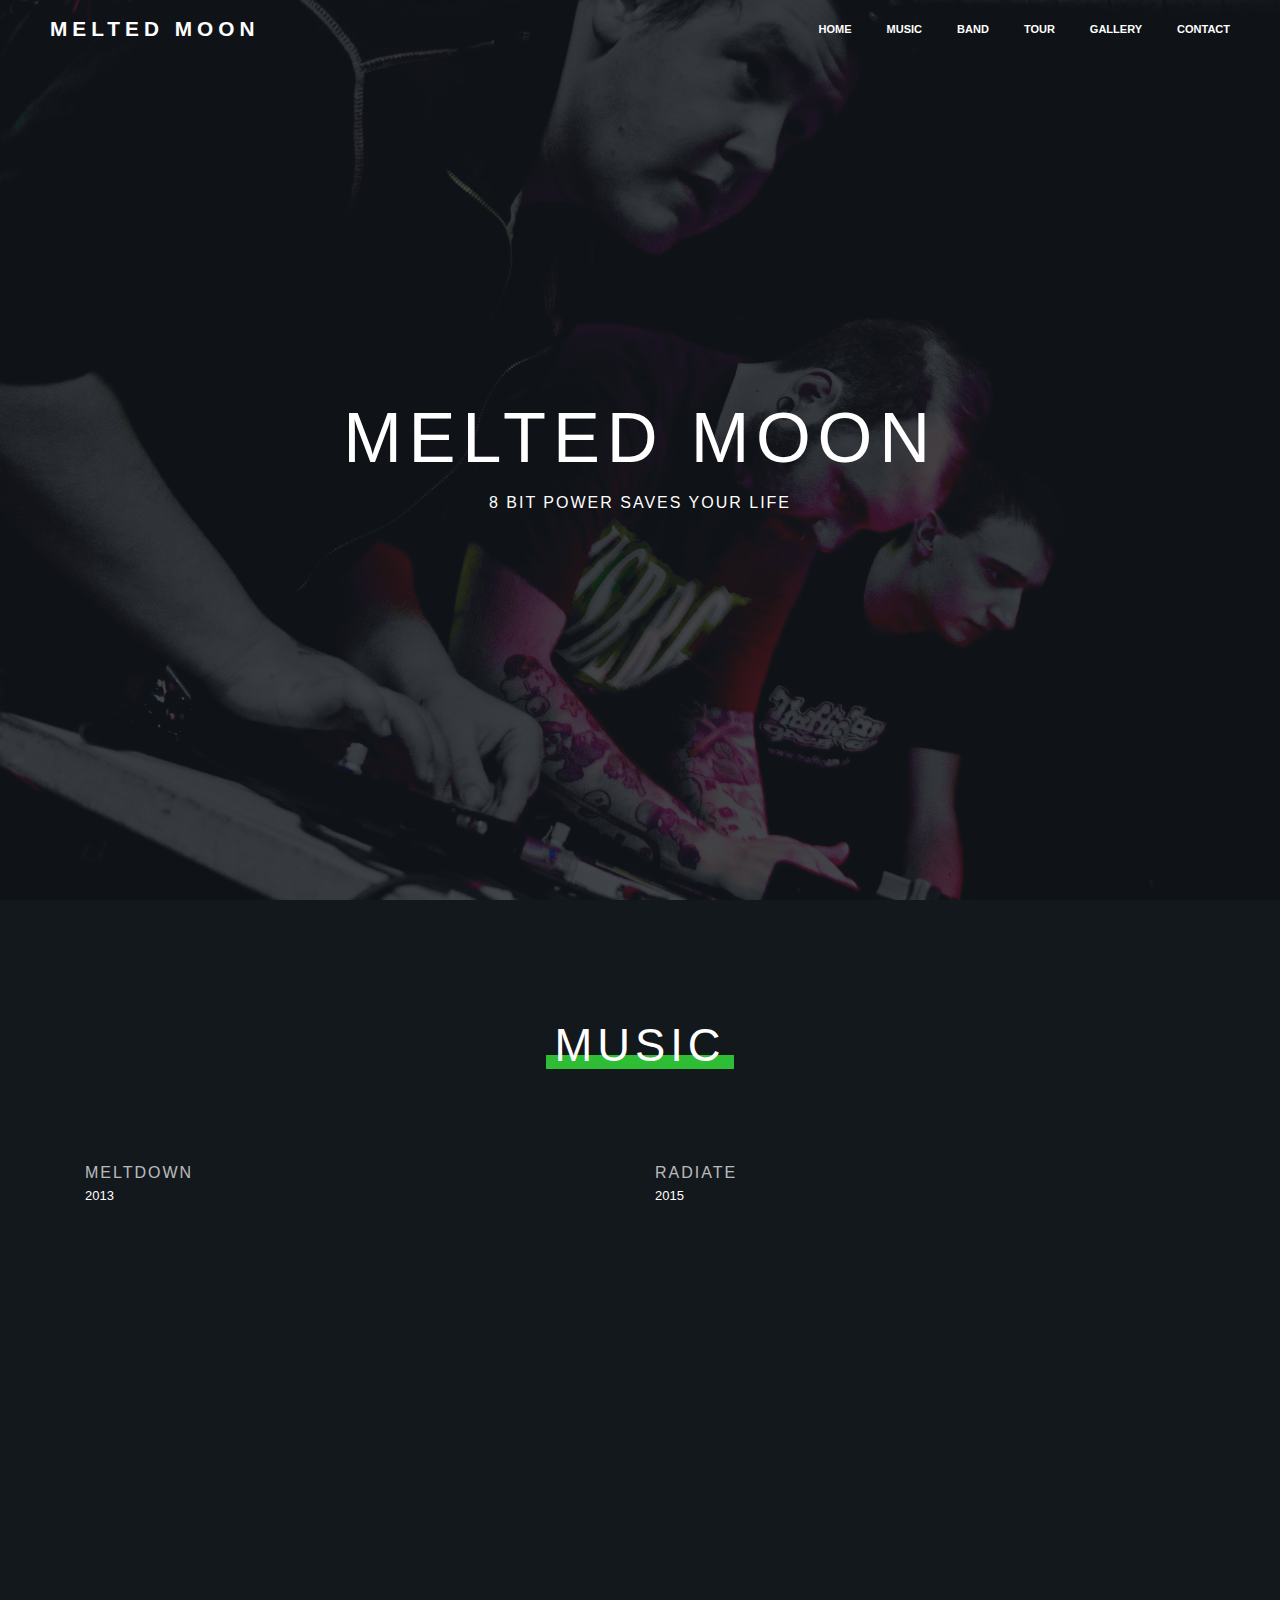
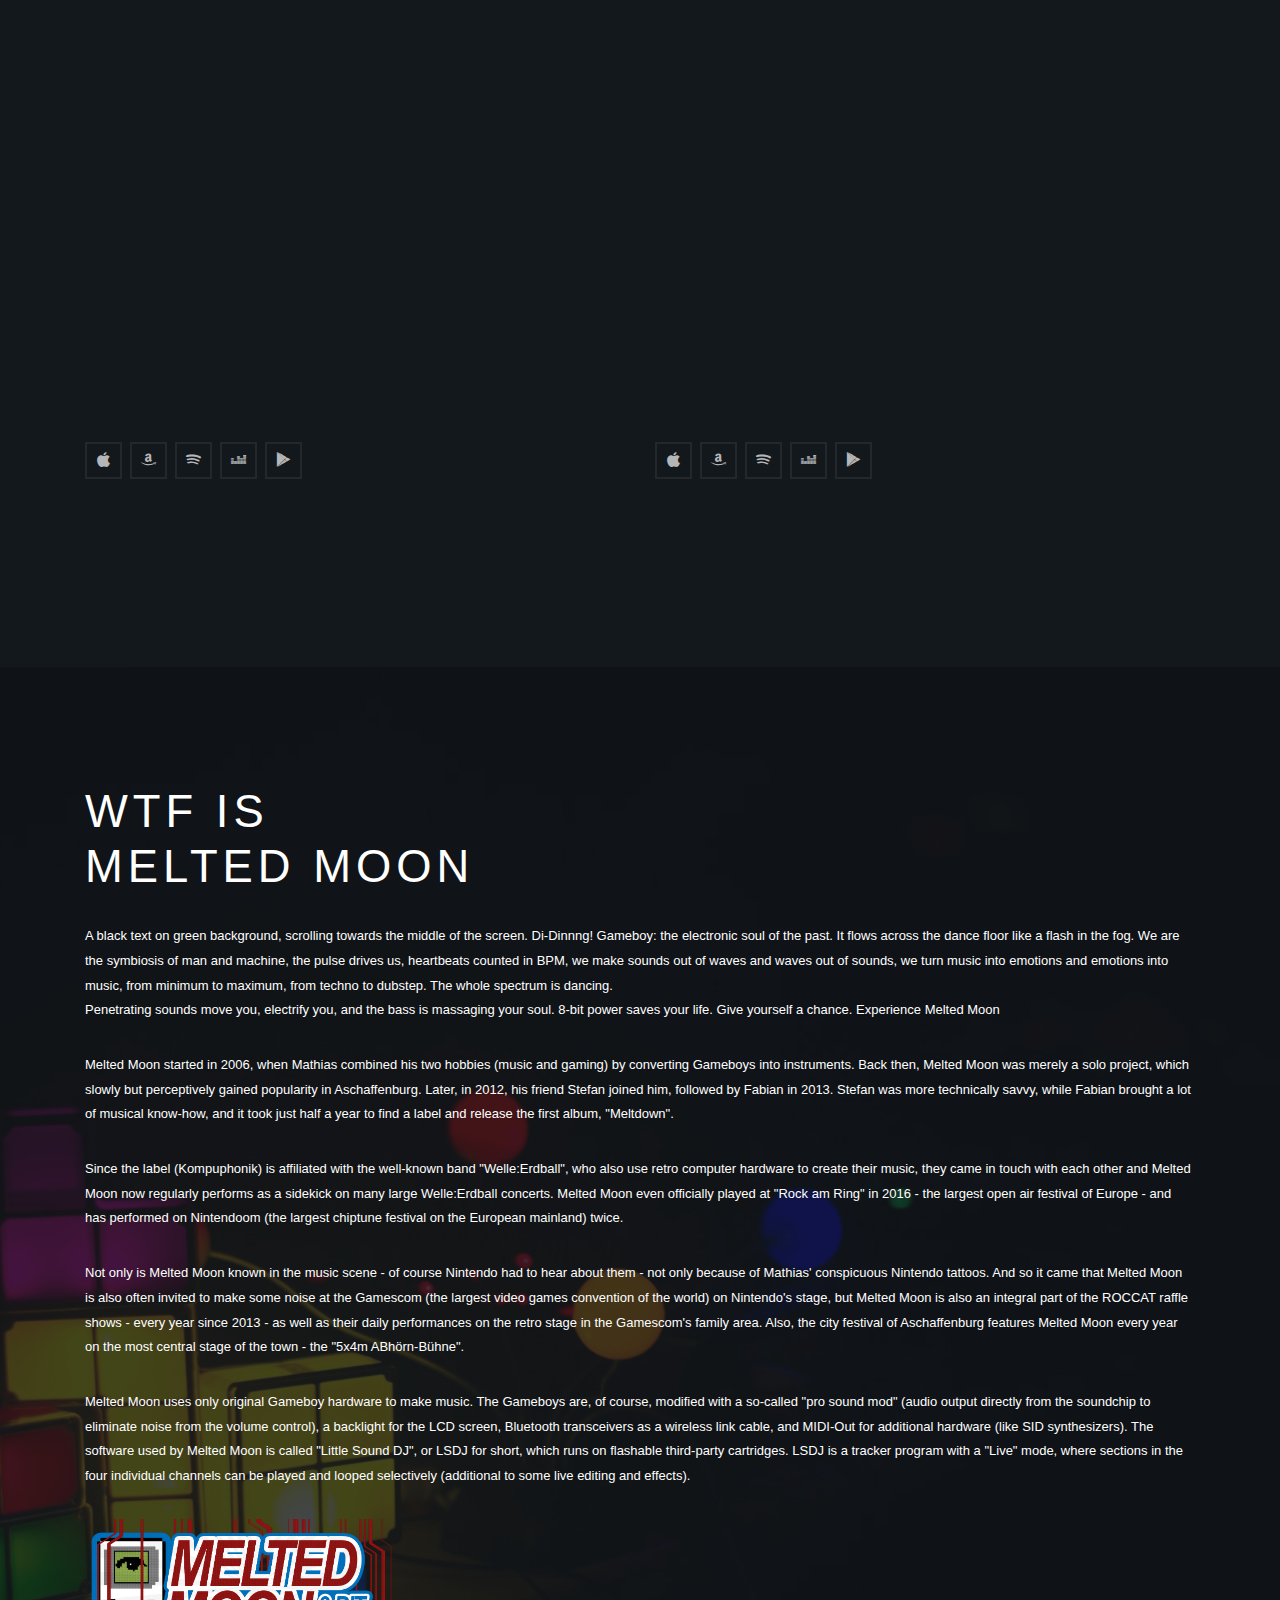
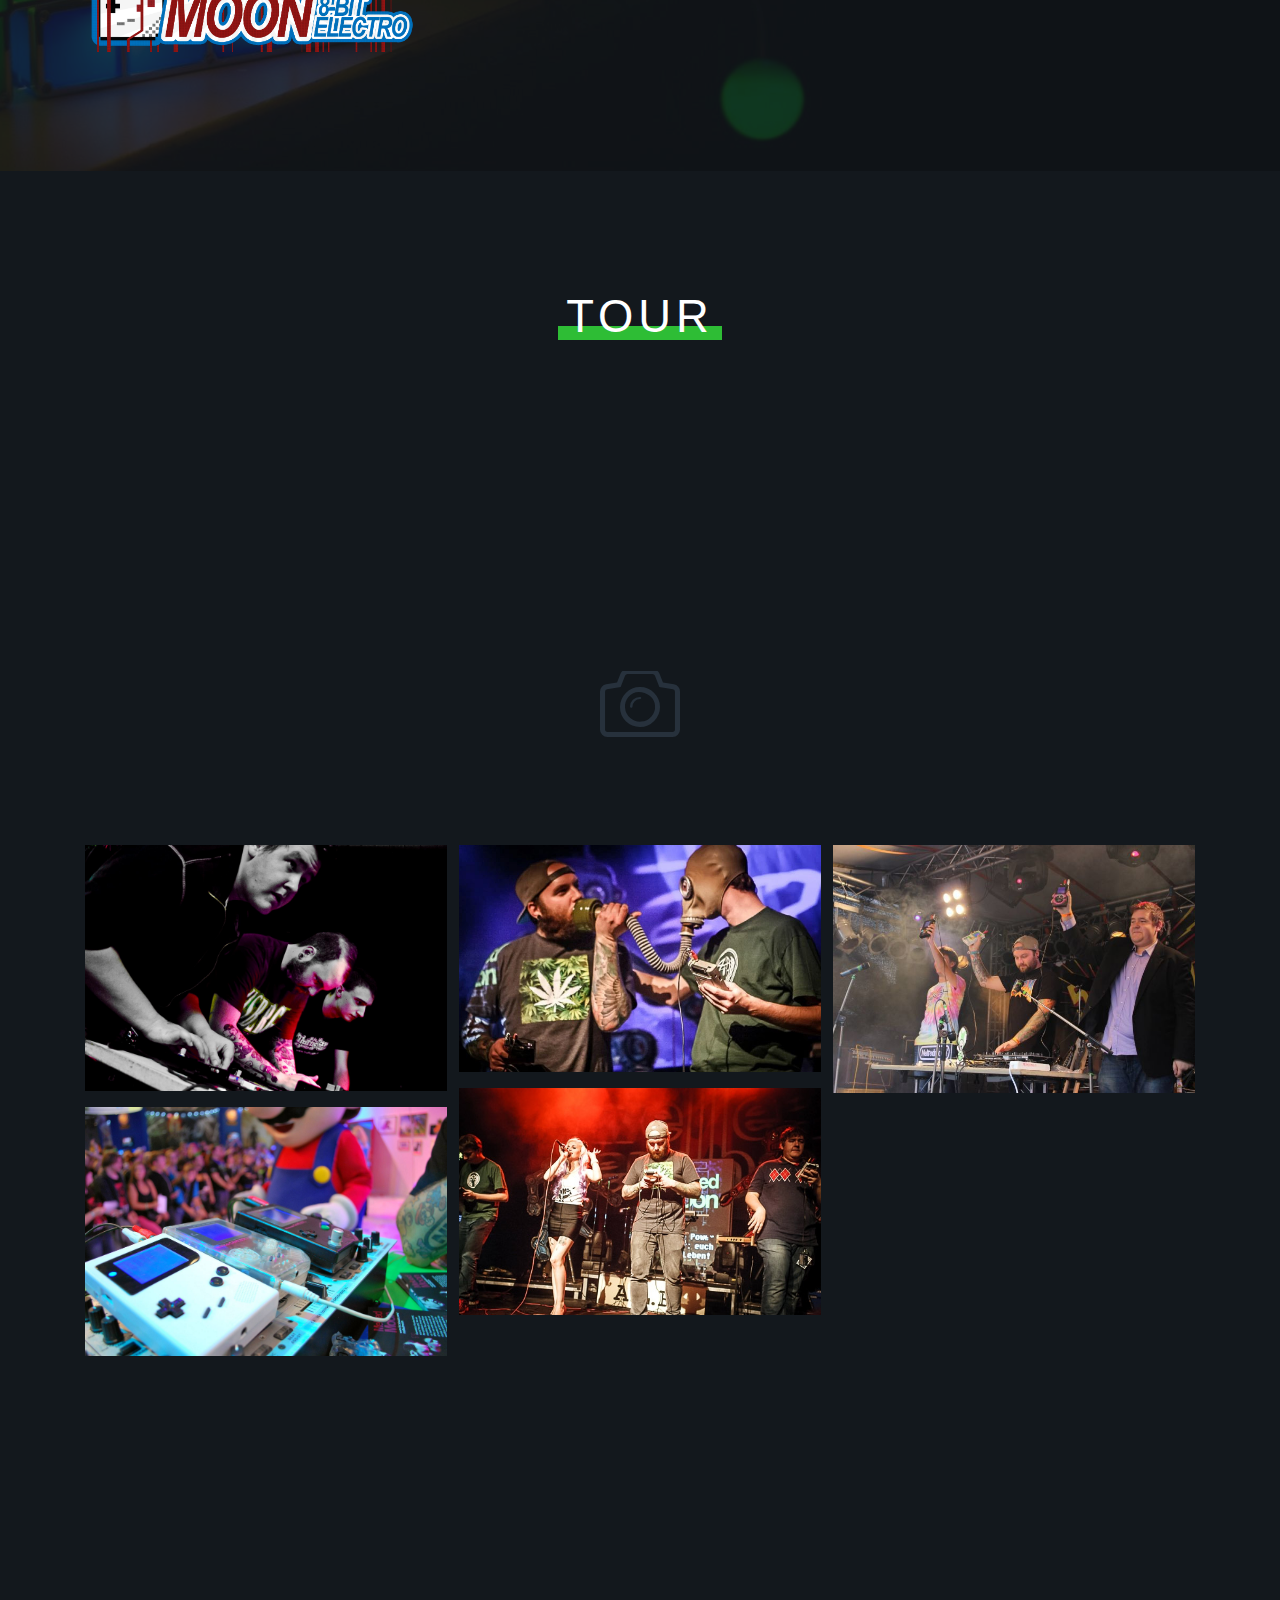
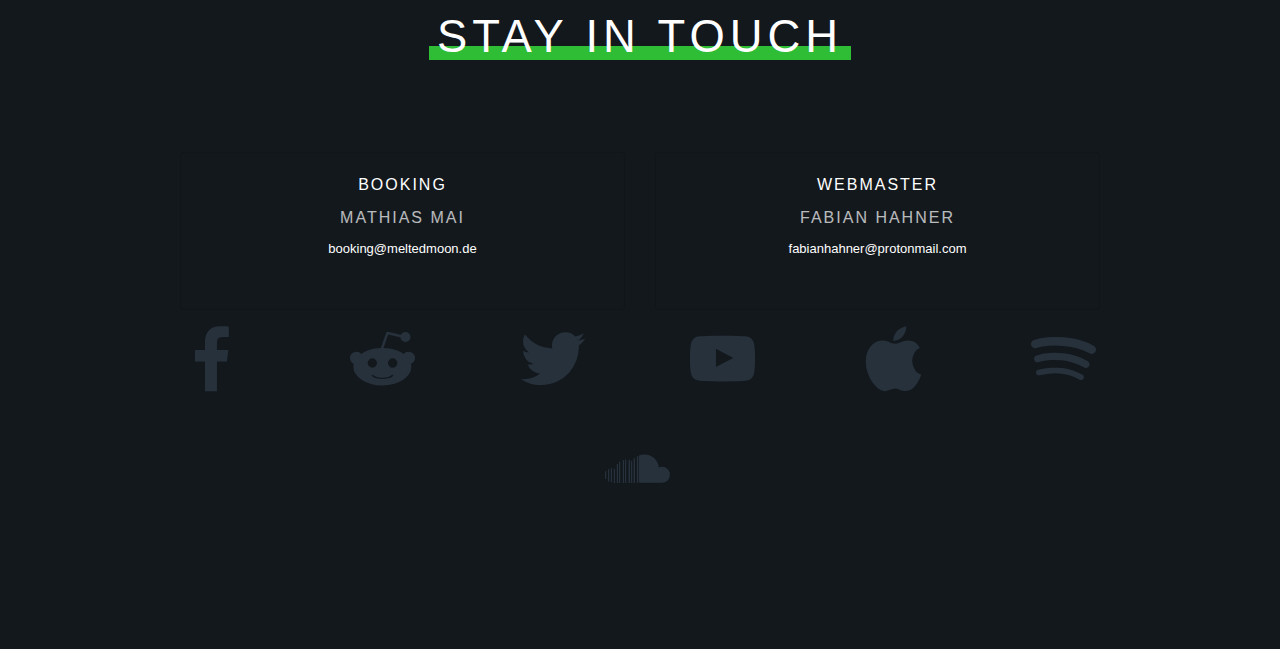
<file: index.html>
<!DOCTYPE html>
<html>
  <head>
    <meta charset="utf-8">
    <meta name="viewport" content="width=device-width, initial-scale=1.0">
    <title>Melted Moon | 8 Bit Electro</title>
    <meta content="Awesome Live Gameboy Music" name="description" property="og:description">
    <link rel="stylesheet" href="https://stackpath.bootstrapcdn.com/bootstrap/4.1.1/css/bootstrap.min.css">
    <link rel="stylesheet" href="css/fonts.css">
    <link rel="stylesheet" href="css/magnific-popup.css">
    <link rel="stylesheet" href="css/site.css">
    <link href="img/favicon.ico" rel="shortcut icon" type="image/x-icon">
  </head>

  <body>
    <!-- FACEBOOK -->
    <div id="fb-root"></div>
    <script>(function(d, s, id) {
      var js, fjs = d.getElementsByTagName(s)[0];
      if (d.getElementById(id)) return;
      js = d.createElement(s); js.id = id;
      js.src = 'https://connect.facebook.net/en_US/sdk.js#xfbml=1&version=v3.0';
      fjs.parentNode.insertBefore(js, fjs);
    }(document, 'script', 'facebook-jssdk'));</script>
    <!-- /FACEBOOK -->

    <!-- LOADER -->
    <div class="loader">
       <div class="loader-inner">
          <svg width="120" height="220" viewbox="0 0 100 100" class="loader-circle" version="1.1" xmlns="http://www.w3.org/2000/svg">
             <circle class="circle-spinner" cx="50" cy="50" r="21" fill="#13181d" stroke-width="2"/>
          </svg>
       </div>
    </div>
    <!-- /LOADER -->

    <div class="wrapper">
      <section class="hero" id="home">


        <div class="main-slider slider flexslider slides">
           <ul class="slides">
              <li>
                 <div class="background-img overlay zoom">
                    <img src="img/bg.jpg" alt="">
                 </div>
                 <div class="container hero-content">
                    <div class="row">
                       <div class="col-sm-12 text-center">
                          <div class="inner-hero">
                             <h1 class="large text-white uppercase mb-0">MELTED MOON</h1>
                             <h5 class="mb-0 text-white uppercase">8 bit power saves your life</h5>
                          </div>
                       </div>
                    </div>
                 </div>
              </li>
           </ul>
        </div>


        <!-- HEADER -->
        <header class="header default">
           <div class="left-part">
              <a class="logo scroll" href="#home">
                 <h2 class="mb-0 uppercase">melted moon</h2>
              </a>
           </div>
           <div class="right-part">
              <nav class="main-nav">
                 <div class="toggle-mobile-but">
                    <a href="#" class="mobile-but" >
                       <div class="lines"></div>
                    </a>
                 </div>
                 <ul class="main-menu list-inline">
                    <li><a class="scroll list-inline-item" href="#home">home</a></li>
                    <li><a class="scroll list-inline-item" href="#music">music</a></li>
                    <li><a class="scroll list-inline-item" href="#band">band</a></li>
                    <li><a class="scroll list-inline-item" href="#tour">tour</a></li>
                    <li><a class="scroll list-inline-item" href="#gallery">gallery</a></li>
                    <li><a class="scroll list-inline-item" href="#contact">contact</a></li>
                 </ul>
              </nav>
           </div>
        </header>
      </section>
      <!-- /HEADER -->

      <!-- MUSIC -->
      <section id="music" class="discography main">
         <div class="container">
            <div class="row justify-content-center">
               <div class="col-12 col-md-10 col-lg-9 ">
                  <div class="block-content text-center gap-one-bottom-md">
                     <div class="block-title ">
                        <h1 class="uppercase">Music</h1>
                     </div>
                  </div>
               </div>
            </div>
         </div>
         <div class="container">
            <div class="row gap-one-bottom-sm">
               <div class="col-12 col-md-6 col-lg-6">
                  <div class="block-album block-content">
                     <h5 class="mb-0 opc-70 uppercase">Meltdown</h5>
                     2013<br>
                     <a href="album-single.html">
                     <iframe style="border: 0; width: 480; height: 830px;" src="https://bandcamp.com/EmbeddedPlayer/album=407670278/size=large/bgcol=333333/linkcol=2ebd35/transparent=true/" seamless><a href="http://meltedmoon.bandcamp.com/album/meltdown">Meltdown by Melted Moon</a></iframe>
                     </a>
                     <ul class="block-social list-inline mb-md-3">
                        <li class="list-inline-item mr-0"><a href="https://itunes.apple.com/de/album/meltdown/757505490"><i class="socicon-apple"></i></a></li>
                        <li class="list-inline-item mr-0"><a href="https://www.amazon.de/Meltdown-Melted-Moon/dp/B00GRZDEM8"><i class="socicon-amazon"></i></a></li>
                        <li class="list-inline-item mr-0"><a href="https://open.spotify.com/album/15Z0kAeCSpfTFeEXnSyUCH"><i class="socicon-spotify"></i></a></li>
                        <li class="list-inline-item mr-0"><a href="https://www.deezer.com/de/album/7154946"><i class="socicon-deezer"></i></a></li>
                        <li class="list-inline-item mr-0"><a href="https://play.google.com/store/music/album/Melted_Moon_Meltdown?id=Blpacd37amzhc4ehu6ugi33ffou&hl=de"><i class="socicon-play"></i></a></li>
                     </ul>
                  </div>
               </div>
               <div class="col-12 col-md-6 col-lg-6">
                  <div class="block-album block-content">
                     <h5 class="mb-0 uppercase opc-70">Radiate</h5>
                     2015<br>
                     <a href="album-single.html">
                     <iframe style="border: 0; width: 480; height: 830px;" src="https://bandcamp.com/EmbeddedPlayer/album=2675707265/size=large/bgcol=333333/linkcol=e99708/transparent=true/" seamless><a href="http://meltedmoon.bandcamp.com/album/radiate-2">Radiate by Melted Moon</a></iframe>
                     </a>
                     <ul class="block-social list-inline mb-md-3">
                        <li class="list-inline-item mr-0"><a href="https://itunes.apple.com/de/album/radiate-8-bit-electro-ep/965815955"><i class="socicon-apple"></i></a></li>
                        <li class="list-inline-item mr-0"><a href="https://www.amazon.de/Radiate-8-Bit-Electro-Melted-Moon/dp/B00TFREKP0"><i class="socicon-amazon"></i></a></li>
                        <li class="list-inline-item mr-0"><a href="https://open.spotify.com/album/0dSORAvb5rRAXnt8nLUo48"><i class="socicon-spotify"></i></a></li>
                        <li class="list-inline-item mr-0"><a href="https://www.deezer.com/de/album/9663640"><i class="socicon-deezer"></i></a></li>
                        <li class="list-inline-item mr-0"><a href="https://play.google.com/store/music/album/Melted_Moon_Radiate_8_Bit_Electro?id=Btw55inudvcsx3rca2rymr7bhiu&hl=de"><i class="socicon-play"></i></a></li>
                     </ul>
                  </div>
               </div>
            </div>
         </div>
      </section>
      <!-- /MUSIC -->

      <!-- BAND -->
      <section id="band" class="about overlay main">
         <div class="background-img" >
            <img  src="img/tetris.jpg" alt="">
         </div>
         <div class="container">
            <div class="row  vertical-align">
               <div class="col-lg-12 col-md-12">
                  <div class="front-p">
                     <h1 class="uppercase text-white">wtf is <br>melted moon</h1>
                     <p class=" w-93">
                       <p>
                         A black text on green background, scrolling towards the middle of the screen. Di-Dinnng! Gameboy: the electronic soul of the past. It flows across the dance floor like a flash in the fog. We are the symbiosis of man and machine, the pulse drives us, heartbeats counted in BPM, we make sounds out of waves and waves out of sounds, we turn music into emotions and emotions into music, from minimum to maximum, from techno to dubstep. The whole spectrum is dancing. <br>Penetrating sounds move you, electrify you, and the bass is massaging your soul. 8-bit power saves your life. Give yourself a chance. Experience Melted Moon
                       </p><p>
                         Melted Moon started in 2006, when Mathias combined his two hobbies (music and gaming) by converting Gameboys into instruments. Back then, Melted Moon was merely a solo project, which slowly but perceptively gained popularity in Aschaffenburg. Later, in 2012, his friend Stefan joined him, followed by Fabian in 2013. Stefan was more technically savvy, while Fabian brought a lot of musical know-how, and it took just half a year to find a label and release the first album, "Meltdown".
                       </p><p>
                         Since the label (Kompuphonik) is affiliated with the well-known band "Welle:Erdball", who also use retro computer hardware to create their music, they came in touch with each other and Melted Moon now regularly performs as a sidekick on many large Welle:Erdball concerts. Melted Moon even officially played at "Rock am Ring" in 2016 - the largest open air festival of Europe - and has performed on Nintendoom (the largest chiptune festival on the European mainland) twice.
                       </p><p>
                         Not only is Melted Moon known in the music scene - of course Nintendo had to hear about them - not only because of Mathias' conspicuous Nintendo tattoos. And so it came that Melted Moon is also often invited to make some noise at the Gamescom (the largest video games convention of the world) on Nintendo's stage, but Melted Moon is also an integral part of the ROCCAT raffle shows - every year since 2013 - as well as their daily performances on the retro stage in the Gamescom's family area. Also, the city festival of Aschaffenburg features Melted Moon every year on the most central stage of the town - the "5x4m ABhörn-Bühne".
                       </p><p>
                         Melted Moon uses only original Gameboy hardware to make music. The Gameboys are, of course, modified with a so-called "pro sound mod" (audio output directly from the soundchip to eliminate noise from the volume control), a backlight for the LCD screen, Bluetooth transceivers as a wireless link cable, and MIDI-Out for additional hardware (like SID synthesizers). The software used by Melted Moon is called "Little Sound DJ", or LSDJ for short, which runs on flashable third-party cartridges. LSDJ is a tracker program with a "Live" mode, where sections in the four individual channels can be played and looped selectively (additional to some live editing and effects).
                     </p>
                     <img class="sig mb-0" src="img/sig.png" alt="">
                  </div>
               </div>
            </div>
         </div>
      </section>
      <!-- /BAND -->

      <!-- TOUR -->
			<section id="tour" class="tour main">
         <div class="container">
            <div class="row justify-content-center ">
               <div class="col-12 col-md-10 col-lg-9 row">
                  <div class="block-content  gap-one-bottom-md text-center">
                     <div class="block-title ">
                        <h1 class="uppercase">Tour</h1>
                     </div>
                  </div>
						<div class="col">
							<a href="http://www.songkick.com/artists/7517264" class="songkick-widget" data-theme="dark" data-other-artists="on" data-detect-style="true" data-font-color="#ffffff" data-background-color="transparent"></a>
							<script src="//widget.songkick.com/widget.js"></script>
						</div>
               </div>
               <!--<div class="fb-page" data-width="960" data-height="1500" data-adapt-container-width="true" data-hide-cover="true" data-show-facepile="false" data-hide-cta="true" data-small-header="true" data-tabs="events" data-href="https://www.facebook.com/meltedmoon"></div>-->
            </div>
         </div>
      </section>
      <!-- /TOUR -->

      <!-- GALLERY -->
      <section id="gallery" class="gallery main">
         <div class="container">
            <div class="row justify-content-center ">
               <div class="col-12 col-md-10 col-lg-9">
                  <div class="block-content gap-one-bottom-md text-center">
                        <h1 class="uppercase indent">Upcoming tours</h1>
                     <i class="icon-camera-7 big-icon adjust-space "></i>
                  </div>
               </div>
            </div>
         </div>
         <div class="container">
            <div class="row justify-content-center text-center">
               <div class="col-12 ">
                  <div class="card-gallery image-gallery">
                     <a href="img/01.jpg" class="popup-image mb-0"><img class="animated" alt="" src="img/01.jpg" ></a>
                     <a href="img/02.jpg" class="popup-image mb-0"><img class="animated" alt="" src="img/02.jpg" ></a>
                     <a href="img/03.jpg" class="popup-image mb-0"><img class="animated" alt="" src="img/03.jpg"></a>
                     <a href="img/04.jpg" class="popup-image mb-0"><img class="animated" alt="" src="img/04.jpg" ></a>
                     <a href="img/05.jpg" class="popup-image mb-0"><img class="animated" alt="" src="img/05.jpg" ></a>
                  </div>
                  <!--<a class="btn btn-primary uppercase with-ico mt-5" href="#"><i class="icon-instagram"></i>Follow us</a>-->
               </div>
            </div>
         </div>
      </section>
      <!-- /GALLERY -->

      <!-- CONTACT -->
      <section id="contact" class="contact main">
         <div class="container">
            <div class="row justify-content-center ">
               <div class="col-12 col-md-10 col-lg-9">
                  <div class="block-content gap-one-bottom-md text-center">
                     <div class="block-title">
                        <h1 class="uppercase">stay in touch</h1>
                     </div>
                  </div>
               </div>
            </div>
         </div>
         <div class="container">
            <div class="row justify-content-center">
               <div class="col-12 col-lg-10">
                  <ul class="feature-list feature-list-sm text-center row">
                     <li class="col-md-6  col-lg-6">
                        <div class="card text-center" >
                           <div class="card-body">
                              <h3 class="uppercase ">Booking</h3>
                              <p class="mb-0"><h5 class="uppercase opc-70">Mathias Mai</h5>
                                 booking@meltedmoon.de
                              </p>
                           </div>
                        </div>
                     </li>
                     <li class="col-md-6  col-lg-6">
                        <div class="card text-center">
                           <div class="card-body">
                              <h3 class="uppercase">Webmaster</h3>
                              <p class="mb-0"><h5 class="uppercase opc-70">Fabian Hahner</h5>
                                 fabianhahner@protonmail.com
                              </p>
                           </div>
                        </div>
                     </li>
                  </ul>
               </div>
            </div>
            <div class="row justify-content-center">
               <div class="col-12">
                  <ul class="block-social list-inline text-center">
                     <li class="list-inline-item">
                        <a href="https://www.facebook.com/meltedmoon"> <i class="socicon-facebook"></i> </a>
                     </li>
                     <li class="list-inline-item">
                        <a href="https://www.reddit.com/r/MeltedMoon"> <i class="socicon-reddit"></i> </a>
                     </li>
                     <li class="list-inline-item">
                        <a href="https://www.twitter.com/melted_moon"><i class="socicon-twitter"></i> </a>
                     </li>
                     <li class="list-inline-item">
                        <a href="https://www.youtube.com/meltedmoon8bit"><i class="socicon-youtube"></i> </a>
                     </li>
                     <li class="list-inline-item">
                        <a href="https://itunes.apple.com/de/artist/melted-moon/757505616"><i class="socicon-apple"></i> </a>
                     </li>
                     <li class="list-inline-item">
                        <a href="https://open.spotify.com/artist/53t5QuIOGIVufam4J8OrkA"><i class="socicon-spotify"></i></a>
                     </li>
                     <li class="list-inline-item">
                       <a href="https://soundcloud.com/meltedmoon"><i class="socicon-soundcloud"></i></a>
                     </li>
                  </ul>
               </div>
            </div>
         </div>
      </section>
      <!-- /CONTACT -->


      <a class="block-top scroll" href="#home"><i class="icon-angle-up"></i></a>
    </div>
    <!-- SCRIPTs -->
    <script src="https://code.jquery.com/jquery-3.3.1.min.js"></script>
    <script src="js/smooth-scroll.js"></script>
    <script src="https://cdnjs.cloudflare.com/ajax/libs/popper.js/1.14.0/umd/popper.min.js"></script>
    <script src="https://stackpath.bootstrapcdn.com/bootstrap/4.1.1/js/bootstrap.min.js"></script>
    <script src="js/flexslider.js"></script>
    <script src="js/jquery.magnific-popup.min.js"></script>
    <script src="js/site.js"></script>
  </body>
</html>
</file>
<file: css/fonts.css>
@font-face {
  font-family: 'Socicon';
  src:  url('../font/Socicon.eot?jxsw4b');
  src:  url('../font/Socicon.eot?jxsw4b#iefix') format('embedded-opentype'),
    url('../font/Socicon.woff2?jxsw4b') format('woff2'),
    url('../font/Socicon.ttf?jxsw4b') format('truetype'),
    url('../font/Socicon.woff?jxsw4b') format('woff'),
    url('../font/Socicon.svg?jxsw4b#Socicon') format('svg');
  font-weight: normal;
  font-style: normal;
}

[class^="socicon-"], [class*=" socicon-"] {
  /* use !important to prevent issues with browser extensions that change fonts */
  font-family: 'Socicon' !important;
  speak: none;
  font-style: normal;
  font-weight: normal;
  font-variant: normal;
  text-transform: none;
  line-height: 1;

  /* Better Font Rendering =========== */
  -webkit-font-smoothing: antialiased;
  -moz-osx-font-smoothing: grayscale;
}

.socicon-hackernews:before {
  content: "\e946";
}
.socicon-smashwords:before {
  content: "\e947";
}
.socicon-kobo:before {
  content: "\e948";
}
.socicon-bookbub:before {
  content: "\e949";
}
.socicon-mailru:before {
  content: "\e94a";
}
.socicon-gitlab:before {
  content: "\e945";
}
.socicon-instructables:before {
  content: "\e944";
}
.socicon-portfolio:before {
  content: "\e943";
}
.socicon-codered:before {
  content: "\e940";
}
.socicon-origin:before {
  content: "\e941";
}
.socicon-nextdoor:before {
  content: "\e942";
}
.socicon-udemy:before {
  content: "\e93f";
}
.socicon-livemaster:before {
  content: "\e93e";
}
.socicon-crunchbase:before {
  content: "\e93b";
}
.socicon-homefy:before {
  content: "\e93c";
}
.socicon-calendly:before {
  content: "\e93d";
}
.socicon-realtor:before {
  content: "\e90f";
}
.socicon-tidal:before {
  content: "\e910";
}
.socicon-qobuz:before {
  content: "\e911";
}
.socicon-natgeo:before {
  content: "\e912";
}
.socicon-mastodon:before {
  content: "\e913";
}
.socicon-unsplash:before {
  content: "\e914";
}
.socicon-homeadvisor:before {
  content: "\e915";
}
.socicon-angieslist:before {
  content: "\e916";
}
.socicon-codepen:before {
  content: "\e917";
}
.socicon-slack:before {
  content: "\e918";
}
.socicon-openaigym:before {
  content: "\e919";
}
.socicon-logmein:before {
  content: "\e91a";
}
.socicon-fiverr:before {
  content: "\e91b";
}
.socicon-gotomeeting:before {
  content: "\e91c";
}
.socicon-aliexpress:before {
  content: "\e91d";
}
.socicon-guru:before {
  content: "\e91e";
}
.socicon-appstore:before {
  content: "\e91f";
}
.socicon-homes:before {
  content: "\e920";
}
.socicon-zoom:before {
  content: "\e921";
}
.socicon-alibaba:before {
  content: "\e922";
}
.socicon-craigslist:before {
  content: "\e923";
}
.socicon-wix:before {
  content: "\e924";
}
.socicon-redfin:before {
  content: "\e925";
}
.socicon-googlecalendar:before {
  content: "\e926";
}
.socicon-shopify:before {
  content: "\e927";
}
.socicon-freelancer:before {
  content: "\e928";
}
.socicon-seedrs:before {
  content: "\e929";
}
.socicon-bing:before {
  content: "\e92a";
}
.socicon-doodle:before {
  content: "\e92b";
}
.socicon-bonanza:before {
  content: "\e92c";
}
.socicon-squarespace:before {
  content: "\e92d";
}
.socicon-toptal:before {
  content: "\e92e";
}
.socicon-gust:before {
  content: "\e92f";
}
.socicon-ask:before {
  content: "\e930";
}
.socicon-trulia:before {
  content: "\e931";
}
.socicon-loomly:before {
  content: "\e932";
}
.socicon-ghost:before {
  content: "\e933";
}
.socicon-upwork:before {
  content: "\e934";
}
.socicon-fundable:before {
  content: "\e935";
}
.socicon-booking:before {
  content: "\e936";
}
.socicon-googlemaps:before {
  content: "\e937";
}
.socicon-zillow:before {
  content: "\e938";
}
.socicon-niconico:before {
  content: "\e939";
}
.socicon-toneden:before {
  content: "\e93a";
}
.socicon-augment:before {
  content: "\e908";
}
.socicon-bitbucket:before {
  content: "\e909";
}
.socicon-fyuse:before {
  content: "\e90a";
}
.socicon-yt-gaming:before {
  content: "\e90b";
}
.socicon-sketchfab:before {
  content: "\e90c";
}
.socicon-mobcrush:before {
  content: "\e90d";
}
.socicon-microsoft:before {
  content: "\e90e";
}
.socicon-pandora:before {
  content: "\e907";
}
.socicon-messenger:before {
  content: "\e906";
}
.socicon-gamewisp:before {
  content: "\e905";
}
.socicon-bloglovin:before {
  content: "\e904";
}
.socicon-tunein:before {
  content: "\e903";
}
.socicon-gamejolt:before {
  content: "\e901";
}
.socicon-trello:before {
  content: "\e902";
}
.socicon-spreadshirt:before {
  content: "\e900";
}
.socicon-500px:before {
  content: "\e000";
}
.socicon-8tracks:before {
  content: "\e001";
}
.socicon-airbnb:before {
  content: "\e002";
}
.socicon-alliance:before {
  content: "\e003";
}
.socicon-amazon:before {
  content: "\e004";
}
.socicon-amplement:before {
  content: "\e005";
}
.socicon-android:before {
  content: "\e006";
}
.socicon-angellist:before {
  content: "\e007";
}
.socicon-apple:before {
  content: "\e008";
}
.socicon-appnet:before {
  content: "\e009";
}
.socicon-baidu:before {
  content: "\e00a";
}
.socicon-bandcamp:before {
  content: "\e00b";
}
.socicon-battlenet:before {
  content: "\e00c";
}
.socicon-mixer:before {
  content: "\e00d";
}
.socicon-bebee:before {
  content: "\e00e";
}
.socicon-bebo:before {
  content: "\e00f";
}
.socicon-behance:before {
  content: "\e010";
}
.socicon-blizzard:before {
  content: "\e011";
}
.socicon-blogger:before {
  content: "\e012";
}
.socicon-buffer:before {
  content: "\e013";
}
.socicon-chrome:before {
  content: "\e014";
}
.socicon-coderwall:before {
  content: "\e015";
}
.socicon-curse:before {
  content: "\e016";
}
.socicon-dailymotion:before {
  content: "\e017";
}
.socicon-deezer:before {
  content: "\e018";
}
.socicon-delicious:before {
  content: "\e019";
}
.socicon-deviantart:before {
  content: "\e01a";
}
.socicon-diablo:before {
  content: "\e01b";
}
.socicon-digg:before {
  content: "\e01c";
}
.socicon-discord:before {
  content: "\e01d";
}
.socicon-disqus:before {
  content: "\e01e";
}
.socicon-douban:before {
  content: "\e01f";
}
.socicon-draugiem:before {
  content: "\e020";
}
.socicon-dribbble:before {
  content: "\e021";
}
.socicon-drupal:before {
  content: "\e022";
}
.socicon-ebay:before {
  content: "\e023";
}
.socicon-ello:before {
  content: "\e024";
}
.socicon-endomodo:before {
  content: "\e025";
}
.socicon-envato:before {
  content: "\e026";
}
.socicon-etsy:before {
  content: "\e027";
}
.socicon-facebook:before {
  content: "\e028";
}
.socicon-feedburner:before {
  content: "\e029";
}
.socicon-filmweb:before {
  content: "\e02a";
}
.socicon-firefox:before {
  content: "\e02b";
}
.socicon-flattr:before {
  content: "\e02c";
}
.socicon-flickr:before {
  content: "\e02d";
}
.socicon-formulr:before {
  content: "\e02e";
}
.socicon-forrst:before {
  content: "\e02f";
}
.socicon-foursquare:before {
  content: "\e030";
}
.socicon-friendfeed:before {
  content: "\e031";
}
.socicon-github:before {
  content: "\e032";
}
.socicon-goodreads:before {
  content: "\e033";
}
.socicon-google:before {
  content: "\e034";
}
.socicon-googlescholar:before {
  content: "\e035";
}
.socicon-googlegroups:before {
  content: "\e036";
}
.socicon-googlephotos:before {
  content: "\e037";
}
.socicon-googleplus:before {
  content: "\e038";
}
.socicon-grooveshark:before {
  content: "\e039";
}
.socicon-hackerrank:before {
  content: "\e03a";
}
.socicon-hearthstone:before {
  content: "\e03b";
}
.socicon-hellocoton:before {
  content: "\e03c";
}
.socicon-heroes:before {
  content: "\e03d";
}
.socicon-smashcast:before {
  content: "\e03e";
}
.socicon-horde:before {
  content: "\e03f";
}
.socicon-houzz:before {
  content: "\e040";
}
.socicon-icq:before {
  content: "\e041";
}
.socicon-identica:before {
  content: "\e042";
}
.socicon-imdb:before {
  content: "\e043";
}
.socicon-instagram:before {
  content: "\e044";
}
.socicon-issuu:before {
  content: "\e045";
}
.socicon-istock:before {
  content: "\e046";
}
.socicon-itunes:before {
  content: "\e047";
}
.socicon-keybase:before {
  content: "\e048";
}
.socicon-lanyrd:before {
  content: "\e049";
}
.socicon-lastfm:before {
  content: "\e04a";
}
.socicon-line:before {
  content: "\e04b";
}
.socicon-linkedin:before {
  content: "\e04c";
}
.socicon-livejournal:before {
  content: "\e04d";
}
.socicon-lyft:before {
  content: "\e04e";
}
.socicon-macos:before {
  content: "\e04f";
}
.socicon-mail:before {
  content: "\e050";
}
.socicon-medium:before {
  content: "\e051";
}
.socicon-meetup:before {
  content: "\e052";
}
.socicon-mixcloud:before {
  content: "\e053";
}
.socicon-modelmayhem:before {
  content: "\e054";
}
.socicon-mumble:before {
  content: "\e055";
}
.socicon-myspace:before {
  content: "\e056";
}
.socicon-newsvine:before {
  content: "\e057";
}
.socicon-nintendo:before {
  content: "\e058";
}
.socicon-npm:before {
  content: "\e059";
}
.socicon-odnoklassniki:before {
  content: "\e05a";
}
.socicon-openid:before {
  content: "\e05b";
}
.socicon-opera:before {
  content: "\e05c";
}
.socicon-outlook:before {
  content: "\e05d";
}
.socicon-overwatch:before {
  content: "\e05e";
}
.socicon-patreon:before {
  content: "\e05f";
}
.socicon-paypal:before {
  content: "\e060";
}
.socicon-periscope:before {
  content: "\e061";
}
.socicon-persona:before {
  content: "\e062";
}
.socicon-pinterest:before {
  content: "\e063";
}
.socicon-play:before {
  content: "\e064";
}
.socicon-player:before {
  content: "\e065";
}
.socicon-playstation:before {
  content: "\e066";
}
.socicon-pocket:before {
  content: "\e067";
}
.socicon-qq:before {
  content: "\e068";
}
.socicon-quora:before {
  content: "\e069";
}
.socicon-raidcall:before {
  content: "\e06a";
}
.socicon-ravelry:before {
  content: "\e06b";
}
.socicon-reddit:before {
  content: "\e06c";
}
.socicon-renren:before {
  content: "\e06d";
}
.socicon-researchgate:before {
  content: "\e06e";
}
.socicon-residentadvisor:before {
  content: "\e06f";
}
.socicon-reverbnation:before {
  content: "\e070";
}
.socicon-rss:before {
  content: "\e071";
}
.socicon-sharethis:before {
  content: "\e072";
}
.socicon-skype:before {
  content: "\e073";
}
.socicon-slideshare:before {
  content: "\e074";
}
.socicon-smugmug:before {
  content: "\e075";
}
.socicon-snapchat:before {
  content: "\e076";
}
.socicon-songkick:before {
  content: "\e077";
}
.socicon-soundcloud:before {
  content: "\e078";
}
.socicon-spotify:before {
  content: "\e079";
}
.socicon-stackexchange:before {
  content: "\e07a";
}
.socicon-stackoverflow:before {
  content: "\e07b";
}
.socicon-starcraft:before {
  content: "\e07c";
}
.socicon-stayfriends:before {
  content: "\e07d";
}
.socicon-steam:before {
  content: "\e07e";
}
.socicon-storehouse:before {
  content: "\e07f";
}
.socicon-strava:before {
  content: "\e080";
}
.socicon-streamjar:before {
  content: "\e081";
}
.socicon-stumbleupon:before {
  content: "\e082";
}
.socicon-swarm:before {
  content: "\e083";
}
.socicon-teamspeak:before {
  content: "\e084";
}
.socicon-teamviewer:before {
  content: "\e085";
}
.socicon-technorati:before {
  content: "\e086";
}
.socicon-telegram:before {
  content: "\e087";
}
.socicon-tripadvisor:before {
  content: "\e088";
}
.socicon-tripit:before {
  content: "\e089";
}
.socicon-triplej:before {
  content: "\e08a";
}
.socicon-tumblr:before {
  content: "\e08b";
}
.socicon-twitch:before {
  content: "\e08c";
}
.socicon-twitter:before {
  content: "\e08d";
}
.socicon-uber:before {
  content: "\e08e";
}
.socicon-ventrilo:before {
  content: "\e08f";
}
.socicon-viadeo:before {
  content: "\e090";
}
.socicon-viber:before {
  content: "\e091";
}
.socicon-viewbug:before {
  content: "\e092";
}
.socicon-vimeo:before {
  content: "\e093";
}
.socicon-vine:before {
  content: "\e094";
}
.socicon-vkontakte:before {
  content: "\e095";
}
.socicon-warcraft:before {
  content: "\e096";
}
.socicon-wechat:before {
  content: "\e097";
}
.socicon-weibo:before {
  content: "\e098";
}
.socicon-whatsapp:before {
  content: "\e099";
}
.socicon-wikipedia:before {
  content: "\e09a";
}
.socicon-windows:before {
  content: "\e09b";
}
.socicon-wordpress:before {
  content: "\e09c";
}
.socicon-wykop:before {
  content: "\e09d";
}
.socicon-xbox:before {
  content: "\e09e";
}
.socicon-xing:before {
  content: "\e09f";
}
.socicon-yahoo:before {
  content: "\e0a0";
}
.socicon-yammer:before {
  content: "\e0a1";
}
.socicon-yandex:before {
  content: "\e0a2";
}
.socicon-yelp:before {
  content: "\e0a3";
}
.socicon-younow:before {
  content: "\e0a4";
}
.socicon-youtube:before {
  content: "\e0a5";
}
.socicon-zapier:before {
  content: "\e0a6";
}
.socicon-zerply:before {
  content: "\e0a7";
}
.socicon-zomato:before {
  content: "\e0a8";
}
.socicon-zynga:before {
  content: "\e0a9";
}












@font-face {
  font-family: 'fontello';
  src: url('../font/fontello.eot?46579446');
  src: url('../font/fontello.eot?46579446#iefix') format('embedded-opentype'),
       url('../font/fontello.woff2?46579446') format('woff2'),
       url('../font/fontello.woff?46579446') format('woff'),
       url('../font/fontello.ttf?46579446') format('truetype'),
       url('../font/fontello.svg?46579446#fontello') format('svg');
  font-weight: normal;
  font-style: normal;
}
/* Chrome hack: SVG is rendered more smooth in Windozze. 100% magic, uncomment if you need it. */
/* Note, that will break hinting! In other OS-es font will be not as sharp as it could be */
/*
@media screen and (-webkit-min-device-pixel-ratio:0) {
  @font-face {
    font-family: 'fontello';
    src: url('../font/fontello.svg?46579446#fontello') format('svg');
  }
}
*/

 [class^="icon-"]:before, [class*=" icon-"]:before {
  font-family: "fontello";
  font-style: normal;
  font-weight: normal;
  speak: none;

  display: inline-block;
  text-decoration: inherit;
  width: 1em;
  margin-right: .2em;
  text-align: center;
  /* opacity: .8; */

  /* For safety - reset parent styles, that can break glyph codes*/
  font-variant: normal;
  text-transform: none;

  /* fix buttons height, for twitter bootstrap */
  line-height: 1em;

  /* Animation center compensation - margins should be symmetric */
  /* remove if not needed */
  margin-left: .2em;

  /* you can be more comfortable with increased icons size */
  /* font-size: 120%; */

  /* Font smoothing. That was taken from TWBS */
  -webkit-font-smoothing: antialiased;
  -moz-osx-font-smoothing: grayscale;

  /* Uncomment for 3D effect */
  /* text-shadow: 1px 1px 1px rgba(127, 127, 127, 0.3); */
}

.icon-glass:before { content: '\e800'; } /* 'Ã® â‚¬' */
.icon-music:before { content: '\e801'; } /* 'Ã® Â' */
.icon-search:before { content: '\e802'; } /* 'Ã® â€š' */
.icon-mail:before { content: '\e803'; } /* 'Ã® Æ’' */
.icon-mail-alt:before { content: '\e804'; } /* 'Ã® â€ž' */
.icon-mail-squared:before { content: '\e805'; } /* 'Ã® â€¦' */
.icon-heart:before { content: '\e806'; } /* 'Ã® â€ ' */
.icon-heart-empty:before { content: '\e807'; } /* 'Ã® â€¡' */
.icon-star:before { content: '\e808'; } /* 'Ã® Ë†' */
.icon-star-empty:before { content: '\e809'; } /* 'Ã® â€°' */
.icon-star-half:before { content: '\e80a'; } /* 'Ã® Å ' */
.icon-star-half-alt:before { content: '\e80b'; } /* 'Ã® â€¹' */
.icon-user:before { content: '\e80c'; } /* 'Ã® Å’' */
.icon-user-plus:before { content: '\e80d'; } /* 'Ã® Â' */
.icon-user-times:before { content: '\e80e'; } /* 'Ã® Å½' */
.icon-users:before { content: '\e80f'; } /* 'Ã® Â' */
.icon-male:before { content: '\e810'; } /* 'Ã® Â' */
.icon-female:before { content: '\e811'; } /* 'Ã® â€˜' */
.icon-child:before { content: '\e812'; } /* 'Ã® â€™' */
.icon-user-secret:before { content: '\e813'; } /* 'Ã® â€œ' */
.icon-video:before { content: '\e814'; } /* 'Ã® â€' */
.icon-videocam:before { content: '\e815'; } /* 'Ã® â€¢' */
.icon-picture:before { content: '\e816'; } /* 'Ã® â€“' */
.icon-camera:before { content: '\e817'; } /* 'Ã® â€”' */
.icon-camera-alt:before { content: '\e818'; } /* 'Ã® Ëœ' */
.icon-th-large:before { content: '\e819'; } /* 'Ã® â„¢' */
.icon-th:before { content: '\e81a'; } /* 'Ã® Å¡' */
.icon-th-list:before { content: '\e81b'; } /* 'Ã® â€º' */
.icon-ok:before { content: '\e81c'; } /* 'Ã® Å“' */
.icon-ok-circled:before { content: '\e81d'; } /* 'Ã® Â' */
.icon-ok-circled2:before { content: '\e81e'; } /* 'Ã® Å¾' */
.icon-ok-squared:before { content: '\e81f'; } /* 'Ã® Å¸' */
.icon-cancel:before { content: '\e820'; } /* 'Ã®  ' */
.icon-cancel-circled:before { content: '\e821'; } /* 'Ã® Â¡' */
.icon-cancel-circled2:before { content: '\e822'; } /* 'Ã® Â¢' */
.icon-plus:before { content: '\e823'; } /* 'Ã® Â£' */
.icon-plus-circled:before { content: '\e824'; } /* 'Ã® Â¤' */
.icon-plus-squared:before { content: '\e825'; } /* 'Ã® Â¥' */
.icon-plus-squared-alt:before { content: '\e826'; } /* 'Ã® Â¦' */
.icon-minus:before { content: '\e827'; } /* 'Ã® Â§' */
.icon-minus-circled:before { content: '\e828'; } /* 'Ã® Â¨' */
.icon-minus-squared:before { content: '\e829'; } /* 'Ã® Â©' */
.icon-minus-squared-alt:before { content: '\e82a'; } /* 'Ã® Âª' */
.icon-help:before { content: '\e82b'; } /* 'Ã® Â«' */
.icon-help-circled:before { content: '\e82c'; } /* 'Ã® Â¬' */
.icon-info-circled:before { content: '\e82d'; } /* 'Ã® Â­' */
.icon-info:before { content: '\e82e'; } /* 'Ã® Â®' */
.icon-home:before { content: '\e82f'; } /* 'Ã® Â¯' */
.icon-link:before { content: '\e830'; } /* 'Ã® Â°' */
.icon-unlink:before { content: '\e831'; } /* 'Ã® Â±' */
.icon-link-ext:before { content: '\e832'; } /* 'Ã® Â²' */
.icon-link-ext-alt:before { content: '\e833'; } /* 'Ã® Â³' */
.icon-attach:before { content: '\e834'; } /* 'Ã® Â´' */
.icon-lock:before { content: '\e835'; } /* 'Ã® Âµ' */
.icon-lock-open:before { content: '\e836'; } /* 'Ã® Â¶' */
.icon-lock-open-alt:before { content: '\e837'; } /* 'Ã® Â·' */
.icon-pin:before { content: '\e838'; } /* 'Ã® Â¸' */
.icon-eye:before { content: '\e839'; } /* 'Ã® Â¹' */
.icon-eye-off:before { content: '\e83a'; } /* 'Ã® Âº' */
.icon-tag:before { content: '\e83b'; } /* 'Ã® Â»' */
.icon-tags:before { content: '\e83c'; } /* 'Ã® Â¼' */
.icon-bookmark:before { content: '\e83d'; } /* 'Ã® Â½' */
.icon-bookmark-empty:before { content: '\e83e'; } /* 'Ã® Â¾' */
.icon-flag:before { content: '\e83f'; } /* 'Ã® Â¿' */
.icon-flag-empty:before { content: '\e840'; } /* 'Ã®Â¡â‚¬' */
.icon-flag-checkered:before { content: '\e841'; } /* 'Ã®Â¡Â' */
.icon-thumbs-up:before { content: '\e842'; } /* 'Ã®Â¡â€š' */
.icon-thumbs-down:before { content: '\e843'; } /* 'Ã®Â¡Æ’' */
.icon-thumbs-up-alt:before { content: '\e844'; } /* 'Ã®Â¡â€ž' */
.icon-thumbs-down-alt:before { content: '\e845'; } /* 'Ã®Â¡â€¦' */
.icon-download:before { content: '\e846'; } /* 'Ã®Â¡â€ ' */
.icon-upload:before { content: '\e847'; } /* 'Ã®Â¡â€¡' */
.icon-download-cloud:before { content: '\e848'; } /* 'Ã®Â¡Ë†' */
.icon-upload-cloud:before { content: '\e849'; } /* 'Ã®Â¡â€°' */
.icon-reply:before { content: '\e84a'; } /* 'Ã®Â¡Å ' */
.icon-reply-all:before { content: '\e84b'; } /* 'Ã®Â¡â€¹' */
.icon-forward:before { content: '\e84c'; } /* 'Ã®Â¡Å’' */
.icon-quote-left:before { content: '\e84d'; } /* 'Ã®Â¡Â' */
.icon-quote-right:before { content: '\e84e'; } /* 'Ã®Â¡Å½' */
.icon-code:before { content: '\e84f'; } /* 'Ã®Â¡Â' */
.icon-export:before { content: '\e850'; } /* 'Ã®Â¡Â' */
.icon-export-alt:before { content: '\e851'; } /* 'Ã®Â¡â€˜' */
.icon-share:before { content: '\e852'; } /* 'Ã®Â¡â€™' */
.icon-share-squared:before { content: '\e853'; } /* 'Ã®Â¡â€œ' */
.icon-pencil:before { content: '\e854'; } /* 'Ã®Â¡â€' */
.icon-pencil-squared:before { content: '\e855'; } /* 'Ã®Â¡â€¢' */
.icon-edit:before { content: '\e856'; } /* 'Ã®Â¡â€“' */
.icon-print:before { content: '\e857'; } /* 'Ã®Â¡â€”' */
.icon-retweet:before { content: '\e858'; } /* 'Ã®Â¡Ëœ' */
.icon-keyboard:before { content: '\e859'; } /* 'Ã®Â¡â„¢' */
.icon-gamepad:before { content: '\e85a'; } /* 'Ã®Â¡Å¡' */
.icon-comment:before { content: '\e85b'; } /* 'Ã®Â¡â€º' */
.icon-chat:before { content: '\e85c'; } /* 'Ã®Â¡Å“' */
.icon-comment-empty:before { content: '\e85d'; } /* 'Ã®Â¡Â' */
.icon-chat-empty:before { content: '\e85e'; } /* 'Ã®Â¡Å¾' */
.icon-bell:before { content: '\e85f'; } /* 'Ã®Â¡Å¸' */
.icon-bell-alt:before { content: '\e860'; } /* 'Ã®Â¡ ' */
.icon-bell-off:before { content: '\e861'; } /* 'Ã®Â¡Â¡' */
.icon-bell-off-empty:before { content: '\e862'; } /* 'Ã®Â¡Â¢' */
.icon-attention-alt:before { content: '\e863'; } /* 'Ã®Â¡Â£' */
.icon-attention:before { content: '\e864'; } /* 'Ã®Â¡Â¤' */
.icon-attention-circled:before { content: '\e865'; } /* 'Ã®Â¡Â¥' */
.icon-location:before { content: '\e866'; } /* 'Ã®Â¡Â¦' */
.icon-direction:before { content: '\e867'; } /* 'Ã®Â¡Â§' */
.icon-compass:before { content: '\e868'; } /* 'Ã®Â¡Â¨' */
.icon-trash:before { content: '\e869'; } /* 'Ã®Â¡Â©' */
.icon-trash-empty:before { content: '\e86a'; } /* 'Ã®Â¡Âª' */
.icon-doc:before { content: '\e86b'; } /* 'Ã®Â¡Â«' */
.icon-docs:before { content: '\e86c'; } /* 'Ã®Â¡Â¬' */
.icon-doc-text:before { content: '\e86d'; } /* 'Ã®Â¡Â­' */
.icon-doc-inv:before { content: '\e86e'; } /* 'Ã®Â¡Â®' */
.icon-doc-text-inv:before { content: '\e86f'; } /* 'Ã®Â¡Â¯' */
.icon-file-pdf:before { content: '\e870'; } /* 'Ã®Â¡Â°' */
.icon-file-word:before { content: '\e871'; } /* 'Ã®Â¡Â±' */
.icon-file-excel:before { content: '\e872'; } /* 'Ã®Â¡Â²' */
.icon-file-powerpoint:before { content: '\e873'; } /* 'Ã®Â¡Â³' */
.icon-file-image:before { content: '\e874'; } /* 'Ã®Â¡Â´' */
.icon-file-archive:before { content: '\e875'; } /* 'Ã®Â¡Âµ' */
.icon-file-audio:before { content: '\e876'; } /* 'Ã®Â¡Â¶' */
.icon-file-video:before { content: '\e877'; } /* 'Ã®Â¡Â·' */
.icon-file-code:before { content: '\e878'; } /* 'Ã®Â¡Â¸' */
.icon-folder:before { content: '\e879'; } /* 'Ã®Â¡Â¹' */
.icon-folder-open:before { content: '\e87a'; } /* 'Ã®Â¡Âº' */
.icon-folder-empty:before { content: '\e87b'; } /* 'Ã®Â¡Â»' */
.icon-folder-open-empty:before { content: '\e87c'; } /* 'Ã®Â¡Â¼' */
.icon-box:before { content: '\e87d'; } /* 'Ã®Â¡Â½' */
.icon-rss:before { content: '\e87e'; } /* 'Ã®Â¡Â¾' */
.icon-rss-squared:before { content: '\e87f'; } /* 'Ã®Â¡Â¿' */
.icon-phone:before { content: '\e880'; } /* 'Ã®Â¢â‚¬' */
.icon-phone-squared:before { content: '\e881'; } /* 'Ã®Â¢Â' */
.icon-fax:before { content: '\e882'; } /* 'Ã®Â¢â€š' */
.icon-menu:before { content: '\e883'; } /* 'Ã®Â¢Æ’' */
.icon-cog:before { content: '\e884'; } /* 'Ã®Â¢â€ž' */
.icon-cog-alt:before { content: '\e885'; } /* 'Ã®Â¢â€¦' */
.icon-wrench:before { content: '\e886'; } /* 'Ã®Â¢â€ ' */
.icon-sliders:before { content: '\e887'; } /* 'Ã®Â¢â€¡' */
.icon-basket:before { content: '\e888'; } /* 'Ã®Â¢Ë†' */
.icon-cart-plus:before { content: '\e889'; } /* 'Ã®Â¢â€°' */
.icon-cart-arrow-down:before { content: '\e88a'; } /* 'Ã®Â¢Å ' */
.icon-calendar:before { content: '\e88b'; } /* 'Ã®Â¢â€¹' */
.icon-calendar-empty:before { content: '\e88c'; } /* 'Ã®Â¢Å’' */
.icon-login:before { content: '\e88d'; } /* 'Ã®Â¢Â' */
.icon-logout:before { content: '\e88e'; } /* 'Ã®Â¢Å½' */
.icon-mic:before { content: '\e88f'; } /* 'Ã®Â¢Â' */
.icon-mute:before { content: '\e890'; } /* 'Ã®Â¢Â' */
.icon-volume-off:before { content: '\e891'; } /* 'Ã®Â¢â€˜' */
.icon-volume-down:before { content: '\e892'; } /* 'Ã®Â¢â€™' */
.icon-volume-up:before { content: '\e893'; } /* 'Ã®Â¢â€œ' */
.icon-headphones:before { content: '\e894'; } /* 'Ã®Â¢â€' */
.icon-clock:before { content: '\e895'; } /* 'Ã®Â¢â€¢' */
.icon-lightbulb:before { content: '\e896'; } /* 'Ã®Â¢â€“' */
.icon-block:before { content: '\e897'; } /* 'Ã®Â¢â€”' */
.icon-resize-full:before { content: '\e898'; } /* 'Ã®Â¢Ëœ' */
.icon-resize-full-alt:before { content: '\e899'; } /* 'Ã®Â¢â„¢' */
.icon-resize-small:before { content: '\e89a'; } /* 'Ã®Â¢Å¡' */
.icon-resize-vertical:before { content: '\e89b'; } /* 'Ã®Â¢â€º' */
.icon-resize-horizontal:before { content: '\e89c'; } /* 'Ã®Â¢Å“' */
.icon-move:before { content: '\e89d'; } /* 'Ã®Â¢Â' */
.icon-zoom-in:before { content: '\e89e'; } /* 'Ã®Â¢Å¾' */
.icon-zoom-out:before { content: '\e89f'; } /* 'Ã®Â¢Å¸' */
.icon-down-circled2:before { content: '\e8a0'; } /* 'Ã®Â¢ ' */
.icon-up-circled2:before { content: '\e8a1'; } /* 'Ã®Â¢Â¡' */
.icon-left-circled2:before { content: '\e8a2'; } /* 'Ã®Â¢Â¢' */
.icon-right-circled2:before { content: '\e8a3'; } /* 'Ã®Â¢Â£' */
.icon-down-dir:before { content: '\e8a4'; } /* 'Ã®Â¢Â¤' */
.icon-up-dir:before { content: '\e8a5'; } /* 'Ã®Â¢Â¥' */
.icon-left-dir:before { content: '\e8a6'; } /* 'Ã®Â¢Â¦' */
.icon-right-dir:before { content: '\e8a7'; } /* 'Ã®Â¢Â§' */
.icon-down-open:before { content: '\e8a8'; } /* 'Ã®Â¢Â¨' */
.icon-left-open:before { content: '\e8a9'; } /* 'Ã®Â¢Â©' */
.icon-right-open:before { content: '\e8aa'; } /* 'Ã®Â¢Âª' */
.icon-up-open:before { content: '\e8ab'; } /* 'Ã®Â¢Â«' */
.icon-angle-left:before { content: '\e8ac'; } /* 'Ã®Â¢Â¬' */
.icon-angle-right:before { content: '\e8ad'; } /* 'Ã®Â¢Â­' */
.icon-angle-up:before { content: '\e8ae'; } /* 'Ã®Â¢Â®' */
.icon-angle-down:before { content: '\e8af'; } /* 'Ã®Â¢Â¯' */
.icon-angle-circled-left:before { content: '\e8b0'; } /* 'Ã®Â¢Â°' */
.icon-angle-circled-right:before { content: '\e8b1'; } /* 'Ã®Â¢Â±' */
.icon-angle-circled-up:before { content: '\e8b2'; } /* 'Ã®Â¢Â²' */
.icon-angle-circled-down:before { content: '\e8b3'; } /* 'Ã®Â¢Â³' */
.icon-angle-double-left:before { content: '\e8b4'; } /* 'Ã®Â¢Â´' */
.icon-angle-double-right:before { content: '\e8b5'; } /* 'Ã®Â¢Âµ' */
.icon-angle-double-up:before { content: '\e8b6'; } /* 'Ã®Â¢Â¶' */
.icon-angle-double-down:before { content: '\e8b7'; } /* 'Ã®Â¢Â·' */
.icon-down:before { content: '\e8b8'; } /* 'Ã®Â¢Â¸' */
.icon-left:before { content: '\e8b9'; } /* 'Ã®Â¢Â¹' */
.icon-right:before { content: '\e8ba'; } /* 'Ã®Â¢Âº' */
.icon-up:before { content: '\e8bb'; } /* 'Ã®Â¢Â»' */
.icon-down-big:before { content: '\e8bc'; } /* 'Ã®Â¢Â¼' */
.icon-left-big:before { content: '\e8bd'; } /* 'Ã®Â¢Â½' */
.icon-right-big:before { content: '\e8be'; } /* 'Ã®Â¢Â¾' */
.icon-up-big:before { content: '\e8bf'; } /* 'Ã®Â¢Â¿' */
.icon-right-hand:before { content: '\e8c0'; } /* 'Ã®Â£â‚¬' */
.icon-left-hand:before { content: '\e8c1'; } /* 'Ã®Â£Â' */
.icon-up-hand:before { content: '\e8c2'; } /* 'Ã®Â£â€š' */
.icon-down-hand:before { content: '\e8c3'; } /* 'Ã®Â£Æ’' */
.icon-left-circled:before { content: '\e8c4'; } /* 'Ã®Â£â€ž' */
.icon-right-circled:before { content: '\e8c5'; } /* 'Ã®Â£â€¦' */
.icon-up-circled:before { content: '\e8c6'; } /* 'Ã®Â£â€ ' */
.icon-down-circled:before { content: '\e8c7'; } /* 'Ã®Â£â€¡' */
.icon-cw:before { content: '\e8c8'; } /* 'Ã®Â£Ë†' */
.icon-ccw:before { content: '\e8c9'; } /* 'Ã®Â£â€°' */
.icon-arrows-cw:before { content: '\e8ca'; } /* 'Ã®Â£Å ' */
.icon-level-up:before { content: '\e8cb'; } /* 'Ã®Â£â€¹' */
.icon-level-down:before { content: '\e8cc'; } /* 'Ã®Â£Å’' */
.icon-shuffle:before { content: '\e8cd'; } /* 'Ã®Â£Â' */
.icon-exchange:before { content: '\e8ce'; } /* 'Ã®Â£Å½' */
.icon-history:before { content: '\e8cf'; } /* 'Ã®Â£Â' */
.icon-expand:before { content: '\e8d0'; } /* 'Ã®Â£Â' */
.icon-collapse:before { content: '\e8d1'; } /* 'Ã®Â£â€˜' */
.icon-expand-right:before { content: '\e8d2'; } /* 'Ã®Â£â€™' */
.icon-collapse-left:before { content: '\e8d3'; } /* 'Ã®Â£â€œ' */
.icon-play:before { content: '\e8d4'; } /* 'Ã®Â£â€' */
.icon-play-circled:before { content: '\e8d5'; } /* 'Ã®Â£â€¢' */
.icon-play-circled2:before { content: '\e8d6'; } /* 'Ã®Â£â€“' */
.icon-stop:before { content: '\e8d7'; } /* 'Ã®Â£â€”' */
.icon-pause:before { content: '\e8d8'; } /* 'Ã®Â£Ëœ' */
.icon-to-end:before { content: '\e8d9'; } /* 'Ã®Â£â„¢' */
.icon-to-end-alt:before { content: '\e8da'; } /* 'Ã®Â£Å¡' */
.icon-to-start:before { content: '\e8db'; } /* 'Ã®Â£â€º' */
.icon-to-start-alt:before { content: '\e8dc'; } /* 'Ã®Â£Å“' */
.icon-fast-fw:before { content: '\e8dd'; } /* 'Ã®Â£Â' */
.icon-fast-bw:before { content: '\e8de'; } /* 'Ã®Â£Å¾' */
.icon-eject:before { content: '\e8df'; } /* 'Ã®Â£Å¸' */
.icon-target:before { content: '\e8e0'; } /* 'Ã®Â£ ' */
.icon-signal:before { content: '\e8e1'; } /* 'Ã®Â£Â¡' */
.icon-wifi:before { content: '\e8e2'; } /* 'Ã®Â£Â¢' */
.icon-award:before { content: '\e8e3'; } /* 'Ã®Â£Â£' */
.icon-desktop:before { content: '\e8e4'; } /* 'Ã®Â£Â¤' */
.icon-laptop:before { content: '\e8e5'; } /* 'Ã®Â£Â¥' */
.icon-tablet:before { content: '\e8e6'; } /* 'Ã®Â£Â¦' */
.icon-mobile:before { content: '\e8e7'; } /* 'Ã®Â£Â§' */
.icon-inbox:before { content: '\e8e8'; } /* 'Ã®Â£Â¨' */
.icon-globe:before { content: '\e8e9'; } /* 'Ã®Â£Â©' */
.icon-sun:before { content: '\e8ea'; } /* 'Ã®Â£Âª' */
.icon-cloud:before { content: '\e8eb'; } /* 'Ã®Â£Â«' */
.icon-flash:before { content: '\e8ec'; } /* 'Ã®Â£Â¬' */
.icon-moon:before { content: '\e8ed'; } /* 'Ã®Â£Â­' */
.icon-umbrella:before { content: '\e8ee'; } /* 'Ã®Â£Â®' */
.icon-flight:before { content: '\e8ef'; } /* 'Ã®Â£Â¯' */
.icon-fighter-jet:before { content: '\e8f0'; } /* 'Ã®Â£Â°' */
.icon-paper-plane:before { content: '\e8f1'; } /* 'Ã®Â£Â±' */
.icon-paper-plane-empty:before { content: '\e8f2'; } /* 'Ã®Â£Â²' */
.icon-space-shuttle:before { content: '\e8f3'; } /* 'Ã®Â£Â³' */
.icon-leaf:before { content: '\e8f4'; } /* 'Ã®Â£Â´' */
.icon-font:before { content: '\e8f5'; } /* 'Ã®Â£Âµ' */
.icon-bold:before { content: '\e8f6'; } /* 'Ã®Â£Â¶' */
.icon-medium:before { content: '\e8f7'; } /* 'Ã®Â£Â·' */
.icon-italic:before { content: '\e8f8'; } /* 'Ã®Â£Â¸' */
.icon-header:before { content: '\e8f9'; } /* 'Ã®Â£Â¹' */
.icon-paragraph:before { content: '\e8fa'; } /* 'Ã®Â£Âº' */
.icon-text-height:before { content: '\e8fb'; } /* 'Ã®Â£Â»' */
.icon-text-width:before { content: '\e8fc'; } /* 'Ã®Â£Â¼' */
.icon-align-left:before { content: '\e8fd'; } /* 'Ã®Â£Â½' */
.icon-align-center:before { content: '\e8fe'; } /* 'Ã®Â£Â¾' */
.icon-align-right:before { content: '\e8ff'; } /* 'Ã®Â£Â¿' */
.icon-align-justify:before { content: '\e900'; } /* 'Ã®Â¤â‚¬' */
.icon-list:before { content: '\e901'; } /* 'Ã®Â¤Â' */
.icon-indent-left:before { content: '\e902'; } /* 'Ã®Â¤â€š' */
.icon-indent-right:before { content: '\e903'; } /* 'Ã®Â¤Æ’' */
.icon-list-bullet:before { content: '\e904'; } /* 'Ã®Â¤â€ž' */
.icon-list-numbered:before { content: '\e905'; } /* 'Ã®Â¤â€¦' */
.icon-strike:before { content: '\e906'; } /* 'Ã®Â¤â€ ' */
.icon-underline:before { content: '\e907'; } /* 'Ã®Â¤â€¡' */
.icon-superscript:before { content: '\e908'; } /* 'Ã®Â¤Ë†' */
.icon-subscript:before { content: '\e909'; } /* 'Ã®Â¤â€°' */
.icon-table:before { content: '\e90a'; } /* 'Ã®Â¤Å ' */
.icon-columns:before { content: '\e90b'; } /* 'Ã®Â¤â€¹' */
.icon-crop:before { content: '\e90c'; } /* 'Ã®Â¤Å’' */
.icon-scissors:before { content: '\e90d'; } /* 'Ã®Â¤Â' */
.icon-paste:before { content: '\e90e'; } /* 'Ã®Â¤Å½' */
.icon-briefcase:before { content: '\e90f'; } /* 'Ã®Â¤Â' */
.icon-suitcase:before { content: '\e910'; } /* 'Ã®Â¤Â' */
.icon-ellipsis:before { content: '\e911'; } /* 'Ã®Â¤â€˜' */
.icon-ellipsis-vert:before { content: '\e912'; } /* 'Ã®Â¤â€™' */
.icon-off:before { content: '\e913'; } /* 'Ã®Â¤â€œ' */
.icon-road:before { content: '\e914'; } /* 'Ã®Â¤â€' */
.icon-list-alt:before { content: '\e915'; } /* 'Ã®Â¤â€¢' */
.icon-qrcode:before { content: '\e916'; } /* 'Ã®Â¤â€“' */
.icon-barcode:before { content: '\e917'; } /* 'Ã®Â¤â€”' */
.icon-book:before { content: '\e918'; } /* 'Ã®Â¤Ëœ' */
.icon-ajust:before { content: '\e919'; } /* 'Ã®Â¤â„¢' */
.icon-tint:before { content: '\e91a'; } /* 'Ã®Â¤Å¡' */
.icon-toggle-off:before { content: '\e91b'; } /* 'Ã®Â¤â€º' */
.icon-toggle-on:before { content: '\e91c'; } /* 'Ã®Â¤Å“' */
.icon-check:before { content: '\e91d'; } /* 'Ã®Â¤Â' */
.icon-check-empty:before { content: '\e91e'; } /* 'Ã®Â¤Å¾' */
.icon-circle:before { content: '\e91f'; } /* 'Ã®Â¤Å¸' */
.icon-circle-empty:before { content: '\e920'; } /* 'Ã®Â¤ ' */
.icon-circle-thin:before { content: '\e921'; } /* 'Ã®Â¤Â¡' */
.icon-circle-notch:before { content: '\e922'; } /* 'Ã®Â¤Â¢' */
.icon-dot-circled:before { content: '\e923'; } /* 'Ã®Â¤Â£' */
.icon-asterisk:before { content: '\e924'; } /* 'Ã®Â¤Â¤' */
.icon-gift:before { content: '\e925'; } /* 'Ã®Â¤Â¥' */
.icon-fire:before { content: '\e926'; } /* 'Ã®Â¤Â¦' */
.icon-magnet:before { content: '\e927'; } /* 'Ã®Â¤Â§' */
.icon-chart-bar:before { content: '\e928'; } /* 'Ã®Â¤Â¨' */
.icon-chart-area:before { content: '\e929'; } /* 'Ã®Â¤Â©' */
.icon-chart-pie:before { content: '\e92a'; } /* 'Ã®Â¤Âª' */
.icon-chart-line:before { content: '\e92b'; } /* 'Ã®Â¤Â«' */
.icon-ticket:before { content: '\e92c'; } /* 'Ã®Â¤Â¬' */
.icon-credit-card:before { content: '\e92d'; } /* 'Ã®Â¤Â­' */
.icon-floppy:before { content: '\e92e'; } /* 'Ã®Â¤Â®' */
.icon-megaphone:before { content: '\e92f'; } /* 'Ã®Â¤Â¯' */
.icon-hdd:before { content: '\e930'; } /* 'Ã®Â¤Â°' */
.icon-key:before { content: '\e931'; } /* 'Ã®Â¤Â±' */
.icon-fork:before { content: '\e932'; } /* 'Ã®Â¤Â²' */
.icon-rocket:before { content: '\e933'; } /* 'Ã®Â¤Â³' */
.icon-bug:before { content: '\e934'; } /* 'Ã®Â¤Â´' */
.icon-certificate:before { content: '\e935'; } /* 'Ã®Â¤Âµ' */
.icon-tasks:before { content: '\e936'; } /* 'Ã®Â¤Â¶' */
.icon-filter:before { content: '\e937'; } /* 'Ã®Â¤Â·' */
.icon-beaker:before { content: '\e938'; } /* 'Ã®Â¤Â¸' */
.icon-magic:before { content: '\e939'; } /* 'Ã®Â¤Â¹' */
.icon-cab:before { content: '\e93a'; } /* 'Ã®Â¤Âº' */
.icon-taxi:before { content: '\e93b'; } /* 'Ã®Â¤Â»' */
.icon-truck:before { content: '\e93c'; } /* 'Ã®Â¤Â¼' */
.icon-bus:before { content: '\e93d'; } /* 'Ã®Â¤Â½' */
.icon-bicycle:before { content: '\e93e'; } /* 'Ã®Â¤Â¾' */
.icon-motorcycle:before { content: '\e93f'; } /* 'Ã®Â¤Â¿' */
.icon-train:before { content: '\e940'; } /* 'Ã®Â¥â‚¬' */
.icon-subway:before { content: '\e941'; } /* 'Ã®Â¥Â' */
.icon-ship:before { content: '\e942'; } /* 'Ã®Â¥â€š' */
.icon-money:before { content: '\e943'; } /* 'Ã®Â¥Æ’' */
.icon-euro:before { content: '\e944'; } /* 'Ã®Â¥â€ž' */
.icon-pound:before { content: '\e945'; } /* 'Ã®Â¥â€¦' */
.icon-dollar:before { content: '\e946'; } /* 'Ã®Â¥â€ ' */
.icon-rupee:before { content: '\e947'; } /* 'Ã®Â¥â€¡' */
.icon-yen:before { content: '\e948'; } /* 'Ã®Â¥Ë†' */
.icon-rouble:before { content: '\e949'; } /* 'Ã®Â¥â€°' */
.icon-shekel:before { content: '\e94a'; } /* 'Ã®Â¥Å ' */
.icon-try:before { content: '\e94b'; } /* 'Ã®Â¥â€¹' */
.icon-won:before { content: '\e94c'; } /* 'Ã®Â¥Å’' */
.icon-bitcoin:before { content: '\e94d'; } /* 'Ã®Â¥Â' */
.icon-viacoin:before { content: '\e94e'; } /* 'Ã®Â¥Å½' */
.icon-sort:before { content: '\e94f'; } /* 'Ã®Â¥Â' */
.icon-sort-down:before { content: '\e950'; } /* 'Ã®Â¥Â' */
.icon-sort-up:before { content: '\e951'; } /* 'Ã®Â¥â€˜' */
.icon-sort-alt-up:before { content: '\e952'; } /* 'Ã®Â¥â€™' */
.icon-sort-alt-down:before { content: '\e953'; } /* 'Ã®Â¥â€œ' */
.icon-sort-name-up:before { content: '\e954'; } /* 'Ã®Â¥â€' */
.icon-sort-name-down:before { content: '\e955'; } /* 'Ã®Â¥â€¢' */
.icon-sort-number-up:before { content: '\e956'; } /* 'Ã®Â¥â€“' */
.icon-sort-number-down:before { content: '\e957'; } /* 'Ã®Â¥â€”' */
.icon-hammer:before { content: '\e958'; } /* 'Ã®Â¥Ëœ' */
.icon-gauge:before { content: '\e959'; } /* 'Ã®Â¥â„¢' */
.icon-sitemap:before { content: '\e95a'; } /* 'Ã®Â¥Å¡' */
.icon-spinner:before { content: '\e95b'; } /* 'Ã®Â¥â€º' */
.icon-coffee:before { content: '\e95c'; } /* 'Ã®Â¥Å“' */
.icon-food:before { content: '\e95d'; } /* 'Ã®Â¥Â' */
.icon-beer:before { content: '\e95e'; } /* 'Ã®Â¥Å¾' */
.icon-user-md:before { content: '\e95f'; } /* 'Ã®Â¥Å¸' */
.icon-stethoscope:before { content: '\e960'; } /* 'Ã®Â¥ ' */
.icon-heartbeat:before { content: '\e961'; } /* 'Ã®Â¥Â¡' */
.icon-ambulance:before { content: '\e962'; } /* 'Ã®Â¥Â¢' */
.icon-medkit:before { content: '\e963'; } /* 'Ã®Â¥Â£' */
.icon-h-sigh:before { content: '\e964'; } /* 'Ã®Â¥Â¤' */
.icon-bed:before { content: '\e965'; } /* 'Ã®Â¥Â¥' */
.icon-hospital:before { content: '\e966'; } /* 'Ã®Â¥Â¦' */
.icon-building:before { content: '\e967'; } /* 'Ã®Â¥Â§' */
.icon-building-filled:before { content: '\e968'; } /* 'Ã®Â¥Â¨' */
.icon-bank:before { content: '\e969'; } /* 'Ã®Â¥Â©' */
.icon-smile:before { content: '\e96a'; } /* 'Ã®Â¥Âª' */
.icon-frown:before { content: '\e96b'; } /* 'Ã®Â¥Â«' */
.icon-meh:before { content: '\e96c'; } /* 'Ã®Â¥Â¬' */
.icon-anchor:before { content: '\e96d'; } /* 'Ã®Â¥Â­' */
.icon-terminal:before { content: '\e96e'; } /* 'Ã®Â¥Â®' */
.icon-eraser:before { content: '\e96f'; } /* 'Ã®Â¥Â¯' */
.icon-puzzle:before { content: '\e970'; } /* 'Ã®Â¥Â°' */
.icon-shield:before { content: '\e971'; } /* 'Ã®Â¥Â±' */
.icon-extinguisher:before { content: '\e972'; } /* 'Ã®Â¥Â²' */
.icon-bullseye:before { content: '\e973'; } /* 'Ã®Â¥Â³' */
.icon-wheelchair:before { content: '\e974'; } /* 'Ã®Â¥Â´' */
.icon-language:before { content: '\e975'; } /* 'Ã®Â¥Âµ' */
.icon-graduation-cap:before { content: '\e976'; } /* 'Ã®Â¥Â¶' */
.icon-paw:before { content: '\e977'; } /* 'Ã®Â¥Â·' */
.icon-spoon:before { content: '\e978'; } /* 'Ã®Â¥Â¸' */
.icon-cube:before { content: '\e979'; } /* 'Ã®Â¥Â¹' */
.icon-cubes:before { content: '\e97a'; } /* 'Ã®Â¥Âº' */
.icon-recycle:before { content: '\e97b'; } /* 'Ã®Â¥Â»' */
.icon-tree:before { content: '\e97c'; } /* 'Ã®Â¥Â¼' */
.icon-database:before { content: '\e97d'; } /* 'Ã®Â¥Â½' */
.icon-server:before { content: '\e97e'; } /* 'Ã®Â¥Â¾' */
.icon-lifebuoy:before { content: '\e97f'; } /* 'Ã®Â¥Â¿' */
.icon-rebel:before { content: '\e980'; } /* 'Ã®Â¦â‚¬' */
.icon-empire:before { content: '\e981'; } /* 'Ã®Â¦Â' */
.icon-bomb:before { content: '\e982'; } /* 'Ã®Â¦â€š' */
.icon-soccer-ball:before { content: '\e983'; } /* 'Ã®Â¦Æ’' */
.icon-tty:before { content: '\e984'; } /* 'Ã®Â¦â€ž' */
.icon-binoculars:before { content: '\e985'; } /* 'Ã®Â¦â€¦' */
.icon-plug:before { content: '\e986'; } /* 'Ã®Â¦â€ ' */
.icon-newspaper:before { content: '\e987'; } /* 'Ã®Â¦â€¡' */
.icon-calc:before { content: '\e988'; } /* 'Ã®Â¦Ë†' */
.icon-copyright:before { content: '\e989'; } /* 'Ã®Â¦â€°' */
.icon-at:before { content: '\e98a'; } /* 'Ã®Â¦Å ' */
.icon-eyedropper:before { content: '\e98b'; } /* 'Ã®Â¦â€¹' */
.icon-brush:before { content: '\e98c'; } /* 'Ã®Â¦Å’' */
.icon-birthday:before { content: '\e98d'; } /* 'Ã®Â¦Â' */
.icon-diamond:before { content: '\e98e'; } /* 'Ã®Â¦Å½' */
.icon-street-view:before { content: '\e98f'; } /* 'Ã®Â¦Â' */
.icon-venus:before { content: '\e990'; } /* 'Ã®Â¦Â' */
.icon-mars:before { content: '\e991'; } /* 'Ã®Â¦â€˜' */
.icon-mercury:before { content: '\e992'; } /* 'Ã®Â¦â€™' */
.icon-transgender:before { content: '\e993'; } /* 'Ã®Â¦â€œ' */
.icon-transgender-alt:before { content: '\e994'; } /* 'Ã®Â¦â€' */
.icon-venus-double:before { content: '\e995'; } /* 'Ã®Â¦â€¢' */
.icon-mars-double:before { content: '\e996'; } /* 'Ã®Â¦â€“' */
.icon-venus-mars:before { content: '\e997'; } /* 'Ã®Â¦â€”' */
.icon-mars-stroke:before { content: '\e998'; } /* 'Ã®Â¦Ëœ' */
.icon-mars-stroke-v:before { content: '\e999'; } /* 'Ã®Â¦â„¢' */
.icon-mars-stroke-h:before { content: '\e99a'; } /* 'Ã®Â¦Å¡' */
.icon-neuter:before { content: '\e99b'; } /* 'Ã®Â¦â€º' */
.icon-cc-visa:before { content: '\e99c'; } /* 'Ã®Â¦Å“' */
.icon-cc-mastercard:before { content: '\e99d'; } /* 'Ã®Â¦Â' */
.icon-cc-discover:before { content: '\e99e'; } /* 'Ã®Â¦Å¾' */
.icon-cc-amex:before { content: '\e99f'; } /* 'Ã®Â¦Å¸' */
.icon-cc-paypal:before { content: '\e9a0'; } /* 'Ã®Â¦ ' */
.icon-cc-stripe:before { content: '\e9a1'; } /* 'Ã®Â¦Â¡' */
.icon-adn:before { content: '\e9a2'; } /* 'Ã®Â¦Â¢' */
.icon-android:before { content: '\e9a3'; } /* 'Ã®Â¦Â£' */
.icon-angellist:before { content: '\e9a4'; } /* 'Ã®Â¦Â¤' */
.icon-apple:before { content: '\e9a5'; } /* 'Ã®Â¦Â¥' */
.icon-behance:before { content: '\e9a6'; } /* 'Ã®Â¦Â¦' */
.icon-behance-squared:before { content: '\e9a7'; } /* 'Ã®Â¦Â§' */
.icon-bitbucket:before { content: '\e9a8'; } /* 'Ã®Â¦Â¨' */
.icon-bitbucket-squared:before { content: '\e9a9'; } /* 'Ã®Â¦Â©' */
.icon-buysellads:before { content: '\e9aa'; } /* 'Ã®Â¦Âª' */
.icon-cc:before { content: '\e9ab'; } /* 'Ã®Â¦Â«' */
.icon-codeopen:before { content: '\e9ac'; } /* 'Ã®Â¦Â¬' */
.icon-connectdevelop:before { content: '\e9ad'; } /* 'Ã®Â¦Â­' */
.icon-css3:before { content: '\e9ae'; } /* 'Ã®Â¦Â®' */
.icon-dashcube:before { content: '\e9af'; } /* 'Ã®Â¦Â¯' */
.icon-delicious:before { content: '\e9b0'; } /* 'Ã®Â¦Â°' */
.icon-deviantart:before { content: '\e9b1'; } /* 'Ã®Â¦Â±' */
.icon-digg:before { content: '\e9b2'; } /* 'Ã®Â¦Â²' */
.icon-dribbble:before { content: '\e9b3'; } /* 'Ã®Â¦Â³' */
.icon-dropbox:before { content: '\e9b4'; } /* 'Ã®Â¦Â´' */
.icon-drupal:before { content: '\e9b5'; } /* 'Ã®Â¦Âµ' */
.icon-facebook:before { content: '\e9b6'; } /* 'Ã®Â¦Â¶' */
.icon-facebook-squared:before { content: '\e9b7'; } /* 'Ã®Â¦Â·' */
.icon-facebook-official:before { content: '\e9b8'; } /* 'Ã®Â¦Â¸' */
.icon-flickr:before { content: '\e9b9'; } /* 'Ã®Â¦Â¹' */
.icon-forumbee:before { content: '\e9ba'; } /* 'Ã®Â¦Âº' */
.icon-foursquare:before { content: '\e9bb'; } /* 'Ã®Â¦Â»' */
.icon-git-squared:before { content: '\e9bc'; } /* 'Ã®Â¦Â¼' */
.icon-git:before { content: '\e9bd'; } /* 'Ã®Â¦Â½' */
.icon-github:before { content: '\e9be'; } /* 'Ã®Â¦Â¾' */
.icon-github-squared:before { content: '\e9bf'; } /* 'Ã®Â¦Â¿' */
.icon-github-circled:before { content: '\e9c0'; } /* 'Ã®Â§â‚¬' */
.icon-gittip:before { content: '\e9c1'; } /* 'Ã®Â§Â' */
.icon-google:before { content: '\e9c2'; } /* 'Ã®Â§â€š' */
.icon-gplus:before { content: '\e9c3'; } /* 'Ã®Â§Æ’' */
.icon-gplus-squared:before { content: '\e9c4'; } /* 'Ã®Â§â€ž' */
.icon-gwallet:before { content: '\e9c5'; } /* 'Ã®Â§â€¦' */
.icon-hacker-news:before { content: '\e9c6'; } /* 'Ã®Â§â€ ' */
.icon-html5:before { content: '\e9c7'; } /* 'Ã®Â§â€¡' */
.icon-instagram:before { content: '\e9c8'; } /* 'Ã®Â§Ë†' */
.icon-ioxhost:before { content: '\e9c9'; } /* 'Ã®Â§â€°' */
.icon-joomla:before { content: '\e9ca'; } /* 'Ã®Â§Å ' */
.icon-jsfiddle:before { content: '\e9cb'; } /* 'Ã®Â§â€¹' */
.icon-lastfm:before { content: '\e9cc'; } /* 'Ã®Â§Å’' */
.icon-lastfm-squared:before { content: '\e9cd'; } /* 'Ã®Â§Â' */
.icon-leanpub:before { content: '\e9ce'; } /* 'Ã®Â§Å½' */
.icon-linkedin-squared:before { content: '\e9cf'; } /* 'Ã®Â§Â' */
.icon-linux:before { content: '\e9d0'; } /* 'Ã®Â§Â' */
.icon-linkedin:before { content: '\e9d1'; } /* 'Ã®Â§â€˜' */
.icon-maxcdn:before { content: '\e9d2'; } /* 'Ã®Â§â€™' */
.icon-meanpath:before { content: '\e9d3'; } /* 'Ã®Â§â€œ' */
.icon-openid:before { content: '\e9d4'; } /* 'Ã®Â§â€' */
.icon-pagelines:before { content: '\e9d5'; } /* 'Ã®Â§â€¢' */
.icon-paypal:before { content: '\e9d6'; } /* 'Ã®Â§â€“' */
.icon-pied-piper-squared:before { content: '\e9d7'; } /* 'Ã®Â§â€”' */
.icon-pied-piper-alt:before { content: '\e9d8'; } /* 'Ã®Â§Ëœ' */
.icon-pinterest:before { content: '\e9d9'; } /* 'Ã®Â§â„¢' */
.icon-pinterest-circled:before { content: '\e9da'; } /* 'Ã®Â§Å¡' */
.icon-pinterest-squared:before { content: '\e9db'; } /* 'Ã®Â§â€º' */
.icon-qq:before { content: '\e9dc'; } /* 'Ã®Â§Å“' */
.icon-reddit:before { content: '\e9dd'; } /* 'Ã®Â§Â' */
.icon-reddit-squared:before { content: '\e9de'; } /* 'Ã®Â§Å¾' */
.icon-renren:before { content: '\e9df'; } /* 'Ã®Â§Å¸' */
.icon-sellsy:before { content: '\e9e0'; } /* 'Ã®Â§ ' */
.icon-shirtsinbulk:before { content: '\e9e1'; } /* 'Ã®Â§Â¡' */
.icon-simplybuilt:before { content: '\e9e2'; } /* 'Ã®Â§Â¢' */
.icon-skyatlas:before { content: '\e9e3'; } /* 'Ã®Â§Â£' */
.icon-skype:before { content: '\e9e4'; } /* 'Ã®Â§Â¤' */
.icon-slack:before { content: '\e9e5'; } /* 'Ã®Â§Â¥' */
.icon-slideshare:before { content: '\e9e6'; } /* 'Ã®Â§Â¦' */
.icon-soundcloud:before { content: '\e9e7'; } /* 'Ã®Â§Â§' */
.icon-spotify:before { content: '\e9e8'; } /* 'Ã®Â§Â¨' */
.icon-stackexchange:before { content: '\e9e9'; } /* 'Ã®Â§Â©' */
.icon-stackoverflow:before { content: '\e9ea'; } /* 'Ã®Â§Âª' */
.icon-steam:before { content: '\e9eb'; } /* 'Ã®Â§Â«' */
.icon-steam-squared:before { content: '\e9ec'; } /* 'Ã®Â§Â¬' */
.icon-stumbleupon:before { content: '\e9ed'; } /* 'Ã®Â§Â­' */
.icon-stumbleupon-circled:before { content: '\e9ee'; } /* 'Ã®Â§Â®' */
.icon-tencent-weibo:before { content: '\e9ef'; } /* 'Ã®Â§Â¯' */
.icon-trello:before { content: '\e9f0'; } /* 'Ã®Â§Â°' */
.icon-tumblr:before { content: '\e9f1'; } /* 'Ã®Â§Â±' */
.icon-tumblr-squared:before { content: '\e9f2'; } /* 'Ã®Â§Â²' */
.icon-twitch:before { content: '\e9f3'; } /* 'Ã®Â§Â³' */
.icon-twitter-squared:before { content: '\e9f4'; } /* 'Ã®Â§Â´' */
.icon-twitter:before { content: '\e9f5'; } /* 'Ã®Â§Âµ' */
.icon-vimeo-squared:before { content: '\e9f6'; } /* 'Ã®Â§Â¶' */
.icon-vine:before { content: '\e9f7'; } /* 'Ã®Â§Â·' */
.icon-vkontakte:before { content: '\e9f8'; } /* 'Ã®Â§Â¸' */
.icon-whatsapp:before { content: '\e9f9'; } /* 'Ã®Â§Â¹' */
.icon-wechat:before { content: '\e9fa'; } /* 'Ã®Â§Âº' */
.icon-weibo:before { content: '\e9fb'; } /* 'Ã®Â§Â»' */
.icon-windows:before { content: '\e9fc'; } /* 'Ã®Â§Â¼' */
.icon-wordpress:before { content: '\e9fd'; } /* 'Ã®Â§Â½' */
.icon-xing:before { content: '\e9fe'; } /* 'Ã®Â§Â¾' */
.icon-xing-squared:before { content: '\e9ff'; } /* 'Ã®Â§Â¿' */
.icon-yelp:before { content: '\ea00'; } /* 'Ã®Â¨â‚¬' */
.icon-youtube:before { content: '\ea01'; } /* 'Ã®Â¨Â' */
.icon-yahoo:before { content: '\ea02'; } /* 'Ã®Â¨â€š' */
.icon-youtube-squared:before { content: '\ea03'; } /* 'Ã®Â¨Æ’' */
.icon-youtube-play:before { content: '\ea04'; } /* 'Ã®Â¨â€ž' */
.icon-blank:before { content: '\ea05'; } /* 'Ã®Â¨â€¦' */
.icon-lemon:before { content: '\ea06'; } /* 'Ã®Â¨â€ ' */
.icon-note:before { content: '\ea07'; } /* 'Ã®Â¨â€¡' */
.icon-note-beamed:before { content: '\ea08'; } /* 'Ã®Â¨Ë†' */
.icon-music-1:before { content: '\ea09'; } /* 'Ã®Â¨â€°' */
.icon-search-1:before { content: '\ea0a'; } /* 'Ã®Â¨Å ' */
.icon-flashlight:before { content: '\ea0b'; } /* 'Ã®Â¨â€¹' */
.icon-mail-1:before { content: '\ea0c'; } /* 'Ã®Â¨Å’' */
.icon-heart-1:before { content: '\ea0d'; } /* 'Ã®Â¨Â' */
.icon-heart-empty-1:before { content: '\ea0e'; } /* 'Ã®Â¨Å½' */
.icon-star-1:before { content: '\ea0f'; } /* 'Ã®Â¨Â' */
.icon-star-empty-1:before { content: '\ea10'; } /* 'Ã®Â¨Â' */
.icon-user-1:before { content: '\ea11'; } /* 'Ã®Â¨â€˜' */
.icon-users-1:before { content: '\ea12'; } /* 'Ã®Â¨â€™' */
.icon-user-add:before { content: '\ea13'; } /* 'Ã®Â¨â€œ' */
.icon-video-1:before { content: '\ea14'; } /* 'Ã®Â¨â€' */
.icon-picture-1:before { content: '\ea15'; } /* 'Ã®Â¨â€¢' */
.icon-camera-1:before { content: '\ea16'; } /* 'Ã®Â¨â€“' */
.icon-layout:before { content: '\ea17'; } /* 'Ã®Â¨â€”' */
.icon-menu-1:before { content: '\ea18'; } /* 'Ã®Â¨Ëœ' */
.icon-check-1:before { content: '\ea19'; } /* 'Ã®Â¨â„¢' */
.icon-cancel-1:before { content: '\ea1a'; } /* 'Ã®Â¨Å¡' */
.icon-cancel-circled-1:before { content: '\ea1b'; } /* 'Ã®Â¨â€º' */
.icon-cancel-squared:before { content: '\ea1c'; } /* 'Ã®Â¨Å“' */
.icon-plus-1:before { content: '\ea1d'; } /* 'Ã®Â¨Â' */
.icon-plus-circled-1:before { content: '\ea1e'; } /* 'Ã®Â¨Å¾' */
.icon-plus-squared-1:before { content: '\ea1f'; } /* 'Ã®Â¨Å¸' */
.icon-minus-1:before { content: '\ea20'; } /* 'Ã®Â¨ ' */
.icon-minus-circled-1:before { content: '\ea21'; } /* 'Ã®Â¨Â¡' */
.icon-minus-squared-1:before { content: '\ea22'; } /* 'Ã®Â¨Â¢' */
.icon-help-1:before { content: '\ea23'; } /* 'Ã®Â¨Â£' */
.icon-help-circled-1:before { content: '\ea24'; } /* 'Ã®Â¨Â¤' */
.icon-info-1:before { content: '\ea25'; } /* 'Ã®Â¨Â¥' */
.icon-info-circled-1:before { content: '\ea26'; } /* 'Ã®Â¨Â¦' */
.icon-back:before { content: '\ea27'; } /* 'Ã®Â¨Â§' */
.icon-home-1:before { content: '\ea28'; } /* 'Ã®Â¨Â¨' */
.icon-link-1:before { content: '\ea29'; } /* 'Ã®Â¨Â©' */
.icon-attach-1:before { content: '\ea2a'; } /* 'Ã®Â¨Âª' */
.icon-lock-1:before { content: '\ea2b'; } /* 'Ã®Â¨Â«' */
.icon-lock-open-1:before { content: '\ea2c'; } /* 'Ã®Â¨Â¬' */
.icon-eye-1:before { content: '\ea2d'; } /* 'Ã®Â¨Â­' */
.icon-tag-1:before { content: '\ea2e'; } /* 'Ã®Â¨Â®' */
.icon-bookmark-1:before { content: '\ea2f'; } /* 'Ã®Â¨Â¯' */
.icon-bookmarks:before { content: '\ea30'; } /* 'Ã®Â¨Â°' */
.icon-flag-1:before { content: '\ea31'; } /* 'Ã®Â¨Â±' */
.icon-thumbs-up-1:before { content: '\ea32'; } /* 'Ã®Â¨Â²' */
.icon-thumbs-down-1:before { content: '\ea33'; } /* 'Ã®Â¨Â³' */
.icon-download-1:before { content: '\ea34'; } /* 'Ã®Â¨Â´' */
.icon-upload-1:before { content: '\ea35'; } /* 'Ã®Â¨Âµ' */
.icon-upload-cloud-1:before { content: '\ea36'; } /* 'Ã®Â¨Â¶' */
.icon-reply-1:before { content: '\ea37'; } /* 'Ã®Â¨Â·' */
.icon-reply-all-1:before { content: '\ea38'; } /* 'Ã®Â¨Â¸' */
.icon-forward-1:before { content: '\ea39'; } /* 'Ã®Â¨Â¹' */
.icon-quote:before { content: '\ea3a'; } /* 'Ã®Â¨Âº' */
.icon-code-1:before { content: '\ea3b'; } /* 'Ã®Â¨Â»' */
.icon-export-1:before { content: '\ea3c'; } /* 'Ã®Â¨Â¼' */
.icon-pencil-1:before { content: '\ea3d'; } /* 'Ã®Â¨Â½' */
.icon-feather:before { content: '\ea3e'; } /* 'Ã®Â¨Â¾' */
.icon-print-1:before { content: '\ea3f'; } /* 'Ã®Â¨Â¿' */
.icon-retweet-1:before { content: '\ea40'; } /* 'Ã®Â©â‚¬' */
.icon-keyboard-1:before { content: '\ea41'; } /* 'Ã®Â©Â' */
.icon-comment-1:before { content: '\ea42'; } /* 'Ã®Â©â€š' */
.icon-chat-1:before { content: '\ea43'; } /* 'Ã®Â©Æ’' */
.icon-bell-1:before { content: '\ea44'; } /* 'Ã®Â©â€ž' */
.icon-attention-1:before { content: '\ea45'; } /* 'Ã®Â©â€¦' */
.icon-alert:before { content: '\ea46'; } /* 'Ã®Â©â€ ' */
.icon-vcard:before { content: '\ea47'; } /* 'Ã®Â©â€¡' */
.icon-address:before { content: '\ea48'; } /* 'Ã®Â©Ë†' */
.icon-location-1:before { content: '\ea49'; } /* 'Ã®Â©â€°' */
.icon-map:before { content: '\ea4a'; } /* 'Ã®Â©Å ' */
.icon-direction-1:before { content: '\ea4b'; } /* 'Ã®Â©â€¹' */
.icon-compass-1:before { content: '\ea4c'; } /* 'Ã®Â©Å’' */
.icon-cup:before { content: '\ea4d'; } /* 'Ã®Â©Â' */
.icon-trash-1:before { content: '\ea4e'; } /* 'Ã®Â©Å½' */
.icon-doc-1:before { content: '\ea4f'; } /* 'Ã®Â©Â' */
.icon-docs-1:before { content: '\ea50'; } /* 'Ã®Â©Â' */
.icon-doc-landscape:before { content: '\ea51'; } /* 'Ã®Â©â€˜' */
.icon-doc-text-1:before { content: '\ea52'; } /* 'Ã®Â©â€™' */
.icon-doc-text-inv-1:before { content: '\ea53'; } /* 'Ã®Â©â€œ' */
.icon-newspaper-1:before { content: '\ea54'; } /* 'Ã®Â©â€' */
.icon-book-open:before { content: '\ea55'; } /* 'Ã®Â©â€¢' */
.icon-book-1:before { content: '\ea56'; } /* 'Ã®Â©â€“' */
.icon-folder-1:before { content: '\ea57'; } /* 'Ã®Â©â€”' */
.icon-archive:before { content: '\ea58'; } /* 'Ã®Â©Ëœ' */
.icon-box-1:before { content: '\ea59'; } /* 'Ã®Â©â„¢' */
.icon-rss-1:before { content: '\ea5a'; } /* 'Ã®Â©Å¡' */
.icon-phone-1:before { content: '\ea5b'; } /* 'Ã®Â©â€º' */
.icon-cog-1:before { content: '\ea5c'; } /* 'Ã®Â©Å“' */
.icon-tools:before { content: '\ea5d'; } /* 'Ã®Â©Â' */
.icon-share-1:before { content: '\ea5e'; } /* 'Ã®Â©Å¾' */
.icon-shareable:before { content: '\ea5f'; } /* 'Ã®Â©Å¸' */
.icon-basket-1:before { content: '\ea60'; } /* 'Ã®Â© ' */
.icon-bag:before { content: '\ea61'; } /* 'Ã®Â©Â¡' */
.icon-calendar-1:before { content: '\ea62'; } /* 'Ã®Â©Â¢' */
.icon-login-1:before { content: '\ea63'; } /* 'Ã®Â©Â£' */
.icon-logout-1:before { content: '\ea64'; } /* 'Ã®Â©Â¤' */
.icon-mic-1:before { content: '\ea65'; } /* 'Ã®Â©Â¥' */
.icon-mute-1:before { content: '\ea66'; } /* 'Ã®Â©Â¦' */
.icon-sound:before { content: '\ea67'; } /* 'Ã®Â©Â§' */
.icon-volume:before { content: '\ea68'; } /* 'Ã®Â©Â¨' */
.icon-clock-1:before { content: '\ea69'; } /* 'Ã®Â©Â©' */
.icon-hourglass:before { content: '\ea6a'; } /* 'Ã®Â©Âª' */
.icon-lamp:before { content: '\ea6b'; } /* 'Ã®Â©Â«' */
.icon-light-down:before { content: '\ea6c'; } /* 'Ã®Â©Â¬' */
.icon-light-up:before { content: '\ea6d'; } /* 'Ã®Â©Â­' */
.icon-adjust:before { content: '\ea6e'; } /* 'Ã®Â©Â®' */
.icon-block-1:before { content: '\ea6f'; } /* 'Ã®Â©Â¯' */
.icon-resize-full-1:before { content: '\ea70'; } /* 'Ã®Â©Â°' */
.icon-resize-small-1:before { content: '\ea71'; } /* 'Ã®Â©Â±' */
.icon-popup:before { content: '\ea72'; } /* 'Ã®Â©Â²' */
.icon-publish:before { content: '\ea73'; } /* 'Ã®Â©Â³' */
.icon-window:before { content: '\ea74'; } /* 'Ã®Â©Â´' */
.icon-arrow-combo:before { content: '\ea75'; } /* 'Ã®Â©Âµ' */
.icon-down-circled-1:before { content: '\ea76'; } /* 'Ã®Â©Â¶' */
.icon-left-circled-1:before { content: '\ea77'; } /* 'Ã®Â©Â·' */
.icon-right-circled-1:before { content: '\ea78'; } /* 'Ã®Â©Â¸' */
.icon-up-circled-1:before { content: '\ea79'; } /* 'Ã®Â©Â¹' */
.icon-down-open-1:before { content: '\ea7a'; } /* 'Ã®Â©Âº' */
.icon-left-open-1:before { content: '\ea7b'; } /* 'Ã®Â©Â»' */
.icon-right-open-1:before { content: '\ea7c'; } /* 'Ã®Â©Â¼' */
.icon-up-open-1:before { content: '\ea7d'; } /* 'Ã®Â©Â½' */
.icon-down-open-mini:before { content: '\ea7e'; } /* 'Ã®Â©Â¾' */
.icon-left-open-mini:before { content: '\ea7f'; } /* 'Ã®Â©Â¿' */
.icon-right-open-mini:before { content: '\ea80'; } /* 'Ã®Âªâ‚¬' */
.icon-up-open-mini:before { content: '\ea81'; } /* 'Ã®ÂªÂ' */
.icon-down-open-big:before { content: '\ea82'; } /* 'Ã®Âªâ€š' */
.icon-left-open-big:before { content: '\ea83'; } /* 'Ã®ÂªÆ’' */
.icon-right-open-big:before { content: '\ea84'; } /* 'Ã®Âªâ€ž' */
.icon-up-open-big:before { content: '\ea85'; } /* 'Ã®Âªâ€¦' */
.icon-down-1:before { content: '\ea86'; } /* 'Ã®Âªâ€ ' */
.icon-left-1:before { content: '\ea87'; } /* 'Ã®Âªâ€¡' */
.icon-right-1:before { content: '\ea88'; } /* 'Ã®ÂªË†' */
.icon-up-1:before { content: '\ea89'; } /* 'Ã®Âªâ€°' */
.icon-down-dir-1:before { content: '\ea8a'; } /* 'Ã®ÂªÅ ' */
.icon-left-dir-1:before { content: '\ea8b'; } /* 'Ã®Âªâ€¹' */
.icon-right-dir-1:before { content: '\ea8c'; } /* 'Ã®ÂªÅ’' */
.icon-up-dir-1:before { content: '\ea8d'; } /* 'Ã®ÂªÂ' */
.icon-down-bold:before { content: '\ea8e'; } /* 'Ã®ÂªÅ½' */
.icon-left-bold:before { content: '\ea8f'; } /* 'Ã®ÂªÂ' */
.icon-right-bold:before { content: '\ea90'; } /* 'Ã®ÂªÂ' */
.icon-up-bold:before { content: '\ea91'; } /* 'Ã®Âªâ€˜' */
.icon-down-thin:before { content: '\ea92'; } /* 'Ã®Âªâ€™' */
.icon-left-thin:before { content: '\ea93'; } /* 'Ã®Âªâ€œ' */
.icon-right-thin:before { content: '\ea94'; } /* 'Ã®Âªâ€' */
.icon-up-thin:before { content: '\ea95'; } /* 'Ã®Âªâ€¢' */
.icon-ccw-1:before { content: '\ea96'; } /* 'Ã®Âªâ€“' */
.icon-cw-1:before { content: '\ea97'; } /* 'Ã®Âªâ€”' */
.icon-arrows-ccw:before { content: '\ea98'; } /* 'Ã®ÂªËœ' */
.icon-level-down-1:before { content: '\ea99'; } /* 'Ã®Âªâ„¢' */
.icon-level-up-1:before { content: '\ea9a'; } /* 'Ã®ÂªÅ¡' */
.icon-shuffle-1:before { content: '\ea9b'; } /* 'Ã®Âªâ€º' */
.icon-loop:before { content: '\ea9c'; } /* 'Ã®ÂªÅ“' */
.icon-switch:before { content: '\ea9d'; } /* 'Ã®ÂªÂ' */
.icon-play-1:before { content: '\ea9e'; } /* 'Ã®ÂªÅ¾' */
.icon-stop-1:before { content: '\ea9f'; } /* 'Ã®ÂªÅ¸' */
.icon-pause-1:before { content: '\eaa0'; } /* 'Ã®Âª ' */
.icon-record:before { content: '\eaa1'; } /* 'Ã®ÂªÂ¡' */
.icon-to-end-1:before { content: '\eaa2'; } /* 'Ã®ÂªÂ¢' */
.icon-to-start-1:before { content: '\eaa3'; } /* 'Ã®ÂªÂ£' */
.icon-fast-forward:before { content: '\eaa4'; } /* 'Ã®ÂªÂ¤' */
.icon-fast-backward:before { content: '\eaa5'; } /* 'Ã®ÂªÂ¥' */
.icon-progress-0:before { content: '\eaa6'; } /* 'Ã®ÂªÂ¦' */
.icon-progress-1:before { content: '\eaa7'; } /* 'Ã®ÂªÂ§' */
.icon-progress-2:before { content: '\eaa8'; } /* 'Ã®ÂªÂ¨' */
.icon-progress-3:before { content: '\eaa9'; } /* 'Ã®ÂªÂ©' */
.icon-target-1:before { content: '\eaaa'; } /* 'Ã®ÂªÂª' */
.icon-palette:before { content: '\eaab'; } /* 'Ã®ÂªÂ«' */
.icon-list-1:before { content: '\eaac'; } /* 'Ã®ÂªÂ¬' */
.icon-list-add:before { content: '\eaad'; } /* 'Ã®ÂªÂ­' */
.icon-signal-1:before { content: '\eaae'; } /* 'Ã®ÂªÂ®' */
.icon-trophy:before { content: '\eaaf'; } /* 'Ã®ÂªÂ¯' */
.icon-battery:before { content: '\eab0'; } /* 'Ã®ÂªÂ°' */
.icon-back-in-time:before { content: '\eab1'; } /* 'Ã®ÂªÂ±' */
.icon-monitor:before { content: '\eab2'; } /* 'Ã®ÂªÂ²' */
.icon-mobile-1:before { content: '\eab3'; } /* 'Ã®ÂªÂ³' */
.icon-network:before { content: '\eab4'; } /* 'Ã®ÂªÂ´' */
.icon-cd:before { content: '\eab5'; } /* 'Ã®ÂªÂµ' */
.icon-inbox-1:before { content: '\eab6'; } /* 'Ã®ÂªÂ¶' */
.icon-install:before { content: '\eab7'; } /* 'Ã®ÂªÂ·' */
.icon-globe-1:before { content: '\eab8'; } /* 'Ã®ÂªÂ¸' */
.icon-cloud-1:before { content: '\eab9'; } /* 'Ã®ÂªÂ¹' */
.icon-cloud-thunder:before { content: '\eaba'; } /* 'Ã®ÂªÂº' */
.icon-flash-1:before { content: '\eabb'; } /* 'Ã®ÂªÂ»' */
.icon-moon-1:before { content: '\eabc'; } /* 'Ã®ÂªÂ¼' */
.icon-flight-1:before { content: '\eabd'; } /* 'Ã®ÂªÂ½' */
.icon-paper-plane-1:before { content: '\eabe'; } /* 'Ã®ÂªÂ¾' */
.icon-leaf-1:before { content: '\eabf'; } /* 'Ã®ÂªÂ¿' */
.icon-lifebuoy-1:before { content: '\eac0'; } /* 'Ã®Â«â‚¬' */
.icon-mouse:before { content: '\eac1'; } /* 'Ã®Â«Â' */
.icon-briefcase-1:before { content: '\eac2'; } /* 'Ã®Â«â€š' */
.icon-suitcase-1:before { content: '\eac3'; } /* 'Ã®Â«Æ’' */
.icon-dot:before { content: '\eac4'; } /* 'Ã®Â«â€ž' */
.icon-dot-2:before { content: '\eac5'; } /* 'Ã®Â«â€¦' */
.icon-dot-3:before { content: '\eac6'; } /* 'Ã®Â«â€ ' */
.icon-brush-1:before { content: '\eac7'; } /* 'Ã®Â«â€¡' */
.icon-magnet-1:before { content: '\eac8'; } /* 'Ã®Â«Ë†' */
.icon-infinity:before { content: '\eac9'; } /* 'Ã®Â«â€°' */
.icon-erase:before { content: '\eaca'; } /* 'Ã®Â«Å ' */
.icon-chart-pie-1:before { content: '\eacb'; } /* 'Ã®Â«â€¹' */
.icon-chart-line-1:before { content: '\eacc'; } /* 'Ã®Â«Å’' */
.icon-chart-bar-1:before { content: '\eacd'; } /* 'Ã®Â«Â' */
.icon-chart-area-1:before { content: '\eace'; } /* 'Ã®Â«Å½' */
.icon-tape:before { content: '\eacf'; } /* 'Ã®Â«Â' */
.icon-graduation-cap-1:before { content: '\ead0'; } /* 'Ã®Â«Â' */
.icon-language-1:before { content: '\ead1'; } /* 'Ã®Â«â€˜' */
.icon-ticket-1:before { content: '\ead2'; } /* 'Ã®Â«â€™' */
.icon-water:before { content: '\ead3'; } /* 'Ã®Â«â€œ' */
.icon-droplet:before { content: '\ead4'; } /* 'Ã®Â«â€' */
.icon-air:before { content: '\ead5'; } /* 'Ã®Â«â€¢' */
.icon-credit-card-1:before { content: '\ead6'; } /* 'Ã®Â«â€“' */
.icon-floppy-1:before { content: '\ead7'; } /* 'Ã®Â«â€”' */
.icon-clipboard:before { content: '\ead8'; } /* 'Ã®Â«Ëœ' */
.icon-megaphone-1:before { content: '\ead9'; } /* 'Ã®Â«â„¢' */
.icon-database-1:before { content: '\eada'; } /* 'Ã®Â«Å¡' */
.icon-drive:before { content: '\eadb'; } /* 'Ã®Â«â€º' */
.icon-bucket:before { content: '\eadc'; } /* 'Ã®Â«Å“' */
.icon-thermometer:before { content: '\eadd'; } /* 'Ã®Â«Â' */
.icon-key-1:before { content: '\eade'; } /* 'Ã®Â«Å¾' */
.icon-flow-cascade:before { content: '\eadf'; } /* 'Ã®Â«Å¸' */
.icon-flow-branch:before { content: '\eae0'; } /* 'Ã®Â« ' */
.icon-flow-tree:before { content: '\eae1'; } /* 'Ã®Â«Â¡' */
.icon-flow-line:before { content: '\eae2'; } /* 'Ã®Â«Â¢' */
.icon-flow-parallel:before { content: '\eae3'; } /* 'Ã®Â«Â£' */
.icon-rocket-1:before { content: '\eae4'; } /* 'Ã®Â«Â¤' */
.icon-gauge-1:before { content: '\eae5'; } /* 'Ã®Â«Â¥' */
.icon-traffic-cone:before { content: '\eae6'; } /* 'Ã®Â«Â¦' */
.icon-cc-1:before { content: '\eae7'; } /* 'Ã®Â«Â§' */
.icon-cc-by:before { content: '\eae8'; } /* 'Ã®Â«Â¨' */
.icon-cc-nc:before { content: '\eae9'; } /* 'Ã®Â«Â©' */
.icon-cc-nc-eu:before { content: '\eaea'; } /* 'Ã®Â«Âª' */
.icon-cc-nc-jp:before { content: '\eaeb'; } /* 'Ã®Â«Â«' */
.icon-cc-sa:before { content: '\eaec'; } /* 'Ã®Â«Â¬' */
.icon-cc-nd:before { content: '\eaed'; } /* 'Ã®Â«Â­' */
.icon-cc-pd:before { content: '\eaee'; } /* 'Ã®Â«Â®' */
.icon-cc-zero:before { content: '\eaef'; } /* 'Ã®Â«Â¯' */
.icon-cc-share:before { content: '\eaf0'; } /* 'Ã®Â«Â°' */
.icon-cc-remix:before { content: '\eaf1'; } /* 'Ã®Â«Â±' */
.icon-github-1:before { content: '\eaf2'; } /* 'Ã®Â«Â²' */
.icon-github-circled-1:before { content: '\eaf3'; } /* 'Ã®Â«Â³' */
.icon-flickr-1:before { content: '\eaf4'; } /* 'Ã®Â«Â´' */
.icon-flickr-circled:before { content: '\eaf5'; } /* 'Ã®Â«Âµ' */
.icon-vimeo:before { content: '\eaf6'; } /* 'Ã®Â«Â¶' */
.icon-vimeo-circled:before { content: '\eaf7'; } /* 'Ã®Â«Â·' */
.icon-twitter-1:before { content: '\eaf8'; } /* 'Ã®Â«Â¸' */
.icon-twitter-circled:before { content: '\eaf9'; } /* 'Ã®Â«Â¹' */
.icon-facebook-1:before { content: '\eafa'; } /* 'Ã®Â«Âº' */
.icon-facebook-circled:before { content: '\eafb'; } /* 'Ã®Â«Â»' */
.icon-facebook-squared-1:before { content: '\eafc'; } /* 'Ã®Â«Â¼' */
.icon-gplus-1:before { content: '\eafd'; } /* 'Ã®Â«Â½' */
.icon-gplus-circled:before { content: '\eafe'; } /* 'Ã®Â«Â¾' */
.icon-pinterest-1:before { content: '\eaff'; } /* 'Ã®Â«Â¿' */
.icon-pinterest-circled-1:before { content: '\eb00'; } /* 'Ã®Â¬â‚¬' */
.icon-tumblr-1:before { content: '\eb01'; } /* 'Ã®Â¬Â' */
.icon-tumblr-circled:before { content: '\eb02'; } /* 'Ã®Â¬â€š' */
.icon-linkedin-1:before { content: '\eb03'; } /* 'Ã®Â¬Æ’' */
.icon-linkedin-circled:before { content: '\eb04'; } /* 'Ã®Â¬â€ž' */
.icon-dribbble-1:before { content: '\eb05'; } /* 'Ã®Â¬â€¦' */
.icon-dribbble-circled:before { content: '\eb06'; } /* 'Ã®Â¬â€ ' */
.icon-stumbleupon-1:before { content: '\eb07'; } /* 'Ã®Â¬â€¡' */
.icon-stumbleupon-circled-1:before { content: '\eb08'; } /* 'Ã®Â¬Ë†' */
.icon-lastfm-1:before { content: '\eb09'; } /* 'Ã®Â¬â€°' */
.icon-lastfm-circled:before { content: '\eb0a'; } /* 'Ã®Â¬Å ' */
.icon-rdio:before { content: '\eb0b'; } /* 'Ã®Â¬â€¹' */
.icon-rdio-circled:before { content: '\eb0c'; } /* 'Ã®Â¬Å’' */
.icon-spotify-1:before { content: '\eb0d'; } /* 'Ã®Â¬Â' */
.icon-spotify-circled:before { content: '\eb0e'; } /* 'Ã®Â¬Å½' */
.icon-qq-1:before { content: '\eb0f'; } /* 'Ã®Â¬Â' */
.icon-instagram-1:before { content: '\eb10'; } /* 'Ã®Â¬Â' */
.icon-dropbox-1:before { content: '\eb11'; } /* 'Ã®Â¬â€˜' */
.icon-evernote:before { content: '\eb12'; } /* 'Ã®Â¬â€™' */
.icon-flattr:before { content: '\eb13'; } /* 'Ã®Â¬â€œ' */
.icon-skype-1:before { content: '\eb14'; } /* 'Ã®Â¬â€' */
.icon-skype-circled:before { content: '\eb15'; } /* 'Ã®Â¬â€¢' */
.icon-renren-1:before { content: '\eb16'; } /* 'Ã®Â¬â€“' */
.icon-sina-weibo:before { content: '\eb17'; } /* 'Ã®Â¬â€”' */
.icon-paypal-1:before { content: '\eb18'; } /* 'Ã®Â¬Ëœ' */
.icon-picasa:before { content: '\eb19'; } /* 'Ã®Â¬â„¢' */
.icon-soundcloud-1:before { content: '\eb1a'; } /* 'Ã®Â¬Å¡' */
.icon-mixi:before { content: '\eb1b'; } /* 'Ã®Â¬â€º' */
.icon-behance-1:before { content: '\eb1c'; } /* 'Ã®Â¬Å“' */
.icon-google-circles:before { content: '\eb1d'; } /* 'Ã®Â¬Â' */
.icon-vkontakte-1:before { content: '\eb1e'; } /* 'Ã®Â¬Å¾' */
.icon-music-outline:before { content: '\eb1f'; } /* 'Ã®Â¬Å¸' */
.icon-music-2:before { content: '\eb20'; } /* 'Ã®Â¬ ' */
.icon-search-outline:before { content: '\eb21'; } /* 'Ã®Â¬Â¡' */
.icon-search-2:before { content: '\eb22'; } /* 'Ã®Â¬Â¢' */
.icon-mail-2:before { content: '\eb23'; } /* 'Ã®Â¬Â£' */
.icon-heart-2:before { content: '\eb24'; } /* 'Ã®Â¬Â¤' */
.icon-heart-filled:before { content: '\eb25'; } /* 'Ã®Â¬Â¥' */
.icon-star-2:before { content: '\eb26'; } /* 'Ã®Â¬Â¦' */
.icon-star-filled:before { content: '\eb27'; } /* 'Ã®Â¬Â§' */
.icon-user-outline:before { content: '\eb28'; } /* 'Ã®Â¬Â¨' */
.icon-user-2:before { content: '\eb29'; } /* 'Ã®Â¬Â©' */
.icon-users-outline:before { content: '\eb2a'; } /* 'Ã®Â¬Âª' */
.icon-users-2:before { content: '\eb2b'; } /* 'Ã®Â¬Â«' */
.icon-user-add-outline:before { content: '\eb2c'; } /* 'Ã®Â¬Â¬' */
.icon-user-add-1:before { content: '\eb2d'; } /* 'Ã®Â¬Â­' */
.icon-user-delete-outline:before { content: '\eb2e'; } /* 'Ã®Â¬Â®' */
.icon-user-delete:before { content: '\eb2f'; } /* 'Ã®Â¬Â¯' */
.icon-video-2:before { content: '\eb30'; } /* 'Ã®Â¬Â°' */
.icon-videocam-outline:before { content: '\eb31'; } /* 'Ã®Â¬Â±' */
.icon-videocam-1:before { content: '\eb32'; } /* 'Ã®Â¬Â²' */
.icon-picture-outline:before { content: '\eb33'; } /* 'Ã®Â¬Â³' */
.icon-picture-2:before { content: '\eb34'; } /* 'Ã®Â¬Â´' */
.icon-camera-outline:before { content: '\eb35'; } /* 'Ã®Â¬Âµ' */
.icon-camera-2:before { content: '\eb36'; } /* 'Ã®Â¬Â¶' */
.icon-th-outline:before { content: '\eb37'; } /* 'Ã®Â¬Â·' */
.icon-th-1:before { content: '\eb38'; } /* 'Ã®Â¬Â¸' */
.icon-th-large-outline:before { content: '\eb39'; } /* 'Ã®Â¬Â¹' */
.icon-th-large-1:before { content: '\eb3a'; } /* 'Ã®Â¬Âº' */
.icon-th-list-outline:before { content: '\eb3b'; } /* 'Ã®Â¬Â»' */
.icon-th-list-1:before { content: '\eb3c'; } /* 'Ã®Â¬Â¼' */
.icon-ok-outline:before { content: '\eb3d'; } /* 'Ã®Â¬Â½' */
.icon-ok-1:before { content: '\eb3e'; } /* 'Ã®Â¬Â¾' */
.icon-cancel-outline:before { content: '\eb3f'; } /* 'Ã®Â¬Â¿' */
.icon-cancel-2:before { content: '\eb40'; } /* 'Ã®Â­â‚¬' */
.icon-cancel-alt:before { content: '\eb41'; } /* 'Ã®Â­Â' */
.icon-cancel-alt-filled:before { content: '\eb42'; } /* 'Ã®Â­â€š' */
.icon-cancel-circled-outline:before { content: '\eb43'; } /* 'Ã®Â­Æ’' */
.icon-cancel-circled-2:before { content: '\eb44'; } /* 'Ã®Â­â€ž' */
.icon-plus-outline:before { content: '\eb45'; } /* 'Ã®Â­â€¦' */
.icon-plus-2:before { content: '\eb46'; } /* 'Ã®Â­â€ ' */
.icon-minus-outline:before { content: '\eb47'; } /* 'Ã®Â­â€¡' */
.icon-minus-2:before { content: '\eb48'; } /* 'Ã®Â­Ë†' */
.icon-divide-outline:before { content: '\eb49'; } /* 'Ã®Â­â€°' */
.icon-divide:before { content: '\eb4a'; } /* 'Ã®Â­Å ' */
.icon-eq-outline:before { content: '\eb4b'; } /* 'Ã®Â­â€¹' */
.icon-eq:before { content: '\eb4c'; } /* 'Ã®Â­Å’' */
.icon-info-outline:before { content: '\eb4d'; } /* 'Ã®Â­Â' */
.icon-info-2:before { content: '\eb4e'; } /* 'Ã®Â­Å½' */
.icon-home-outline:before { content: '\eb4f'; } /* 'Ã®Â­Â' */
.icon-home-2:before { content: '\eb50'; } /* 'Ã®Â­Â' */
.icon-link-outline:before { content: '\eb51'; } /* 'Ã®Â­â€˜' */
.icon-link-2:before { content: '\eb52'; } /* 'Ã®Â­â€™' */
.icon-attach-outline:before { content: '\eb53'; } /* 'Ã®Â­â€œ' */
.icon-attach-2:before { content: '\eb54'; } /* 'Ã®Â­â€' */
.icon-lock-2:before { content: '\eb55'; } /* 'Ã®Â­â€¢' */
.icon-lock-filled:before { content: '\eb56'; } /* 'Ã®Â­â€“' */
.icon-lock-open-2:before { content: '\eb57'; } /* 'Ã®Â­â€”' */
.icon-lock-open-filled:before { content: '\eb58'; } /* 'Ã®Â­Ëœ' */
.icon-pin-outline:before { content: '\eb59'; } /* 'Ã®Â­â„¢' */
.icon-pin-1:before { content: '\eb5a'; } /* 'Ã®Â­Å¡' */
.icon-eye-outline:before { content: '\eb5b'; } /* 'Ã®Â­â€º' */
.icon-eye-2:before { content: '\eb5c'; } /* 'Ã®Â­Å“' */
.icon-tag-2:before { content: '\eb5d'; } /* 'Ã®Â­Â' */
.icon-tags-1:before { content: '\eb5e'; } /* 'Ã®Â­Å¾' */
.icon-bookmark-2:before { content: '\eb5f'; } /* 'Ã®Â­Å¸' */
.icon-flag-2:before { content: '\eb60'; } /* 'Ã®Â­ ' */
.icon-flag-filled:before { content: '\eb61'; } /* 'Ã®Â­Â¡' */
.icon-thumbs-up-2:before { content: '\eb62'; } /* 'Ã®Â­Â¢' */
.icon-thumbs-down-2:before { content: '\eb63'; } /* 'Ã®Â­Â£' */
.icon-download-outline:before { content: '\eb64'; } /* 'Ã®Â­Â¤' */
.icon-download-2:before { content: '\eb65'; } /* 'Ã®Â­Â¥' */
.icon-upload-outline:before { content: '\eb66'; } /* 'Ã®Â­Â¦' */
.icon-upload-2:before { content: '\eb67'; } /* 'Ã®Â­Â§' */
.icon-upload-cloud-outline:before { content: '\eb68'; } /* 'Ã®Â­Â¨' */
.icon-upload-cloud-2:before { content: '\eb69'; } /* 'Ã®Â­Â©' */
.icon-reply-outline:before { content: '\eb6a'; } /* 'Ã®Â­Âª' */
.icon-reply-2:before { content: '\eb6b'; } /* 'Ã®Â­Â«' */
.icon-forward-outline:before { content: '\eb6c'; } /* 'Ã®Â­Â¬' */
.icon-forward-2:before { content: '\eb6d'; } /* 'Ã®Â­Â­' */
.icon-code-outline:before { content: '\eb6e'; } /* 'Ã®Â­Â®' */
.icon-code-2:before { content: '\eb6f'; } /* 'Ã®Â­Â¯' */
.icon-export-outline:before { content: '\eb70'; } /* 'Ã®Â­Â°' */
.icon-export-2:before { content: '\eb71'; } /* 'Ã®Â­Â±' */
.icon-pencil-2:before { content: '\eb72'; } /* 'Ã®Â­Â²' */
.icon-pen:before { content: '\eb73'; } /* 'Ã®Â­Â³' */
.icon-feather-1:before { content: '\eb74'; } /* 'Ã®Â­Â´' */
.icon-edit-1:before { content: '\eb75'; } /* 'Ã®Â­Âµ' */
.icon-print-2:before { content: '\eb76'; } /* 'Ã®Â­Â¶' */
.icon-comment-2:before { content: '\eb77'; } /* 'Ã®Â­Â·' */
.icon-chat-2:before { content: '\eb78'; } /* 'Ã®Â­Â¸' */
.icon-chat-alt:before { content: '\eb79'; } /* 'Ã®Â­Â¹' */
.icon-bell-2:before { content: '\eb7a'; } /* 'Ã®Â­Âº' */
.icon-attention-2:before { content: '\eb7b'; } /* 'Ã®Â­Â»' */
.icon-attention-filled:before { content: '\eb7c'; } /* 'Ã®Â­Â¼' */
.icon-warning-empty:before { content: '\eb7d'; } /* 'Ã®Â­Â½' */
.icon-warning:before { content: '\eb7e'; } /* 'Ã®Â­Â¾' */
.icon-contacts:before { content: '\eb7f'; } /* 'Ã®Â­Â¿' */
.icon-vcard-1:before { content: '\eb80'; } /* 'Ã®Â®â‚¬' */
.icon-address-1:before { content: '\eb81'; } /* 'Ã®Â®Â' */
.icon-location-outline:before { content: '\eb82'; } /* 'Ã®Â®â€š' */
.icon-location-2:before { content: '\eb83'; } /* 'Ã®Â®Æ’' */
.icon-map-1:before { content: '\eb84'; } /* 'Ã®Â®â€ž' */
.icon-direction-outline:before { content: '\eb85'; } /* 'Ã®Â®â€¦' */
.icon-direction-2:before { content: '\eb86'; } /* 'Ã®Â®â€ ' */
.icon-compass-2:before { content: '\eb87'; } /* 'Ã®Â®â€¡' */
.icon-trash-2:before { content: '\eb88'; } /* 'Ã®Â®Ë†' */
.icon-doc-2:before { content: '\eb89'; } /* 'Ã®Â®â€°' */
.icon-doc-text-2:before { content: '\eb8a'; } /* 'Ã®Â®Å ' */
.icon-doc-add:before { content: '\eb8b'; } /* 'Ã®Â®â€¹' */
.icon-doc-remove:before { content: '\eb8c'; } /* 'Ã®Â®Å’' */
.icon-news:before { content: '\eb8d'; } /* 'Ã®Â®Â' */
.icon-folder-2:before { content: '\eb8e'; } /* 'Ã®Â®Å½' */
.icon-folder-add:before { content: '\eb8f'; } /* 'Ã®Â®Â' */
.icon-folder-delete:before { content: '\eb90'; } /* 'Ã®Â®Â' */
.icon-archive-1:before { content: '\eb91'; } /* 'Ã®Â®â€˜' */
.icon-box-2:before { content: '\eb92'; } /* 'Ã®Â®â€™' */
.icon-rss-outline:before { content: '\eb93'; } /* 'Ã®Â®â€œ' */
.icon-rss-2:before { content: '\eb94'; } /* 'Ã®Â®â€' */
.icon-phone-outline:before { content: '\eb95'; } /* 'Ã®Â®â€¢' */
.icon-phone-2:before { content: '\eb96'; } /* 'Ã®Â®â€“' */
.icon-menu-outline:before { content: '\eb97'; } /* 'Ã®Â®â€”' */
.icon-menu-2:before { content: '\eb98'; } /* 'Ã®Â®Ëœ' */
.icon-cog-outline:before { content: '\eb99'; } /* 'Ã®Â®â„¢' */
.icon-cog-2:before { content: '\eb9a'; } /* 'Ã®Â®Å¡' */
.icon-wrench-outline:before { content: '\eb9b'; } /* 'Ã®Â®â€º' */
.icon-wrench-1:before { content: '\eb9c'; } /* 'Ã®Â®Å“' */
.icon-basket-2:before { content: '\eb9d'; } /* 'Ã®Â®Â' */
.icon-calendar-outlilne:before { content: '\eb9e'; } /* 'Ã®Â®Å¾' */
.icon-calendar-2:before { content: '\eb9f'; } /* 'Ã®Â®Å¸' */
.icon-mic-outline:before { content: '\eba0'; } /* 'Ã®Â® ' */
.icon-mic-2:before { content: '\eba1'; } /* 'Ã®Â®Â¡' */
.icon-volume-off-1:before { content: '\eba2'; } /* 'Ã®Â®Â¢' */
.icon-volume-low:before { content: '\eba3'; } /* 'Ã®Â®Â£' */
.icon-volume-middle:before { content: '\eba4'; } /* 'Ã®Â®Â¤' */
.icon-volume-high:before { content: '\eba5'; } /* 'Ã®Â®Â¥' */
.icon-headphones-1:before { content: '\eba6'; } /* 'Ã®Â®Â¦' */
.icon-clock-2:before { content: '\eba7'; } /* 'Ã®Â®Â§' */
.icon-wristwatch:before { content: '\eba8'; } /* 'Ã®Â®Â¨' */
.icon-stopwatch:before { content: '\eba9'; } /* 'Ã®Â®Â©' */
.icon-lightbulb-1:before { content: '\ebaa'; } /* 'Ã®Â®Âª' */
.icon-block-outline:before { content: '\ebab'; } /* 'Ã®Â®Â«' */
.icon-block-2:before { content: '\ebac'; } /* 'Ã®Â®Â¬' */
.icon-resize-full-outline:before { content: '\ebad'; } /* 'Ã®Â®Â­' */
.icon-resize-full-2:before { content: '\ebae'; } /* 'Ã®Â®Â®' */
.icon-resize-normal-outline:before { content: '\ebaf'; } /* 'Ã®Â®Â¯' */
.icon-resize-normal:before { content: '\ebb0'; } /* 'Ã®Â®Â°' */
.icon-move-outline:before { content: '\ebb1'; } /* 'Ã®Â®Â±' */
.icon-move-1:before { content: '\ebb2'; } /* 'Ã®Â®Â²' */
.icon-popup-1:before { content: '\ebb3'; } /* 'Ã®Â®Â³' */
.icon-zoom-in-outline:before { content: '\ebb4'; } /* 'Ã®Â®Â´' */
.icon-zoom-in-1:before { content: '\ebb5'; } /* 'Ã®Â®Âµ' */
.icon-zoom-out-outline:before { content: '\ebb6'; } /* 'Ã®Â®Â¶' */
.icon-zoom-out-1:before { content: '\ebb7'; } /* 'Ã®Â®Â·' */
.icon-popup-2:before { content: '\ebb8'; } /* 'Ã®Â®Â¸' */
.icon-left-open-outline:before { content: '\ebb9'; } /* 'Ã®Â®Â¹' */
.icon-left-open-2:before { content: '\ebba'; } /* 'Ã®Â®Âº' */
.icon-right-open-outline:before { content: '\ebbb'; } /* 'Ã®Â®Â»' */
.icon-right-open-2:before { content: '\ebbc'; } /* 'Ã®Â®Â¼' */
.icon-down-2:before { content: '\ebbd'; } /* 'Ã®Â®Â½' */
.icon-left-2:before { content: '\ebbe'; } /* 'Ã®Â®Â¾' */
.icon-right-2:before { content: '\ebbf'; } /* 'Ã®Â®Â¿' */
.icon-up-2:before { content: '\ebc0'; } /* 'Ã®Â¯â‚¬' */
.icon-down-outline:before { content: '\ebc1'; } /* 'Ã®Â¯Â' */
.icon-left-outline:before { content: '\ebc2'; } /* 'Ã®Â¯â€š' */
.icon-right-outline:before { content: '\ebc3'; } /* 'Ã®Â¯Æ’' */
.icon-up-outline:before { content: '\ebc4'; } /* 'Ã®Â¯â€ž' */
.icon-down-small:before { content: '\ebc5'; } /* 'Ã®Â¯â€¦' */
.icon-left-small:before { content: '\ebc6'; } /* 'Ã®Â¯â€ ' */
.icon-right-small:before { content: '\ebc7'; } /* 'Ã®Â¯â€¡' */
.icon-up-small:before { content: '\ebc8'; } /* 'Ã®Â¯Ë†' */
.icon-cw-outline:before { content: '\ebc9'; } /* 'Ã®Â¯â€°' */
.icon-cw-2:before { content: '\ebca'; } /* 'Ã®Â¯Å ' */
.icon-arrows-cw-outline:before { content: '\ebcb'; } /* 'Ã®Â¯â€¹' */
.icon-arrows-cw-1:before { content: '\ebcc'; } /* 'Ã®Â¯Å’' */
.icon-loop-outline:before { content: '\ebcd'; } /* 'Ã®Â¯Â' */
.icon-loop-1:before { content: '\ebce'; } /* 'Ã®Â¯Å½' */
.icon-loop-alt-outline:before { content: '\ebcf'; } /* 'Ã®Â¯Â' */
.icon-loop-alt:before { content: '\ebd0'; } /* 'Ã®Â¯Â' */
.icon-shuffle-2:before { content: '\ebd1'; } /* 'Ã®Â¯â€˜' */
.icon-play-outline:before { content: '\ebd2'; } /* 'Ã®Â¯â€™' */
.icon-play-2:before { content: '\ebd3'; } /* 'Ã®Â¯â€œ' */
.icon-stop-outline:before { content: '\ebd4'; } /* 'Ã®Â¯â€' */
.icon-stop-2:before { content: '\ebd5'; } /* 'Ã®Â¯â€¢' */
.icon-pause-outline:before { content: '\ebd6'; } /* 'Ã®Â¯â€“' */
.icon-pause-2:before { content: '\ebd7'; } /* 'Ã®Â¯â€”' */
.icon-fast-fw-outline:before { content: '\ebd8'; } /* 'Ã®Â¯Ëœ' */
.icon-fast-fw-1:before { content: '\ebd9'; } /* 'Ã®Â¯â„¢' */
.icon-rewind-outline:before { content: '\ebda'; } /* 'Ã®Â¯Å¡' */
.icon-rewind:before { content: '\ebdb'; } /* 'Ã®Â¯â€º' */
.icon-record-outline:before { content: '\ebdc'; } /* 'Ã®Â¯Å“' */
.icon-record-1:before { content: '\ebdd'; } /* 'Ã®Â¯Â' */
.icon-eject-outline:before { content: '\ebde'; } /* 'Ã®Â¯Å¾' */
.icon-eject-1:before { content: '\ebdf'; } /* 'Ã®Â¯Å¸' */
.icon-eject-alt-outline:before { content: '\ebe0'; } /* 'Ã®Â¯ ' */
.icon-eject-alt:before { content: '\ebe1'; } /* 'Ã®Â¯Â¡' */
.icon-bat1:before { content: '\ebe2'; } /* 'Ã®Â¯Â¢' */
.icon-bat2:before { content: '\ebe3'; } /* 'Ã®Â¯Â£' */
.icon-bat3:before { content: '\ebe4'; } /* 'Ã®Â¯Â¤' */
.icon-bat4:before { content: '\ebe5'; } /* 'Ã®Â¯Â¥' */
.icon-bat-charge:before { content: '\ebe6'; } /* 'Ã®Â¯Â¦' */
.icon-plug-1:before { content: '\ebe7'; } /* 'Ã®Â¯Â§' */
.icon-target-outline:before { content: '\ebe8'; } /* 'Ã®Â¯Â¨' */
.icon-target-2:before { content: '\ebe9'; } /* 'Ã®Â¯Â©' */
.icon-wifi-outline:before { content: '\ebea'; } /* 'Ã®Â¯Âª' */
.icon-wifi-1:before { content: '\ebeb'; } /* 'Ã®Â¯Â«' */
.icon-desktop-1:before { content: '\ebec'; } /* 'Ã®Â¯Â¬' */
.icon-laptop-1:before { content: '\ebed'; } /* 'Ã®Â¯Â­' */
.icon-tablet-1:before { content: '\ebee'; } /* 'Ã®Â¯Â®' */
.icon-mobile-2:before { content: '\ebef'; } /* 'Ã®Â¯Â¯' */
.icon-contrast:before { content: '\ebf0'; } /* 'Ã®Â¯Â°' */
.icon-globe-outline:before { content: '\ebf1'; } /* 'Ã®Â¯Â±' */
.icon-globe-2:before { content: '\ebf2'; } /* 'Ã®Â¯Â²' */
.icon-globe-alt-outline:before { content: '\ebf3'; } /* 'Ã®Â¯Â³' */
.icon-globe-alt:before { content: '\ebf4'; } /* 'Ã®Â¯Â´' */
.icon-sun-1:before { content: '\ebf5'; } /* 'Ã®Â¯Âµ' */
.icon-sun-filled:before { content: '\ebf6'; } /* 'Ã®Â¯Â¶' */
.icon-cloud-2:before { content: '\ebf7'; } /* 'Ã®Â¯Â·' */
.icon-flash-outline:before { content: '\ebf8'; } /* 'Ã®Â¯Â¸' */
.icon-flash-2:before { content: '\ebf9'; } /* 'Ã®Â¯Â¹' */
.icon-moon-2:before { content: '\ebfa'; } /* 'Ã®Â¯Âº' */
.icon-waves-outline:before { content: '\ebfb'; } /* 'Ã®Â¯Â»' */
.icon-waves:before { content: '\ebfc'; } /* 'Ã®Â¯Â¼' */
.icon-rain:before { content: '\ebfd'; } /* 'Ã®Â¯Â½' */
.icon-cloud-sun:before { content: '\ebfe'; } /* 'Ã®Â¯Â¾' */
.icon-drizzle:before { content: '\ebff'; } /* 'Ã®Â¯Â¿' */
.icon-snow:before { content: '\ec00'; } /* 'Ã®Â°â‚¬' */
.icon-cloud-flash:before { content: '\ec01'; } /* 'Ã®Â°Â' */
.icon-cloud-wind:before { content: '\ec02'; } /* 'Ã®Â°â€š' */
.icon-wind:before { content: '\ec03'; } /* 'Ã®Â°Æ’' */
.icon-plane-outline:before { content: '\ec04'; } /* 'Ã®Â°â€ž' */
.icon-plane:before { content: '\ec05'; } /* 'Ã®Â°â€¦' */
.icon-leaf-2:before { content: '\ec06'; } /* 'Ã®Â°â€ ' */
.icon-lifebuoy-2:before { content: '\ec07'; } /* 'Ã®Â°â€¡' */
.icon-briefcase-2:before { content: '\ec08'; } /* 'Ã®Â°Ë†' */
.icon-brush-2:before { content: '\ec09'; } /* 'Ã®Â°â€°' */
.icon-pipette:before { content: '\ec0a'; } /* 'Ã®Â°Å ' */
.icon-power-outline:before { content: '\ec0b'; } /* 'Ã®Â°â€¹' */
.icon-power:before { content: '\ec0c'; } /* 'Ã®Â°Å’' */
.icon-check-outline:before { content: '\ec0d'; } /* 'Ã®Â°Â' */
.icon-check-2:before { content: '\ec0e'; } /* 'Ã®Â°Å½' */
.icon-gift-1:before { content: '\ec0f'; } /* 'Ã®Â°Â' */
.icon-temperatire:before { content: '\ec10'; } /* 'Ã®Â°Â' */
.icon-chart-outline:before { content: '\ec11'; } /* 'Ã®Â°â€˜' */
.icon-chart:before { content: '\ec12'; } /* 'Ã®Â°â€™' */
.icon-chart-alt-outline:before { content: '\ec13'; } /* 'Ã®Â°â€œ' */
.icon-chart-alt:before { content: '\ec14'; } /* 'Ã®Â°â€' */
.icon-chart-bar-outline:before { content: '\ec15'; } /* 'Ã®Â°â€¢' */
.icon-chart-bar-2:before { content: '\ec16'; } /* 'Ã®Â°â€“' */
.icon-chart-pie-outline:before { content: '\ec17'; } /* 'Ã®Â°â€”' */
.icon-chart-pie-2:before { content: '\ec18'; } /* 'Ã®Â°Ëœ' */
.icon-ticket-2:before { content: '\ec19'; } /* 'Ã®Â°â„¢' */
.icon-credit-card-2:before { content: '\ec1a'; } /* 'Ã®Â°Å¡' */
.icon-clipboard-1:before { content: '\ec1b'; } /* 'Ã®Â°â€º' */
.icon-database-2:before { content: '\ec1c'; } /* 'Ã®Â°Å“' */
.icon-key-outline:before { content: '\ec1d'; } /* 'Ã®Â°Â' */
.icon-key-2:before { content: '\ec1e'; } /* 'Ã®Â°Å¾' */
.icon-flow-split:before { content: '\ec1f'; } /* 'Ã®Â°Å¸' */
.icon-flow-merge:before { content: '\ec20'; } /* 'Ã®Â° ' */
.icon-flow-parallel-1:before { content: '\ec21'; } /* 'Ã®Â°Â¡' */
.icon-flow-cross:before { content: '\ec22'; } /* 'Ã®Â°Â¢' */
.icon-certificate-outline:before { content: '\ec23'; } /* 'Ã®Â°Â£' */
.icon-certificate-1:before { content: '\ec24'; } /* 'Ã®Â°Â¤' */
.icon-scissors-outline:before { content: '\ec25'; } /* 'Ã®Â°Â¥' */
.icon-scissors-1:before { content: '\ec26'; } /* 'Ã®Â°Â¦' */
.icon-flask:before { content: '\ec27'; } /* 'Ã®Â°Â§' */
.icon-wine:before { content: '\ec28'; } /* 'Ã®Â°Â¨' */
.icon-coffee-1:before { content: '\ec29'; } /* 'Ã®Â°Â©' */
.icon-beer-1:before { content: '\ec2a'; } /* 'Ã®Â°Âª' */
.icon-anchor-outline:before { content: '\ec2b'; } /* 'Ã®Â°Â«' */
.icon-anchor-1:before { content: '\ec2c'; } /* 'Ã®Â°Â¬' */
.icon-puzzle-outline:before { content: '\ec2d'; } /* 'Ã®Â°Â­' */
.icon-puzzle-1:before { content: '\ec2e'; } /* 'Ã®Â°Â®' */
.icon-tree-1:before { content: '\ec2f'; } /* 'Ã®Â°Â¯' */
.icon-calculator:before { content: '\ec30'; } /* 'Ã®Â°Â°' */
.icon-infinity-outline:before { content: '\ec31'; } /* 'Ã®Â°Â±' */
.icon-infinity-1:before { content: '\ec32'; } /* 'Ã®Â°Â²' */
.icon-pi-outline:before { content: '\ec33'; } /* 'Ã®Â°Â³' */
.icon-pi:before { content: '\ec34'; } /* 'Ã®Â°Â´' */
.icon-at-1:before { content: '\ec35'; } /* 'Ã®Â°Âµ' */
.icon-at-circled:before { content: '\ec36'; } /* 'Ã®Â°Â¶' */
.icon-looped-square-outline:before { content: '\ec37'; } /* 'Ã®Â°Â·' */
.icon-looped-square-interest:before { content: '\ec38'; } /* 'Ã®Â°Â¸' */
.icon-sort-alphabet-outline:before { content: '\ec39'; } /* 'Ã®Â°Â¹' */
.icon-sort-alphabet:before { content: '\ec3a'; } /* 'Ã®Â°Âº' */
.icon-sort-numeric-outline:before { content: '\ec3b'; } /* 'Ã®Â°Â»' */
.icon-sort-numeric:before { content: '\ec3c'; } /* 'Ã®Â°Â¼' */
.icon-dribbble-circled-1:before { content: '\ec3d'; } /* 'Ã®Â°Â½' */
.icon-dribbble-2:before { content: '\ec3e'; } /* 'Ã®Â°Â¾' */
.icon-facebook-circled-1:before { content: '\ec3f'; } /* 'Ã®Â°Â¿' */
.icon-facebook-2:before { content: '\ec40'; } /* 'Ã®Â±â‚¬' */
.icon-flickr-circled-1:before { content: '\ec41'; } /* 'Ã®Â±Â' */
.icon-flickr-2:before { content: '\ec42'; } /* 'Ã®Â±â€š' */
.icon-github-circled-2:before { content: '\ec43'; } /* 'Ã®Â±Æ’' */
.icon-github-2:before { content: '\ec44'; } /* 'Ã®Â±â€ž' */
.icon-lastfm-circled-1:before { content: '\ec45'; } /* 'Ã®Â±â€¦' */
.icon-lastfm-2:before { content: '\ec46'; } /* 'Ã®Â±â€ ' */
.icon-linkedin-circled-1:before { content: '\ec47'; } /* 'Ã®Â±â€¡' */
.icon-linkedin-2:before { content: '\ec48'; } /* 'Ã®Â±Ë†' */
.icon-pinterest-circled-2:before { content: '\ec49'; } /* 'Ã®Â±â€°' */
.icon-pinterest-2:before { content: '\ec4a'; } /* 'Ã®Â±Å ' */
.icon-search-3:before { content: '\ec4b'; } /* 'Ã®Â±â€¹' */
.icon-mail-3:before { content: '\ec4c'; } /* 'Ã®Â±Å’' */
.icon-heart-3:before { content: '\ec4d'; } /* 'Ã®Â±Â' */
.icon-heart-empty-2:before { content: '\ec4e'; } /* 'Ã®Â±Å½' */
.icon-star-3:before { content: '\ec4f'; } /* 'Ã®Â±Â' */
.icon-user-3:before { content: '\ec50'; } /* 'Ã®Â±Â' */
.icon-video-3:before { content: '\ec51'; } /* 'Ã®Â±â€˜' */
.icon-picture-3:before { content: '\ec52'; } /* 'Ã®Â±â€™' */
.icon-camera-3:before { content: '\ec53'; } /* 'Ã®Â±â€œ' */
.icon-ok-2:before { content: '\ec54'; } /* 'Ã®Â±â€' */
.icon-ok-circle:before { content: '\ec55'; } /* 'Ã®Â±â€¢' */
.icon-cancel-3:before { content: '\ec56'; } /* 'Ã®Â±â€“' */
.icon-cancel-circle:before { content: '\ec57'; } /* 'Ã®Â±â€”' */
.icon-plus-3:before { content: '\ec58'; } /* 'Ã®Â±Ëœ' */
.icon-plus-circle:before { content: '\ec59'; } /* 'Ã®Â±â„¢' */
.icon-minus-3:before { content: '\ec5a'; } /* 'Ã®Â±Å¡' */
.icon-minus-circle:before { content: '\ec5b'; } /* 'Ã®Â±â€º' */
.icon-help-2:before { content: '\ec5c'; } /* 'Ã®Â±Å“' */
.icon-info-3:before { content: '\ec5d'; } /* 'Ã®Â±Â' */
.icon-home-3:before { content: '\ec5e'; } /* 'Ã®Â±Å¾' */
.icon-link-3:before { content: '\ec5f'; } /* 'Ã®Â±Å¸' */
.icon-attach-3:before { content: '\ec60'; } /* 'Ã®Â± ' */
.icon-lock-3:before { content: '\ec61'; } /* 'Ã®Â±Â¡' */
.icon-lock-empty:before { content: '\ec62'; } /* 'Ã®Â±Â¢' */
.icon-lock-open-3:before { content: '\ec63'; } /* 'Ã®Â±Â£' */
.icon-lock-open-empty:before { content: '\ec64'; } /* 'Ã®Â±Â¤' */
.icon-pin-2:before { content: '\ec65'; } /* 'Ã®Â±Â¥' */
.icon-eye-3:before { content: '\ec66'; } /* 'Ã®Â±Â¦' */
.icon-tag-3:before { content: '\ec67'; } /* 'Ã®Â±Â§' */
.icon-tag-empty:before { content: '\ec68'; } /* 'Ã®Â±Â¨' */
.icon-download-3:before { content: '\ec69'; } /* 'Ã®Â±Â©' */
.icon-upload-3:before { content: '\ec6a'; } /* 'Ã®Â±Âª' */
.icon-download-cloud-1:before { content: '\ec6b'; } /* 'Ã®Â±Â«' */
.icon-upload-cloud-3:before { content: '\ec6c'; } /* 'Ã®Â±Â¬' */
.icon-quote-left-1:before { content: '\ec6d'; } /* 'Ã®Â±Â­' */
.icon-quote-right-1:before { content: '\ec6e'; } /* 'Ã®Â±Â®' */
.icon-quote-left-alt:before { content: '\ec6f'; } /* 'Ã®Â±Â¯' */
.icon-quote-right-alt:before { content: '\ec70'; } /* 'Ã®Â±Â°' */
.icon-pencil-3:before { content: '\ec71'; } /* 'Ã®Â±Â±' */
.icon-pencil-neg:before { content: '\ec72'; } /* 'Ã®Â±Â²' */
.icon-pencil-alt:before { content: '\ec73'; } /* 'Ã®Â±Â³' */
.icon-undo:before { content: '\ec74'; } /* 'Ã®Â±Â´' */
.icon-comment-3:before { content: '\ec75'; } /* 'Ã®Â±Âµ' */
.icon-comment-inv:before { content: '\ec76'; } /* 'Ã®Â±Â¶' */
.icon-comment-alt:before { content: '\ec77'; } /* 'Ã®Â±Â·' */
.icon-comment-inv-alt:before { content: '\ec78'; } /* 'Ã®Â±Â¸' */
.icon-comment-alt2:before { content: '\ec79'; } /* 'Ã®Â±Â¹' */
.icon-comment-inv-alt2:before { content: '\ec7a'; } /* 'Ã®Â±Âº' */
.icon-chat-3:before { content: '\ec7b'; } /* 'Ã®Â±Â»' */
.icon-chat-inv:before { content: '\ec7c'; } /* 'Ã®Â±Â¼' */
.icon-location-3:before { content: '\ec7d'; } /* 'Ã®Â±Â½' */
.icon-location-inv:before { content: '\ec7e'; } /* 'Ã®Â±Â¾' */
.icon-location-alt:before { content: '\ec7f'; } /* 'Ã®Â±Â¿' */
.icon-compass-3:before { content: '\ec80'; } /* 'Ã®Â²â‚¬' */
.icon-trash-3:before { content: '\ec81'; } /* 'Ã®Â²Â' */
.icon-trash-empty-1:before { content: '\ec82'; } /* 'Ã®Â²â€š' */
.icon-doc-3:before { content: '\ec83'; } /* 'Ã®Â²Æ’' */
.icon-doc-inv-1:before { content: '\ec84'; } /* 'Ã®Â²â€ž' */
.icon-doc-alt:before { content: '\ec85'; } /* 'Ã®Â²â€¦' */
.icon-doc-inv-alt:before { content: '\ec86'; } /* 'Ã®Â²â€ ' */
.icon-article:before { content: '\ec87'; } /* 'Ã®Â²â€¡' */
.icon-article-alt:before { content: '\ec88'; } /* 'Ã®Â²Ë†' */
.icon-book-open-1:before { content: '\ec89'; } /* 'Ã®Â²â€°' */
.icon-folder-3:before { content: '\ec8a'; } /* 'Ã®Â²Å ' */
.icon-folder-empty-1:before { content: '\ec8b'; } /* 'Ã®Â²â€¹' */
.icon-box-3:before { content: '\ec8c'; } /* 'Ã®Â²Å’' */
.icon-rss-3:before { content: '\ec8d'; } /* 'Ã®Â²Â' */
.icon-rss-alt:before { content: '\ec8e'; } /* 'Ã®Â²Å½' */
.icon-cog-3:before { content: '\ec8f'; } /* 'Ã®Â²Â' */
.icon-wrench-2:before { content: '\ec90'; } /* 'Ã®Â²Â' */
.icon-share-2:before { content: '\ec91'; } /* 'Ã®Â²â€˜' */
.icon-calendar-3:before { content: '\ec92'; } /* 'Ã®Â²â€™' */
.icon-calendar-inv:before { content: '\ec93'; } /* 'Ã®Â²â€œ' */
.icon-calendar-alt:before { content: '\ec94'; } /* 'Ã®Â²â€' */
.icon-mic-3:before { content: '\ec95'; } /* 'Ã®Â²â€¢' */
.icon-volume-off-2:before { content: '\ec96'; } /* 'Ã®Â²â€“' */
.icon-volume-up-1:before { content: '\ec97'; } /* 'Ã®Â²â€”' */
.icon-headphones-2:before { content: '\ec98'; } /* 'Ã®Â²Ëœ' */
.icon-clock-3:before { content: '\ec99'; } /* 'Ã®Â²â„¢' */
.icon-lamp-1:before { content: '\ec9a'; } /* 'Ã®Â²Å¡' */
.icon-block-3:before { content: '\ec9b'; } /* 'Ã®Â²â€º' */
.icon-resize-full-3:before { content: '\ec9c'; } /* 'Ã®Â²Å“' */
.icon-resize-full-alt-1:before { content: '\ec9d'; } /* 'Ã®Â²Â' */
.icon-resize-small-2:before { content: '\ec9e'; } /* 'Ã®Â²Å¾' */
.icon-resize-small-alt:before { content: '\ec9f'; } /* 'Ã®Â²Å¸' */
.icon-resize-vertical-1:before { content: '\eca0'; } /* 'Ã®Â² ' */
.icon-resize-horizontal-1:before { content: '\eca1'; } /* 'Ã®Â²Â¡' */
.icon-move-2:before { content: '\eca2'; } /* 'Ã®Â²Â¢' */
.icon-popup-3:before { content: '\eca3'; } /* 'Ã®Â²Â£' */
.icon-down-3:before { content: '\eca4'; } /* 'Ã®Â²Â¤' */
.icon-left-3:before { content: '\eca5'; } /* 'Ã®Â²Â¥' */
.icon-right-3:before { content: '\eca6'; } /* 'Ã®Â²Â¦' */
.icon-up-3:before { content: '\eca7'; } /* 'Ã®Â²Â§' */
.icon-down-circle:before { content: '\eca8'; } /* 'Ã®Â²Â¨' */
.icon-left-circle:before { content: '\eca9'; } /* 'Ã®Â²Â©' */
.icon-right-circle:before { content: '\ecaa'; } /* 'Ã®Â²Âª' */
.icon-up-circle:before { content: '\ecab'; } /* 'Ã®Â²Â«' */
.icon-cw-3:before { content: '\ecac'; } /* 'Ã®Â²Â¬' */
.icon-loop-2:before { content: '\ecad'; } /* 'Ã®Â²Â­' */
.icon-loop-alt-1:before { content: '\ecae'; } /* 'Ã®Â²Â®' */
.icon-exchange-1:before { content: '\ecaf'; } /* 'Ã®Â²Â¯' */
.icon-split:before { content: '\ecb0'; } /* 'Ã®Â²Â°' */
.icon-arrow-curved:before { content: '\ecb1'; } /* 'Ã®Â²Â±' */
.icon-play-3:before { content: '\ecb2'; } /* 'Ã®Â²Â²' */
.icon-play-circle2:before { content: '\ecb3'; } /* 'Ã®Â²Â³' */
.icon-stop-3:before { content: '\ecb4'; } /* 'Ã®Â²Â´' */
.icon-pause-3:before { content: '\ecb5'; } /* 'Ã®Â²Âµ' */
.icon-to-start-2:before { content: '\ecb6'; } /* 'Ã®Â²Â¶' */
.icon-to-end-2:before { content: '\ecb7'; } /* 'Ã®Â²Â·' */
.icon-eject-2:before { content: '\ecb8'; } /* 'Ã®Â²Â¸' */
.icon-target-3:before { content: '\ecb9'; } /* 'Ã®Â²Â¹' */
.icon-signal-2:before { content: '\ecba'; } /* 'Ã®Â²Âº' */
.icon-award-1:before { content: '\ecbb'; } /* 'Ã®Â²Â»' */
.icon-award-empty:before { content: '\ecbc'; } /* 'Ã®Â²Â¼' */
.icon-list-2:before { content: '\ecbd'; } /* 'Ã®Â²Â½' */
.icon-list-nested:before { content: '\ecbe'; } /* 'Ã®Â²Â¾' */
.icon-bat-empty:before { content: '\ecbf'; } /* 'Ã®Â²Â¿' */
.icon-bat-half:before { content: '\ecc0'; } /* 'Ã®Â³â‚¬' */
.icon-bat-full:before { content: '\ecc1'; } /* 'Ã®Â³Â' */
.icon-bat-charge-1:before { content: '\ecc2'; } /* 'Ã®Â³â€š' */
.icon-mobile-3:before { content: '\ecc3'; } /* 'Ã®Â³Æ’' */
.icon-cd-1:before { content: '\ecc4'; } /* 'Ã®Â³â€ž' */
.icon-equalizer:before { content: '\ecc5'; } /* 'Ã®Â³â€¦' */
.icon-cursor:before { content: '\ecc6'; } /* 'Ã®Â³â€ ' */
.icon-aperture:before { content: '\ecc7'; } /* 'Ã®Â³â€¡' */
.icon-aperture-alt:before { content: '\ecc8'; } /* 'Ã®Â³Ë†' */
.icon-steering-wheel:before { content: '\ecc9'; } /* 'Ã®Â³â€°' */
.icon-book-2:before { content: '\ecca'; } /* 'Ã®Â³Å ' */
.icon-book-alt:before { content: '\eccb'; } /* 'Ã®Â³â€¹' */
.icon-brush-3:before { content: '\eccc'; } /* 'Ã®Â³Å’' */
.icon-brush-alt:before { content: '\eccd'; } /* 'Ã®Â³Â' */
.icon-eyedropper-1:before { content: '\ecce'; } /* 'Ã®Â³Å½' */
.icon-layers:before { content: '\eccf'; } /* 'Ã®Â³Â' */
.icon-layers-alt:before { content: '\ecd0'; } /* 'Ã®Â³Â' */
.icon-sun-2:before { content: '\ecd1'; } /* 'Ã®Â³â€˜' */
.icon-sun-inv:before { content: '\ecd2'; } /* 'Ã®Â³â€™' */
.icon-cloud-3:before { content: '\ecd3'; } /* 'Ã®Â³â€œ' */
.icon-rain-1:before { content: '\ecd4'; } /* 'Ã®Â³â€' */
.icon-flash-3:before { content: '\ecd5'; } /* 'Ã®Â³â€¢' */
.icon-moon-3:before { content: '\ecd6'; } /* 'Ã®Â³â€“' */
.icon-moon-inv:before { content: '\ecd7'; } /* 'Ã®Â³â€”' */
.icon-umbrella-1:before { content: '\ecd8'; } /* 'Ã®Â³Ëœ' */
.icon-chart-bar-3:before { content: '\ecd9'; } /* 'Ã®Â³â„¢' */
.icon-chart-pie-3:before { content: '\ecda'; } /* 'Ã®Â³Å¡' */
.icon-chart-pie-alt:before { content: '\ecdb'; } /* 'Ã®Â³â€º' */
.icon-key-3:before { content: '\ecdc'; } /* 'Ã®Â³Å“' */
.icon-key-inv:before { content: '\ecdd'; } /* 'Ã®Â³Â' */
.icon-hash:before { content: '\ecde'; } /* 'Ã®Â³Å¾' */
.icon-at-2:before { content: '\ecdf'; } /* 'Ã®Â³Å¸' */
.icon-pilcrow:before { content: '\ece0'; } /* 'Ã®Â³ ' */
.icon-dial:before { content: '\ece1'; } /* 'Ã®Â³Â¡' */
.icon-search-4:before { content: '\ece2'; } /* 'Ã®Â³Â¢' */
.icon-mail-4:before { content: '\ece3'; } /* 'Ã®Â³Â£' */
.icon-heart-4:before { content: '\ece4'; } /* 'Ã®Â³Â¤' */
.icon-star-4:before { content: '\ece5'; } /* 'Ã®Â³Â¥' */
.icon-user-4:before { content: '\ece6'; } /* 'Ã®Â³Â¦' */
.icon-user-woman:before { content: '\ece7'; } /* 'Ã®Â³Â§' */
.icon-user-pair:before { content: '\ece8'; } /* 'Ã®Â³Â¨' */
.icon-video-alt:before { content: '\ece9'; } /* 'Ã®Â³Â©' */
.icon-videocam-2:before { content: '\ecea'; } /* 'Ã®Â³Âª' */
.icon-videocam-alt:before { content: '\eceb'; } /* 'Ã®Â³Â«' */
.icon-camera-4:before { content: '\ecec'; } /* 'Ã®Â³Â¬' */
.icon-th-2:before { content: '\eced'; } /* 'Ã®Â³Â­' */
.icon-th-list-2:before { content: '\ecee'; } /* 'Ã®Â³Â®' */
.icon-ok-3:before { content: '\ecef'; } /* 'Ã®Â³Â¯' */
.icon-cancel-4:before { content: '\ecf0'; } /* 'Ã®Â³Â°' */
.icon-cancel-circle-1:before { content: '\ecf1'; } /* 'Ã®Â³Â±' */
.icon-plus-4:before { content: '\ecf2'; } /* 'Ã®Â³Â²' */
.icon-home-4:before { content: '\ecf3'; } /* 'Ã®Â³Â³' */
.icon-lock-4:before { content: '\ecf4'; } /* 'Ã®Â³Â´' */
.icon-lock-open-4:before { content: '\ecf5'; } /* 'Ã®Â³Âµ' */
.icon-eye-4:before { content: '\ecf6'; } /* 'Ã®Â³Â¶' */
.icon-tag-4:before { content: '\ecf7'; } /* 'Ã®Â³Â·' */
.icon-thumbs-up-3:before { content: '\ecf8'; } /* 'Ã®Â³Â¸' */
.icon-thumbs-down-3:before { content: '\ecf9'; } /* 'Ã®Â³Â¹' */
.icon-download-4:before { content: '\ecfa'; } /* 'Ã®Â³Âº' */
.icon-export-3:before { content: '\ecfb'; } /* 'Ã®Â³Â»' */
.icon-pencil-4:before { content: '\ecfc'; } /* 'Ã®Â³Â¼' */
.icon-pencil-alt-1:before { content: '\ecfd'; } /* 'Ã®Â³Â½' */
.icon-edit-2:before { content: '\ecfe'; } /* 'Ã®Â³Â¾' */
.icon-chat-4:before { content: '\ecff'; } /* 'Ã®Â³Â¿' */
.icon-print-3:before { content: '\ed00'; } /* 'Ã®Â´â‚¬' */
.icon-bell-3:before { content: '\ed01'; } /* 'Ã®Â´Â' */
.icon-attention-3:before { content: '\ed02'; } /* 'Ã®Â´â€š' */
.icon-info-4:before { content: '\ed03'; } /* 'Ã®Â´Æ’' */
.icon-question:before { content: '\ed04'; } /* 'Ã®Â´â€ž' */
.icon-location-4:before { content: '\ed05'; } /* 'Ã®Â´â€¦' */
.icon-trash-4:before { content: '\ed06'; } /* 'Ã®Â´â€ ' */
.icon-doc-4:before { content: '\ed07'; } /* 'Ã®Â´â€¡' */
.icon-article-1:before { content: '\ed08'; } /* 'Ã®Â´Ë†' */
.icon-article-alt-1:before { content: '\ed09'; } /* 'Ã®Â´â€°' */
.icon-rss-4:before { content: '\ed0a'; } /* 'Ã®Â´Å ' */
.icon-wrench-3:before { content: '\ed0b'; } /* 'Ã®Â´â€¹' */
.icon-basket-3:before { content: '\ed0c'; } /* 'Ã®Â´Å’' */
.icon-basket-alt:before { content: '\ed0d'; } /* 'Ã®Â´Â' */
.icon-calendar-4:before { content: '\ed0e'; } /* 'Ã®Â´Å½' */
.icon-calendar-alt-1:before { content: '\ed0f'; } /* 'Ã®Â´Â' */
.icon-volume-off-3:before { content: '\ed10'; } /* 'Ã®Â´Â' */
.icon-volume-down-1:before { content: '\ed11'; } /* 'Ã®Â´â€˜' */
.icon-volume-up-2:before { content: '\ed12'; } /* 'Ã®Â´â€™' */
.icon-bullhorn:before { content: '\ed13'; } /* 'Ã®Â´â€œ' */
.icon-clock-4:before { content: '\ed14'; } /* 'Ã®Â´â€' */
.icon-clock-alt:before { content: '\ed15'; } /* 'Ã®Â´â€¢' */
.icon-stop-4:before { content: '\ed16'; } /* 'Ã®Â´â€“' */
.icon-resize-full-4:before { content: '\ed17'; } /* 'Ã®Â´â€”' */
.icon-resize-small-3:before { content: '\ed18'; } /* 'Ã®Â´Ëœ' */
.icon-zoom-in-2:before { content: '\ed19'; } /* 'Ã®Â´â„¢' */
.icon-zoom-out-2:before { content: '\ed1a'; } /* 'Ã®Â´Å¡' */
.icon-popup-4:before { content: '\ed1b'; } /* 'Ã®Â´â€º' */
.icon-down-dir-2:before { content: '\ed1c'; } /* 'Ã®Â´Å“' */
.icon-left-dir-2:before { content: '\ed1d'; } /* 'Ã®Â´Â' */
.icon-right-dir-2:before { content: '\ed1e'; } /* 'Ã®Â´Å¾' */
.icon-up-dir-2:before { content: '\ed1f'; } /* 'Ã®Â´Å¸' */
.icon-down-4:before { content: '\ed20'; } /* 'Ã®Â´ ' */
.icon-up-4:before { content: '\ed21'; } /* 'Ã®Â´Â¡' */
.icon-cw-4:before { content: '\ed22'; } /* 'Ã®Â´Â¢' */
.icon-signal-3:before { content: '\ed23'; } /* 'Ã®Â´Â£' */
.icon-award-2:before { content: '\ed24'; } /* 'Ã®Â´Â¤' */
.icon-mobile-4:before { content: '\ed25'; } /* 'Ã®Â´Â¥' */
.icon-mobile-alt:before { content: '\ed26'; } /* 'Ã®Â´Â¦' */
.icon-tablet-2:before { content: '\ed27'; } /* 'Ã®Â´Â§' */
.icon-ipod:before { content: '\ed28'; } /* 'Ã®Â´Â¨' */
.icon-cd-2:before { content: '\ed29'; } /* 'Ã®Â´Â©' */
.icon-grid:before { content: '\ed2a'; } /* 'Ã®Â´Âª' */
.icon-book-3:before { content: '\ed2b'; } /* 'Ã®Â´Â«' */
.icon-easel:before { content: '\ed2c'; } /* 'Ã®Â´Â¬' */
.icon-globe-3:before { content: '\ed2d'; } /* 'Ã®Â´Â­' */
.icon-chart-1:before { content: '\ed2e'; } /* 'Ã®Â´Â®' */
.icon-chart-bar-4:before { content: '\ed2f'; } /* 'Ã®Â´Â¯' */
.icon-chart-pie-4:before { content: '\ed30'; } /* 'Ã®Â´Â°' */
.icon-dollar-1:before { content: '\ed31'; } /* 'Ã®Â´Â±' */
.icon-at-3:before { content: '\ed32'; } /* 'Ã®Â´Â²' */
.icon-colon:before { content: '\ed33'; } /* 'Ã®Â´Â³' */
.icon-semicolon:before { content: '\ed34'; } /* 'Ã®Â´Â´' */
.icon-squares:before { content: '\ed35'; } /* 'Ã®Â´Âµ' */
.icon-money-1:before { content: '\ed36'; } /* 'Ã®Â´Â¶' */
.icon-facebook-3:before { content: '\ed37'; } /* 'Ã®Â´Â·' */
.icon-facebook-rect:before { content: '\ed38'; } /* 'Ã®Â´Â¸' */
.icon-twitter-2:before { content: '\ed39'; } /* 'Ã®Â´Â¹' */
.icon-twitter-bird:before { content: '\ed3a'; } /* 'Ã®Â´Âº' */
.icon-twitter-rect:before { content: '\ed3b'; } /* 'Ã®Â´Â»' */
.icon-youtube-1:before { content: '\ed3c'; } /* 'Ã®Â´Â¼' */
.icon-windy-rain-inv:before { content: '\ed3d'; } /* 'Ã®Â´Â½' */
.icon-snow-inv:before { content: '\ed3e'; } /* 'Ã®Â´Â¾' */
.icon-snow-heavy-inv:before { content: '\ed3f'; } /* 'Ã®Â´Â¿' */
.icon-hail-inv:before { content: '\ed40'; } /* 'Ã®Âµâ‚¬' */
.icon-clouds-inv:before { content: '\ed41'; } /* 'Ã®ÂµÂ' */
.icon-clouds-flash-inv:before { content: '\ed42'; } /* 'Ã®Âµâ€š' */
.icon-temperature:before { content: '\ed43'; } /* 'Ã®ÂµÆ’' */
.icon-compass-4:before { content: '\ed44'; } /* 'Ã®Âµâ€ž' */
.icon-na:before { content: '\ed45'; } /* 'Ã®Âµâ€¦' */
.icon-celcius:before { content: '\ed46'; } /* 'Ã®Âµâ€ ' */
.icon-fahrenheit:before { content: '\ed47'; } /* 'Ã®Âµâ€¡' */
.icon-clouds-flash-alt:before { content: '\ed48'; } /* 'Ã®ÂµË†' */
.icon-sun-inv-1:before { content: '\ed49'; } /* 'Ã®Âµâ€°' */
.icon-moon-inv-1:before { content: '\ed4a'; } /* 'Ã®ÂµÅ ' */
.icon-cloud-sun-inv:before { content: '\ed4b'; } /* 'Ã®Âµâ€¹' */
.icon-cloud-moon-inv:before { content: '\ed4c'; } /* 'Ã®ÂµÅ’' */
.icon-cloud-inv:before { content: '\ed4d'; } /* 'Ã®ÂµÂ' */
.icon-cloud-flash-inv:before { content: '\ed4e'; } /* 'Ã®ÂµÅ½' */
.icon-drizzle-inv:before { content: '\ed4f'; } /* 'Ã®ÂµÂ' */
.icon-rain-inv:before { content: '\ed50'; } /* 'Ã®ÂµÂ' */
.icon-windy-inv:before { content: '\ed51'; } /* 'Ã®Âµâ€˜' */
.icon-sunrise:before { content: '\ed52'; } /* 'Ã®Âµâ€™' */
.icon-sun-3:before { content: '\ed53'; } /* 'Ã®Âµâ€œ' */
.icon-moon-4:before { content: '\ed54'; } /* 'Ã®Âµâ€' */
.icon-eclipse:before { content: '\ed55'; } /* 'Ã®Âµâ€¢' */
.icon-mist:before { content: '\ed56'; } /* 'Ã®Âµâ€“' */
.icon-wind-1:before { content: '\ed57'; } /* 'Ã®Âµâ€”' */
.icon-snowflake:before { content: '\ed58'; } /* 'Ã®ÂµËœ' */
.icon-cloud-sun-1:before { content: '\ed59'; } /* 'Ã®Âµâ„¢' */
.icon-cloud-moon:before { content: '\ed5a'; } /* 'Ã®ÂµÅ¡' */
.icon-fog-sun:before { content: '\ed5b'; } /* 'Ã®Âµâ€º' */
.icon-fog-moon:before { content: '\ed5c'; } /* 'Ã®ÂµÅ“' */
.icon-fog-cloud:before { content: '\ed5d'; } /* 'Ã®ÂµÂ' */
.icon-fog:before { content: '\ed5e'; } /* 'Ã®ÂµÅ¾' */
.icon-cloud-4:before { content: '\ed5f'; } /* 'Ã®ÂµÅ¸' */
.icon-cloud-flash-1:before { content: '\ed60'; } /* 'Ã®Âµ ' */
.icon-cloud-flash-alt:before { content: '\ed61'; } /* 'Ã®ÂµÂ¡' */
.icon-drizzle-1:before { content: '\ed62'; } /* 'Ã®ÂµÂ¢' */
.icon-rain-2:before { content: '\ed63'; } /* 'Ã®ÂµÂ£' */
.icon-windy:before { content: '\ed64'; } /* 'Ã®ÂµÂ¤' */
.icon-windy-rain:before { content: '\ed65'; } /* 'Ã®ÂµÂ¥' */
.icon-snow-1:before { content: '\ed66'; } /* 'Ã®ÂµÂ¦' */
.icon-snow-alt:before { content: '\ed67'; } /* 'Ã®ÂµÂ§' */
.icon-snow-heavy:before { content: '\ed68'; } /* 'Ã®ÂµÂ¨' */
.icon-hail:before { content: '\ed69'; } /* 'Ã®ÂµÂ©' */
.icon-clouds:before { content: '\ed6a'; } /* 'Ã®ÂµÂª' */
.icon-clouds-flash:before { content: '\ed6b'; } /* 'Ã®ÂµÂ«' */
.icon-search-5:before { content: '\ed6c'; } /* 'Ã®ÂµÂ¬' */
.icon-mail-5:before { content: '\ed6d'; } /* 'Ã®ÂµÂ­' */
.icon-heart-5:before { content: '\ed6e'; } /* 'Ã®ÂµÂ®' */
.icon-heart-broken:before { content: '\ed6f'; } /* 'Ã®ÂµÂ¯' */
.icon-star-5:before { content: '\ed70'; } /* 'Ã®ÂµÂ°' */
.icon-star-empty-2:before { content: '\ed71'; } /* 'Ã®ÂµÂ±' */
.icon-star-half-1:before { content: '\ed72'; } /* 'Ã®ÂµÂ²' */
.icon-star-half_empty:before { content: '\ed73'; } /* 'Ã®ÂµÂ³' */
.icon-user-5:before { content: '\ed74'; } /* 'Ã®ÂµÂ´' */
.icon-user-male:before { content: '\ed75'; } /* 'Ã®ÂµÂµ' */
.icon-user-female:before { content: '\ed76'; } /* 'Ã®ÂµÂ¶' */
.icon-users-3:before { content: '\ed77'; } /* 'Ã®ÂµÂ·' */
.icon-movie:before { content: '\ed78'; } /* 'Ã®ÂµÂ¸' */
.icon-videocam-3:before { content: '\ed79'; } /* 'Ã®ÂµÂ¹' */
.icon-isight:before { content: '\ed7a'; } /* 'Ã®ÂµÂº' */
.icon-camera-5:before { content: '\ed7b'; } /* 'Ã®ÂµÂ»' */
.icon-menu-3:before { content: '\ed7c'; } /* 'Ã®ÂµÂ¼' */
.icon-th-thumb:before { content: '\ed7d'; } /* 'Ã®ÂµÂ½' */
.icon-th-thumb-empty:before { content: '\ed7e'; } /* 'Ã®ÂµÂ¾' */
.icon-th-list-3:before { content: '\ed7f'; } /* 'Ã®ÂµÂ¿' */
.icon-ok-4:before { content: '\ed80'; } /* 'Ã®Â¶â‚¬' */
.icon-ok-circled-1:before { content: '\ed81'; } /* 'Ã®Â¶Â' */
.icon-cancel-5:before { content: '\ed82'; } /* 'Ã®Â¶â€š' */
.icon-cancel-circled-3:before { content: '\ed83'; } /* 'Ã®Â¶Æ’' */
.icon-plus-5:before { content: '\ed84'; } /* 'Ã®Â¶â€ž' */
.icon-help-circled-2:before { content: '\ed85'; } /* 'Ã®Â¶â€¦' */
.icon-help-circled-alt:before { content: '\ed86'; } /* 'Ã®Â¶â€ ' */
.icon-info-circled-2:before { content: '\ed87'; } /* 'Ã®Â¶â€¡' */
.icon-info-circled-alt:before { content: '\ed88'; } /* 'Ã®Â¶Ë†' */
.icon-home-5:before { content: '\ed89'; } /* 'Ã®Â¶â€°' */
.icon-link-4:before { content: '\ed8a'; } /* 'Ã®Â¶Å ' */
.icon-attach-4:before { content: '\ed8b'; } /* 'Ã®Â¶â€¹' */
.icon-lock-5:before { content: '\ed8c'; } /* 'Ã®Â¶Å’' */
.icon-lock-alt:before { content: '\ed8d'; } /* 'Ã®Â¶Â' */
.icon-lock-open-5:before { content: '\ed8e'; } /* 'Ã®Â¶Å½' */
.icon-lock-open-alt-1:before { content: '\ed8f'; } /* 'Ã®Â¶Â' */
.icon-eye-5:before { content: '\ed90'; } /* 'Ã®Â¶Â' */
.icon-download-5:before { content: '\ed91'; } /* 'Ã®Â¶â€˜' */
.icon-upload-4:before { content: '\ed92'; } /* 'Ã®Â¶â€™' */
.icon-download-cloud-2:before { content: '\ed93'; } /* 'Ã®Â¶â€œ' */
.icon-upload-cloud-4:before { content: '\ed94'; } /* 'Ã®Â¶â€' */
.icon-reply-3:before { content: '\ed95'; } /* 'Ã®Â¶â€¢' */
.icon-pencil-5:before { content: '\ed96'; } /* 'Ã®Â¶â€“' */
.icon-export-4:before { content: '\ed97'; } /* 'Ã®Â¶â€”' */
.icon-print-4:before { content: '\ed98'; } /* 'Ã®Â¶Ëœ' */
.icon-retweet-2:before { content: '\ed99'; } /* 'Ã®Â¶â„¢' */
.icon-comment-4:before { content: '\ed9a'; } /* 'Ã®Â¶Å¡' */
.icon-chat-5:before { content: '\ed9b'; } /* 'Ã®Â¶â€º' */
.icon-bell-4:before { content: '\ed9c'; } /* 'Ã®Â¶Å“' */
.icon-attention-4:before { content: '\ed9d'; } /* 'Ã®Â¶Â' */
.icon-attention-alt-1:before { content: '\ed9e'; } /* 'Ã®Â¶Å¾' */
.icon-location-5:before { content: '\ed9f'; } /* 'Ã®Â¶Å¸' */
.icon-trash-5:before { content: '\eda0'; } /* 'Ã®Â¶ ' */
.icon-doc-5:before { content: '\eda1'; } /* 'Ã®Â¶Â¡' */
.icon-newspaper-2:before { content: '\eda2'; } /* 'Ã®Â¶Â¢' */
.icon-folder-4:before { content: '\eda3'; } /* 'Ã®Â¶Â£' */
.icon-folder-open-1:before { content: '\eda4'; } /* 'Ã®Â¶Â¤' */
.icon-folder-empty-2:before { content: '\eda5'; } /* 'Ã®Â¶Â¥' */
.icon-folder-open-empty-1:before { content: '\eda6'; } /* 'Ã®Â¶Â¦' */
.icon-cog-4:before { content: '\eda7'; } /* 'Ã®Â¶Â§' */
.icon-calendar-5:before { content: '\eda8'; } /* 'Ã®Â¶Â¨' */
.icon-login-2:before { content: '\eda9'; } /* 'Ã®Â¶Â©' */
.icon-logout-2:before { content: '\edaa'; } /* 'Ã®Â¶Âª' */
.icon-mic-4:before { content: '\edab'; } /* 'Ã®Â¶Â«' */
.icon-mic-off:before { content: '\edac'; } /* 'Ã®Â¶Â¬' */
.icon-clock-5:before { content: '\edad'; } /* 'Ã®Â¶Â­' */
.icon-stopwatch-1:before { content: '\edae'; } /* 'Ã®Â¶Â®' */
.icon-hourglass-1:before { content: '\edaf'; } /* 'Ã®Â¶Â¯' */
.icon-zoom-in-3:before { content: '\edb0'; } /* 'Ã®Â¶Â°' */
.icon-zoom-out-3:before { content: '\edb1'; } /* 'Ã®Â¶Â±' */
.icon-down-open-2:before { content: '\edb2'; } /* 'Ã®Â¶Â²' */
.icon-left-open-3:before { content: '\edb3'; } /* 'Ã®Â¶Â³' */
.icon-right-open-3:before { content: '\edb4'; } /* 'Ã®Â¶Â´' */
.icon-up-open-2:before { content: '\edb5'; } /* 'Ã®Â¶Âµ' */
.icon-down-5:before { content: '\edb6'; } /* 'Ã®Â¶Â¶' */
.icon-left-4:before { content: '\edb7'; } /* 'Ã®Â¶Â·' */
.icon-right-4:before { content: '\edb8'; } /* 'Ã®Â¶Â¸' */
.icon-up-5:before { content: '\edb9'; } /* 'Ã®Â¶Â¹' */
.icon-down-bold-1:before { content: '\edba'; } /* 'Ã®Â¶Âº' */
.icon-left-bold-1:before { content: '\edbb'; } /* 'Ã®Â¶Â»' */
.icon-right-bold-1:before { content: '\edbc'; } /* 'Ã®Â¶Â¼' */
.icon-up-bold-1:before { content: '\edbd'; } /* 'Ã®Â¶Â½' */
.icon-down-fat:before { content: '\edbe'; } /* 'Ã®Â¶Â¾' */
.icon-left-fat:before { content: '\edbf'; } /* 'Ã®Â¶Â¿' */
.icon-right-fat:before { content: '\edc0'; } /* 'Ã®Â·â‚¬' */
.icon-up-fat:before { content: '\edc1'; } /* 'Ã®Â·Â' */
.icon-ccw-2:before { content: '\edc2'; } /* 'Ã®Â·â€š' */
.icon-shuffle-3:before { content: '\edc3'; } /* 'Ã®Â·Æ’' */
.icon-play-4:before { content: '\edc4'; } /* 'Ã®Â·â€ž' */
.icon-pause-4:before { content: '\edc5'; } /* 'Ã®Â·â€¦' */
.icon-stop-5:before { content: '\edc6'; } /* 'Ã®Â·â€ ' */
.icon-to-end-3:before { content: '\edc7'; } /* 'Ã®Â·â€¡' */
.icon-to-start-3:before { content: '\edc8'; } /* 'Ã®Â·Ë†' */
.icon-fast-forward-1:before { content: '\edc9'; } /* 'Ã®Â·â€°' */
.icon-fast-backward-1:before { content: '\edca'; } /* 'Ã®Â·Å ' */
.icon-trophy-1:before { content: '\edcb'; } /* 'Ã®Â·â€¹' */
.icon-monitor-1:before { content: '\edcc'; } /* 'Ã®Â·Å’' */
.icon-tablet-3:before { content: '\edcd'; } /* 'Ã®Â·Â' */
.icon-mobile-5:before { content: '\edce'; } /* 'Ã®Â·Å½' */
.icon-data-science:before { content: '\edcf'; } /* 'Ã®Â·Â' */
.icon-data-science-inv:before { content: '\edd0'; } /* 'Ã®Â·Â' */
.icon-inbox-2:before { content: '\edd1'; } /* 'Ã®Â·â€˜' */
.icon-globe-4:before { content: '\edd2'; } /* 'Ã®Â·â€™' */
.icon-globe-inv:before { content: '\edd3'; } /* 'Ã®Â·â€œ' */
.icon-flash-4:before { content: '\edd4'; } /* 'Ã®Â·â€' */
.icon-cloud-5:before { content: '\edd5'; } /* 'Ã®Â·â€¢' */
.icon-coverflow:before { content: '\edd6'; } /* 'Ã®Â·â€“' */
.icon-coverflow-empty:before { content: '\edd7'; } /* 'Ã®Â·â€”' */
.icon-math:before { content: '\edd8'; } /* 'Ã®Â·Ëœ' */
.icon-math-circled:before { content: '\edd9'; } /* 'Ã®Â·â„¢' */
.icon-math-circled-empty:before { content: '\edda'; } /* 'Ã®Â·Å¡' */
.icon-paper-plane-2:before { content: '\eddb'; } /* 'Ã®Â·â€º' */
.icon-paper-plane-alt:before { content: '\eddc'; } /* 'Ã®Â·Å“' */
.icon-paper-plane-alt2:before { content: '\eddd'; } /* 'Ã®Â·Â' */
.icon-fontsize:before { content: '\edde'; } /* 'Ã®Â·Å¾' */
.icon-color-adjust:before { content: '\eddf'; } /* 'Ã®Â·Å¸' */
.icon-fire-1:before { content: '\ede0'; } /* 'Ã®Â· ' */
.icon-chart-bar-5:before { content: '\ede1'; } /* 'Ã®Â·Â¡' */
.icon-hdd-1:before { content: '\ede2'; } /* 'Ã®Â·Â¢' */
.icon-connected-object:before { content: '\ede3'; } /* 'Ã®Â·Â£' */
.icon-ruler:before { content: '\ede4'; } /* 'Ã®Â·Â¤' */
.icon-vector:before { content: '\ede5'; } /* 'Ã®Â·Â¥' */
.icon-vector-pencil:before { content: '\ede6'; } /* 'Ã®Â·Â¦' */
.icon-at-4:before { content: '\ede7'; } /* 'Ã®Â·Â§' */
.icon-hash-1:before { content: '\ede8'; } /* 'Ã®Â·Â¨' */
.icon-female-1:before { content: '\ede9'; } /* 'Ã®Â·Â©' */
.icon-male-1:before { content: '\edea'; } /* 'Ã®Â·Âª' */
.icon-spread:before { content: '\edeb'; } /* 'Ã®Â·Â«' */
.icon-king:before { content: '\edec'; } /* 'Ã®Â·Â¬' */
.icon-anchor-2:before { content: '\eded'; } /* 'Ã®Â·Â­' */
.icon-joystick:before { content: '\edee'; } /* 'Ã®Â·Â®' */
.icon-spinner1:before { content: '\edef'; } /* 'Ã®Â·Â¯' */
.icon-spinner2:before { content: '\edf0'; } /* 'Ã®Â·Â°' */
.icon-github-3:before { content: '\edf1'; } /* 'Ã®Â·Â±' */
.icon-github-circled-3:before { content: '\edf2'; } /* 'Ã®Â·Â²' */
.icon-github-circled-alt:before { content: '\edf3'; } /* 'Ã®Â·Â³' */
.icon-github-circled-alt2:before { content: '\edf4'; } /* 'Ã®Â·Â´' */
.icon-twitter-3:before { content: '\edf5'; } /* 'Ã®Â·Âµ' */
.icon-twitter-circled-1:before { content: '\edf6'; } /* 'Ã®Â·Â¶' */
.icon-facebook-4:before { content: '\edf7'; } /* 'Ã®Â·Â·' */
.icon-facebook-circled-2:before { content: '\edf8'; } /* 'Ã®Â·Â¸' */
.icon-gplus-2:before { content: '\edf9'; } /* 'Ã®Â·Â¹' */
.icon-gplus-circled-1:before { content: '\edfa'; } /* 'Ã®Â·Âº' */
.icon-linkedin-3:before { content: '\edfb'; } /* 'Ã®Â·Â»' */
.icon-linkedin-circled-2:before { content: '\edfc'; } /* 'Ã®Â·Â¼' */
.icon-dribbble-3:before { content: '\edfd'; } /* 'Ã®Â·Â½' */
.icon-dribbble-circled-2:before { content: '\edfe'; } /* 'Ã®Â·Â¾' */
.icon-instagram-2:before { content: '\edff'; } /* 'Ã®Â·Â¿' */
.icon-instagram-circled:before { content: '\ee00'; } /* 'Ã®Â¸â‚¬' */
.icon-soundcloud-2:before { content: '\ee01'; } /* 'Ã®Â¸Â' */
.icon-soundcloud-circled:before { content: '\ee02'; } /* 'Ã®Â¸â€š' */
.icon-mfg-logo:before { content: '\ee03'; } /* 'Ã®Â¸Æ’' */
.icon-mfg-logo-circled:before { content: '\ee04'; } /* 'Ã®Â¸â€ž' */
.icon-aboveground-rail:before { content: '\ee05'; } /* 'Ã®Â¸â€¦' */
.icon-airfield:before { content: '\ee06'; } /* 'Ã®Â¸â€ ' */
.icon-airport:before { content: '\ee07'; } /* 'Ã®Â¸â€¡' */
.icon-art-gallery:before { content: '\ee08'; } /* 'Ã®Â¸Ë†' */
.icon-bar:before { content: '\ee09'; } /* 'Ã®Â¸â€°' */
.icon-baseball:before { content: '\ee0a'; } /* 'Ã®Â¸Å ' */
.icon-basketball:before { content: '\ee0b'; } /* 'Ã®Â¸â€¹' */
.icon-beer-2:before { content: '\ee0c'; } /* 'Ã®Â¸Å’' */
.icon-belowground-rail:before { content: '\ee0d'; } /* 'Ã®Â¸Â' */
.icon-bicycle-1:before { content: '\ee0e'; } /* 'Ã®Â¸Å½' */
.icon-bus-1:before { content: '\ee0f'; } /* 'Ã®Â¸Â' */
.icon-cafe:before { content: '\ee10'; } /* 'Ã®Â¸Â' */
.icon-campsite:before { content: '\ee11'; } /* 'Ã®Â¸â€˜' */
.icon-cemetery:before { content: '\ee12'; } /* 'Ã®Â¸â€™' */
.icon-cinema:before { content: '\ee13'; } /* 'Ã®Â¸â€œ' */
.icon-college:before { content: '\ee14'; } /* 'Ã®Â¸â€' */
.icon-commerical-building:before { content: '\ee15'; } /* 'Ã®Â¸â€¢' */
.icon-credit-card-3:before { content: '\ee16'; } /* 'Ã®Â¸â€“' */
.icon-cricket:before { content: '\ee17'; } /* 'Ã®Â¸â€”' */
.icon-embassy:before { content: '\ee18'; } /* 'Ã®Â¸Ëœ' */
.icon-fast-food:before { content: '\ee19'; } /* 'Ã®Â¸â„¢' */
.icon-ferry:before { content: '\ee1a'; } /* 'Ã®Â¸Å¡' */
.icon-fire-station:before { content: '\ee1b'; } /* 'Ã®Â¸â€º' */
.icon-football:before { content: '\ee1c'; } /* 'Ã®Â¸Å“' */
.icon-fuel:before { content: '\ee1d'; } /* 'Ã®Â¸Â' */
.icon-garden:before { content: '\ee1e'; } /* 'Ã®Â¸Å¾' */
.icon-giraffe:before { content: '\ee1f'; } /* 'Ã®Â¸Å¸' */
.icon-golf:before { content: '\ee20'; } /* 'Ã®Â¸ ' */
.icon-grocery-store:before { content: '\ee21'; } /* 'Ã®Â¸Â¡' */
.icon-harbor:before { content: '\ee22'; } /* 'Ã®Â¸Â¢' */
.icon-heliport:before { content: '\ee23'; } /* 'Ã®Â¸Â£' */
.icon-hospital-1:before { content: '\ee24'; } /* 'Ã®Â¸Â¤' */
.icon-industrial-building:before { content: '\ee25'; } /* 'Ã®Â¸Â¥' */
.icon-library:before { content: '\ee26'; } /* 'Ã®Â¸Â¦' */
.icon-lodging:before { content: '\ee27'; } /* 'Ã®Â¸Â§' */
.icon-london-underground:before { content: '\ee28'; } /* 'Ã®Â¸Â¨' */
.icon-minefield:before { content: '\ee29'; } /* 'Ã®Â¸Â©' */
.icon-monument:before { content: '\ee2a'; } /* 'Ã®Â¸Âª' */
.icon-museum:before { content: '\ee2b'; } /* 'Ã®Â¸Â«' */
.icon-pharmacy:before { content: '\ee2c'; } /* 'Ã®Â¸Â¬' */
.icon-pitch:before { content: '\ee2d'; } /* 'Ã®Â¸Â­' */
.icon-police:before { content: '\ee2e'; } /* 'Ã®Â¸Â®' */
.icon-post:before { content: '\ee2f'; } /* 'Ã®Â¸Â¯' */
.icon-prison:before { content: '\ee30'; } /* 'Ã®Â¸Â°' */
.icon-rail:before { content: '\ee31'; } /* 'Ã®Â¸Â±' */
.icon-religious-christian:before { content: '\ee32'; } /* 'Ã®Â¸Â²' */
.icon-religious-islam:before { content: '\ee33'; } /* 'Ã®Â¸Â³' */
.icon-religious-jewish:before { content: '\ee34'; } /* 'Ã®Â¸Â´' */
.icon-restaurant:before { content: '\ee35'; } /* 'Ã®Â¸Âµ' */
.icon-roadblock:before { content: '\ee36'; } /* 'Ã®Â¸Â¶' */
.icon-school:before { content: '\ee37'; } /* 'Ã®Â¸Â·' */
.icon-shop:before { content: '\ee38'; } /* 'Ã®Â¸Â¸' */
.icon-skiing:before { content: '\ee39'; } /* 'Ã®Â¸Â¹' */
.icon-soccer:before { content: '\ee3a'; } /* 'Ã®Â¸Âº' */
.icon-swimming:before { content: '\ee3b'; } /* 'Ã®Â¸Â»' */
.icon-tennis:before { content: '\ee3c'; } /* 'Ã®Â¸Â¼' */
.icon-theatre:before { content: '\ee3d'; } /* 'Ã®Â¸Â½' */
.icon-toilet:before { content: '\ee3e'; } /* 'Ã®Â¸Â¾' */
.icon-town-hall:before { content: '\ee3f'; } /* 'Ã®Â¸Â¿' */
.icon-trash-6:before { content: '\ee40'; } /* 'Ã®Â¹â‚¬' */
.icon-tree-2:before { content: '\ee41'; } /* 'Ã®Â¹Â' */
.icon-tree-3:before { content: '\ee42'; } /* 'Ã®Â¹â€š' */
.icon-warehouse:before { content: '\ee43'; } /* 'Ã®Â¹Æ’' */
.icon-duckduckgo:before { content: '\ee44'; } /* 'Ã®Â¹â€ž' */
.icon-aim:before { content: '\ee45'; } /* 'Ã®Â¹â€¦' */
.icon-delicious-1:before { content: '\ee46'; } /* 'Ã®Â¹â€ ' */
.icon-paypal-2:before { content: '\ee47'; } /* 'Ã®Â¹â€¡' */
.icon-flattr-1:before { content: '\ee48'; } /* 'Ã®Â¹Ë†' */
.icon-android-1:before { content: '\ee49'; } /* 'Ã®Â¹â€°' */
.icon-eventful:before { content: '\ee4a'; } /* 'Ã®Â¹Å ' */
.icon-smashmag:before { content: '\ee4b'; } /* 'Ã®Â¹â€¹' */
.icon-gplus-3:before { content: '\ee4c'; } /* 'Ã®Â¹Å’' */
.icon-wikipedia:before { content: '\ee4d'; } /* 'Ã®Â¹Â' */
.icon-lanyrd:before { content: '\ee4e'; } /* 'Ã®Â¹Å½' */
.icon-calendar-6:before { content: '\ee4f'; } /* 'Ã®Â¹Â' */
.icon-stumbleupon-2:before { content: '\ee50'; } /* 'Ã®Â¹Â' */
.icon-fivehundredpx:before { content: '\ee51'; } /* 'Ã®Â¹â€˜' */
.icon-pinterest-3:before { content: '\ee52'; } /* 'Ã®Â¹â€™' */
.icon-bitcoin-1:before { content: '\ee53'; } /* 'Ã®Â¹â€œ' */
.icon-w3c:before { content: '\ee54'; } /* 'Ã®Â¹â€' */
.icon-foursquare-1:before { content: '\ee55'; } /* 'Ã®Â¹â€¢' */
.icon-html5-1:before { content: '\ee56'; } /* 'Ã®Â¹â€“' */
.icon-ie:before { content: '\ee57'; } /* 'Ã®Â¹â€”' */
.icon-call:before { content: '\ee58'; } /* 'Ã®Â¹Ëœ' */
.icon-grooveshark:before { content: '\ee59'; } /* 'Ã®Â¹â„¢' */
.icon-ninetyninedesigns:before { content: '\ee5a'; } /* 'Ã®Â¹Å¡' */
.icon-forrst:before { content: '\ee5b'; } /* 'Ã®Â¹â€º' */
.icon-digg-1:before { content: '\ee5c'; } /* 'Ã®Â¹Å“' */
.icon-spotify-2:before { content: '\ee5d'; } /* 'Ã®Â¹Â' */
.icon-reddit-1:before { content: '\ee5e'; } /* 'Ã®Â¹Å¾' */
.icon-guest:before { content: '\ee5f'; } /* 'Ã®Â¹Å¸' */
.icon-gowalla:before { content: '\ee60'; } /* 'Ã®Â¹ ' */
.icon-appstore:before { content: '\ee61'; } /* 'Ã®Â¹Â¡' */
.icon-blogger:before { content: '\ee62'; } /* 'Ã®Â¹Â¢' */
.icon-cc-2:before { content: '\ee63'; } /* 'Ã®Â¹Â£' */
.icon-dribbble-4:before { content: '\ee64'; } /* 'Ã®Â¹Â¤' */
.icon-evernote-1:before { content: '\ee65'; } /* 'Ã®Â¹Â¥' */
.icon-flickr-3:before { content: '\ee66'; } /* 'Ã®Â¹Â¦' */
.icon-google-1:before { content: '\ee67'; } /* 'Ã®Â¹Â§' */
.icon-viadeo:before { content: '\ee68'; } /* 'Ã®Â¹Â¨' */
.icon-instapaper:before { content: '\ee69'; } /* 'Ã®Â¹Â©' */
.icon-weibo-1:before { content: '\ee6a'; } /* 'Ã®Â¹Âª' */
.icon-klout:before { content: '\ee6b'; } /* 'Ã®Â¹Â«' */
.icon-linkedin-4:before { content: '\ee6c'; } /* 'Ã®Â¹Â¬' */
.icon-meetup:before { content: '\ee6d'; } /* 'Ã®Â¹Â­' */
.icon-vk:before { content: '\ee6e'; } /* 'Ã®Â¹Â®' */
.icon-plancast:before { content: '\ee6f'; } /* 'Ã®Â¹Â¯' */
.icon-disqus:before { content: '\ee70'; } /* 'Ã®Â¹Â°' */
.icon-rss-5:before { content: '\ee71'; } /* 'Ã®Â¹Â±' */
.icon-skype-2:before { content: '\ee72'; } /* 'Ã®Â¹Â²' */
.icon-twitter-4:before { content: '\ee73'; } /* 'Ã®Â¹Â³' */
.icon-youtube-2:before { content: '\ee74'; } /* 'Ã®Â¹Â´' */
.icon-vimeo-1:before { content: '\ee75'; } /* 'Ã®Â¹Âµ' */
.icon-windows-1:before { content: '\ee76'; } /* 'Ã®Â¹Â¶' */
.icon-xing-1:before { content: '\ee77'; } /* 'Ã®Â¹Â·' */
.icon-yahoo-1:before { content: '\ee78'; } /* 'Ã®Â¹Â¸' */
.icon-chrome:before { content: '\ee79'; } /* 'Ã®Â¹Â¹' */
.icon-email:before { content: '\ee7a'; } /* 'Ã®Â¹Âº' */
.icon-macstore:before { content: '\ee7b'; } /* 'Ã®Â¹Â»' */
.icon-myspace:before { content: '\ee7c'; } /* 'Ã®Â¹Â¼' */
.icon-podcast:before { content: '\ee7d'; } /* 'Ã®Â¹Â½' */
.icon-amazon:before { content: '\ee7e'; } /* 'Ã®Â¹Â¾' */
.icon-steam-1:before { content: '\ee7f'; } /* 'Ã®Â¹Â¿' */
.icon-cloudapp:before { content: '\ee80'; } /* 'Ã®Âºâ‚¬' */
.icon-dropbox-2:before { content: '\ee81'; } /* 'Ã®ÂºÂ' */
.icon-ebay:before { content: '\ee82'; } /* 'Ã®Âºâ€š' */
.icon-facebook-5:before { content: '\ee83'; } /* 'Ã®ÂºÆ’' */
.icon-github-4:before { content: '\ee84'; } /* 'Ã®Âºâ€ž' */
.icon-github-circled-4:before { content: '\ee85'; } /* 'Ã®Âºâ€¦' */
.icon-googleplay:before { content: '\ee86'; } /* 'Ã®Âºâ€ ' */
.icon-itunes:before { content: '\ee87'; } /* 'Ã®Âºâ€¡' */
.icon-plurk:before { content: '\ee88'; } /* 'Ã®ÂºË†' */
.icon-songkick:before { content: '\ee89'; } /* 'Ã®Âºâ€°' */
.icon-lastfm-3:before { content: '\ee8a'; } /* 'Ã®ÂºÅ ' */
.icon-gmail:before { content: '\ee8b'; } /* 'Ã®Âºâ€¹' */
.icon-pinboard:before { content: '\ee8c'; } /* 'Ã®ÂºÅ’' */
.icon-openid-1:before { content: '\ee8d'; } /* 'Ã®ÂºÂ' */
.icon-quora:before { content: '\ee8e'; } /* 'Ã®ÂºÅ½' */
.icon-soundcloud-3:before { content: '\ee8f'; } /* 'Ã®ÂºÂ' */
.icon-tumblr-2:before { content: '\ee90'; } /* 'Ã®ÂºÂ' */
.icon-eventasaurus:before { content: '\ee91'; } /* 'Ã®Âºâ€˜' */
.icon-wordpress-1:before { content: '\ee92'; } /* 'Ã®Âºâ€™' */
.icon-yelp-1:before { content: '\ee93'; } /* 'Ã®Âºâ€œ' */
.icon-intensedebate:before { content: '\ee94'; } /* 'Ã®Âºâ€' */
.icon-eventbrite:before { content: '\ee95'; } /* 'Ã®Âºâ€¢' */
.icon-scribd:before { content: '\ee96'; } /* 'Ã®Âºâ€“' */
.icon-posterous:before { content: '\ee97'; } /* 'Ã®Âºâ€”' */
.icon-stripe:before { content: '\ee98'; } /* 'Ã®ÂºËœ' */
.icon-opentable:before { content: '\ee99'; } /* 'Ã®Âºâ„¢' */
.icon-cart:before { content: '\ee9a'; } /* 'Ã®ÂºÅ¡' */
.icon-print-5:before { content: '\ee9b'; } /* 'Ã®Âºâ€º' */
.icon-angellist-1:before { content: '\ee9c'; } /* 'Ã®ÂºÅ“' */
.icon-instagram-3:before { content: '\ee9d'; } /* 'Ã®ÂºÂ' */
.icon-dwolla:before { content: '\ee9e'; } /* 'Ã®ÂºÅ¾' */
.icon-appnet:before { content: '\ee9f'; } /* 'Ã®ÂºÅ¸' */
.icon-statusnet:before { content: '\eea0'; } /* 'Ã®Âº ' */
.icon-acrobat:before { content: '\eea1'; } /* 'Ã®ÂºÂ¡' */
.icon-drupal-1:before { content: '\eea2'; } /* 'Ã®ÂºÂ¢' */
.icon-buffer:before { content: '\eea3'; } /* 'Ã®ÂºÂ£' */
.icon-pocket:before { content: '\eea4'; } /* 'Ã®ÂºÂ¤' */
.icon-bitbucket-1:before { content: '\eea5'; } /* 'Ã®ÂºÂ¥' */
.icon-lego:before { content: '\eea6'; } /* 'Ã®ÂºÂ¦' */
.icon-login-3:before { content: '\eea7'; } /* 'Ã®ÂºÂ§' */
.icon-stackoverflow-1:before { content: '\eea8'; } /* 'Ã®ÂºÂ¨' */
.icon-hackernews:before { content: '\eea9'; } /* 'Ã®ÂºÂ©' */
.icon-lkdto:before { content: '\eeaa'; } /* 'Ã®ÂºÂª' */
.icon-facebook-6:before { content: '\eeab'; } /* 'Ã®ÂºÂ«' */
.icon-facebook-rect-1:before { content: '\eeac'; } /* 'Ã®ÂºÂ¬' */
.icon-twitter-5:before { content: '\eead'; } /* 'Ã®ÂºÂ­' */
.icon-twitter-bird-1:before { content: '\eeae'; } /* 'Ã®ÂºÂ®' */
.icon-vimeo-2:before { content: '\eeaf'; } /* 'Ã®ÂºÂ¯' */
.icon-vimeo-rect:before { content: '\eeb0'; } /* 'Ã®ÂºÂ°' */
.icon-tumblr-3:before { content: '\eeb1'; } /* 'Ã®ÂºÂ±' */
.icon-tumblr-rect:before { content: '\eeb2'; } /* 'Ã®ÂºÂ²' */
.icon-googleplus-rect:before { content: '\eeb3'; } /* 'Ã®ÂºÂ³' */
.icon-github-text:before { content: '\eeb4'; } /* 'Ã®ÂºÂ´' */
.icon-github-5:before { content: '\eeb5'; } /* 'Ã®ÂºÂµ' */
.icon-skype-3:before { content: '\eeb6'; } /* 'Ã®ÂºÂ¶' */
.icon-icq:before { content: '\eeb7'; } /* 'Ã®ÂºÂ·' */
.icon-yandex:before { content: '\eeb8'; } /* 'Ã®ÂºÂ¸' */
.icon-yandex-rect:before { content: '\eeb9'; } /* 'Ã®ÂºÂ¹' */
.icon-vkontakte-rect:before { content: '\eeba'; } /* 'Ã®ÂºÂº' */
.icon-odnoklassniki:before { content: '\eebb'; } /* 'Ã®ÂºÂ»' */
.icon-odnoklassniki-rect:before { content: '\eebc'; } /* 'Ã®ÂºÂ¼' */
.icon-friendfeed:before { content: '\eebd'; } /* 'Ã®ÂºÂ½' */
.icon-friendfeed-rect:before { content: '\eebe'; } /* 'Ã®ÂºÂ¾' */
.icon-blogger-1:before { content: '\eebf'; } /* 'Ã®ÂºÂ¿' */
.icon-blogger-rect:before { content: '\eec0'; } /* 'Ã®Â»â‚¬' */
.icon-deviantart-1:before { content: '\eec1'; } /* 'Ã®Â»Â' */
.icon-jabber:before { content: '\eec2'; } /* 'Ã®Â»â€š' */
.icon-lastfm-4:before { content: '\eec3'; } /* 'Ã®Â»Æ’' */
.icon-lastfm-rect:before { content: '\eec4'; } /* 'Ã®Â»â€ž' */
.icon-linkedin-5:before { content: '\eec5'; } /* 'Ã®Â»â€¦' */
.icon-linkedin-rect:before { content: '\eec6'; } /* 'Ã®Â»â€ ' */
.icon-picasa-1:before { content: '\eec7'; } /* 'Ã®Â»â€¡' */
.icon-wordpress-2:before { content: '\eec8'; } /* 'Ã®Â»Ë†' */
.icon-instagram-4:before { content: '\eec9'; } /* 'Ã®Â»â€°' */
.icon-instagram-filled:before { content: '\eeca'; } /* 'Ã®Â»Å ' */
.icon-diigo:before { content: '\eecb'; } /* 'Ã®Â»â€¹' */
.icon-box-4:before { content: '\eecc'; } /* 'Ã®Â»Å’' */
.icon-box-rect:before { content: '\eecd'; } /* 'Ã®Â»Â' */
.icon-tudou:before { content: '\eece'; } /* 'Ã®Â»Å½' */
.icon-youku:before { content: '\eecf'; } /* 'Ã®Â»Â' */
.icon-win8:before { content: '\eed0'; } /* 'Ã®Â»Â' */
.icon-amex:before { content: '\eed1'; } /* 'Ã®Â»â€˜' */
.icon-discover:before { content: '\eed2'; } /* 'Ã®Â»â€™' */
.icon-visa:before { content: '\eed3'; } /* 'Ã®Â»â€œ' */
.icon-mastercard:before { content: '\eed4'; } /* 'Ã®Â»â€' */
.icon-houzz:before { content: '\eed5'; } /* 'Ã®Â»â€¢' */
.icon-bandcamp:before { content: '\eed6'; } /* 'Ã®Â»â€“' */
.icon-codepen:before { content: '\eed7'; } /* 'Ã®Â»â€”' */
.icon-glass-1:before { content: '\eed8'; } /* 'Ã®Â»Ëœ' */
.icon-music-3:before { content: '\eed9'; } /* 'Ã®Â»â„¢' */
.icon-search-6:before { content: '\eeda'; } /* 'Ã®Â»Å¡' */
.icon-search-circled:before { content: '\eedb'; } /* 'Ã®Â»â€º' */
.icon-mail-6:before { content: '\eedc'; } /* 'Ã®Â»Å“' */
.icon-mail-circled:before { content: '\eedd'; } /* 'Ã®Â»Â' */
.icon-heart-6:before { content: '\eede'; } /* 'Ã®Â»Å¾' */
.icon-heart-circled:before { content: '\eedf'; } /* 'Ã®Â»Å¸' */
.icon-heart-empty-3:before { content: '\eee0'; } /* 'Ã®Â» ' */
.icon-star-6:before { content: '\eee1'; } /* 'Ã®Â»Â¡' */
.icon-star-circled:before { content: '\eee2'; } /* 'Ã®Â»Â¢' */
.icon-star-empty-3:before { content: '\eee3'; } /* 'Ã®Â»Â£' */
.icon-user-6:before { content: '\eee4'; } /* 'Ã®Â»Â¤' */
.icon-group:before { content: '\eee5'; } /* 'Ã®Â»Â¥' */
.icon-group-circled:before { content: '\eee6'; } /* 'Ã®Â»Â¦' */
.icon-torso:before { content: '\eee7'; } /* 'Ã®Â»Â§' */
.icon-video-4:before { content: '\eee8'; } /* 'Ã®Â»Â¨' */
.icon-video-circled:before { content: '\eee9'; } /* 'Ã®Â»Â©' */
.icon-video-alt-1:before { content: '\eeea'; } /* 'Ã®Â»Âª' */
.icon-videocam-4:before { content: '\eeeb'; } /* 'Ã®Â»Â«' */
.icon-video-chat:before { content: '\eeec'; } /* 'Ã®Â»Â¬' */
.icon-picture-4:before { content: '\eeed'; } /* 'Ã®Â»Â­' */
.icon-camera-6:before { content: '\eeee'; } /* 'Ã®Â»Â®' */
.icon-photo:before { content: '\eeef'; } /* 'Ã®Â»Â¯' */
.icon-photo-circled:before { content: '\eef0'; } /* 'Ã®Â»Â°' */
.icon-th-large-2:before { content: '\eef1'; } /* 'Ã®Â»Â±' */
.icon-th-3:before { content: '\eef2'; } /* 'Ã®Â»Â²' */
.icon-th-list-4:before { content: '\eef3'; } /* 'Ã®Â»Â³' */
.icon-view-mode:before { content: '\eef4'; } /* 'Ã®Â»Â´' */
.icon-ok-5:before { content: '\eef5'; } /* 'Ã®Â»Âµ' */
.icon-ok-circled-2:before { content: '\eef6'; } /* 'Ã®Â»Â¶' */
.icon-ok-circled2-1:before { content: '\eef7'; } /* 'Ã®Â»Â·' */
.icon-cancel-6:before { content: '\eef8'; } /* 'Ã®Â»Â¸' */
.icon-cancel-circled-4:before { content: '\eef9'; } /* 'Ã®Â»Â¹' */
.icon-cancel-circled2-1:before { content: '\eefa'; } /* 'Ã®Â»Âº' */
.icon-plus-6:before { content: '\eefb'; } /* 'Ã®Â»Â»' */
.icon-plus-circled-2:before { content: '\eefc'; } /* 'Ã®Â»Â¼' */
.icon-minus-4:before { content: '\eefd'; } /* 'Ã®Â»Â½' */
.icon-minus-circled-2:before { content: '\eefe'; } /* 'Ã®Â»Â¾' */
.icon-help-3:before { content: '\eeff'; } /* 'Ã®Â»Â¿' */
.icon-help-circled-3:before { content: '\ef00'; } /* 'Ã®Â¼â‚¬' */
.icon-info-circled-3:before { content: '\ef01'; } /* 'Ã®Â¼Â' */
.icon-home-6:before { content: '\ef02'; } /* 'Ã®Â¼â€š' */
.icon-home-circled:before { content: '\ef03'; } /* 'Ã®Â¼Æ’' */
.icon-website:before { content: '\ef04'; } /* 'Ã®Â¼â€ž' */
.icon-website-circled:before { content: '\ef05'; } /* 'Ã®Â¼â€¦' */
.icon-attach-5:before { content: '\ef06'; } /* 'Ã®Â¼â€ ' */
.icon-attach-circled:before { content: '\ef07'; } /* 'Ã®Â¼â€¡' */
.icon-lock-6:before { content: '\ef08'; } /* 'Ã®Â¼Ë†' */
.icon-lock-circled:before { content: '\ef09'; } /* 'Ã®Â¼â€°' */
.icon-lock-open-6:before { content: '\ef0a'; } /* 'Ã®Â¼Å ' */
.icon-lock-open-alt-2:before { content: '\ef0b'; } /* 'Ã®Â¼â€¹' */
.icon-eye-6:before { content: '\ef0c'; } /* 'Ã®Â¼Å’' */
.icon-eye-off-1:before { content: '\ef0d'; } /* 'Ã®Â¼Â' */
.icon-tag-5:before { content: '\ef0e'; } /* 'Ã®Â¼Å½' */
.icon-tags-2:before { content: '\ef0f'; } /* 'Ã®Â¼Â' */
.icon-bookmark-3:before { content: '\ef10'; } /* 'Ã®Â¼Â' */
.icon-bookmark-empty-1:before { content: '\ef11'; } /* 'Ã®Â¼â€˜' */
.icon-flag-3:before { content: '\ef12'; } /* 'Ã®Â¼â€™' */
.icon-flag-circled:before { content: '\ef13'; } /* 'Ã®Â¼â€œ' */
.icon-thumbs-up-4:before { content: '\ef14'; } /* 'Ã®Â¼â€' */
.icon-thumbs-down-4:before { content: '\ef15'; } /* 'Ã®Â¼â€¢' */
.icon-download-6:before { content: '\ef16'; } /* 'Ã®Â¼â€“' */
.icon-download-alt:before { content: '\ef17'; } /* 'Ã®Â¼â€”' */
.icon-upload-5:before { content: '\ef18'; } /* 'Ã®Â¼Ëœ' */
.icon-share-3:before { content: '\ef19'; } /* 'Ã®Â¼â„¢' */
.icon-quote-1:before { content: '\ef1a'; } /* 'Ã®Â¼Å¡' */
.icon-quote-circled:before { content: '\ef1b'; } /* 'Ã®Â¼â€º' */
.icon-export-5:before { content: '\ef1c'; } /* 'Ã®Â¼Å“' */
.icon-pencil-6:before { content: '\ef1d'; } /* 'Ã®Â¼Â' */
.icon-pencil-circled:before { content: '\ef1e'; } /* 'Ã®Â¼Å¾' */
.icon-edit-3:before { content: '\ef1f'; } /* 'Ã®Â¼Å¸' */
.icon-edit-circled:before { content: '\ef20'; } /* 'Ã®Â¼ ' */
.icon-edit-alt:before { content: '\ef21'; } /* 'Ã®Â¼Â¡' */
.icon-print-6:before { content: '\ef22'; } /* 'Ã®Â¼Â¢' */
.icon-retweet-3:before { content: '\ef23'; } /* 'Ã®Â¼Â£' */
.icon-comment-5:before { content: '\ef24'; } /* 'Ã®Â¼Â¤' */
.icon-comment-alt-1:before { content: '\ef25'; } /* 'Ã®Â¼Â¥' */
.icon-bell-5:before { content: '\ef26'; } /* 'Ã®Â¼Â¦' */
.icon-warning-1:before { content: '\ef27'; } /* 'Ã®Â¼Â§' */
.icon-exclamation:before { content: '\ef28'; } /* 'Ã®Â¼Â¨' */
.icon-error:before { content: '\ef29'; } /* 'Ã®Â¼Â©' */
.icon-error-alt:before { content: '\ef2a'; } /* 'Ã®Â¼Âª' */
.icon-location-6:before { content: '\ef2b'; } /* 'Ã®Â¼Â«' */
.icon-location-circled:before { content: '\ef2c'; } /* 'Ã®Â¼Â¬' */
.icon-compass-5:before { content: '\ef2d'; } /* 'Ã®Â¼Â­' */
.icon-compass-circled:before { content: '\ef2e'; } /* 'Ã®Â¼Â®' */
.icon-trash-7:before { content: '\ef2f'; } /* 'Ã®Â¼Â¯' */
.icon-trash-circled:before { content: '\ef30'; } /* 'Ã®Â¼Â°' */
.icon-doc-6:before { content: '\ef31'; } /* 'Ã®Â¼Â±' */
.icon-doc-circled:before { content: '\ef32'; } /* 'Ã®Â¼Â²' */
.icon-doc-new:before { content: '\ef33'; } /* 'Ã®Â¼Â³' */
.icon-doc-new-circled:before { content: '\ef34'; } /* 'Ã®Â¼Â´' */
.icon-folder-5:before { content: '\ef35'; } /* 'Ã®Â¼Âµ' */
.icon-folder-circled:before { content: '\ef36'; } /* 'Ã®Â¼Â¶' */
.icon-folder-close:before { content: '\ef37'; } /* 'Ã®Â¼Â·' */
.icon-folder-open-2:before { content: '\ef38'; } /* 'Ã®Â¼Â¸' */
.icon-rss-6:before { content: '\ef39'; } /* 'Ã®Â¼Â¹' */
.icon-phone-3:before { content: '\ef3a'; } /* 'Ã®Â¼Âº' */
.icon-phone-circled:before { content: '\ef3b'; } /* 'Ã®Â¼Â»' */
.icon-cog-5:before { content: '\ef3c'; } /* 'Ã®Â¼Â¼' */
.icon-cog-circled:before { content: '\ef3d'; } /* 'Ã®Â¼Â½' */
.icon-cogs:before { content: '\ef3e'; } /* 'Ã®Â¼Â¾' */
.icon-wrench-4:before { content: '\ef3f'; } /* 'Ã®Â¼Â¿' */
.icon-wrench-circled:before { content: '\ef40'; } /* 'Ã®Â½â‚¬' */
.icon-basket-4:before { content: '\ef41'; } /* 'Ã®Â½Â' */
.icon-basket-circled:before { content: '\ef42'; } /* 'Ã®Â½â€š' */
.icon-calendar-7:before { content: '\ef43'; } /* 'Ã®Â½Æ’' */
.icon-calendar-circled:before { content: '\ef44'; } /* 'Ã®Â½â€ž' */
.icon-mic-5:before { content: '\ef45'; } /* 'Ã®Â½â€¦' */
.icon-mic-circled:before { content: '\ef46'; } /* 'Ã®Â½â€ ' */
.icon-volume-off-4:before { content: '\ef47'; } /* 'Ã®Â½â€¡' */
.icon-volume-down-2:before { content: '\ef48'; } /* 'Ã®Â½Ë†' */
.icon-volume-1:before { content: '\ef49'; } /* 'Ã®Â½â€°' */
.icon-volume-up-3:before { content: '\ef4a'; } /* 'Ã®Â½Å ' */
.icon-headphones-3:before { content: '\ef4b'; } /* 'Ã®Â½â€¹' */
.icon-clock-6:before { content: '\ef4c'; } /* 'Ã®Â½Å’' */
.icon-clock-circled:before { content: '\ef4d'; } /* 'Ã®Â½Â' */
.icon-lightbulb-2:before { content: '\ef4e'; } /* 'Ã®Â½Å½' */
.icon-lightbulb-alt:before { content: '\ef4f'; } /* 'Ã®Â½Â' */
.icon-block-4:before { content: '\ef50'; } /* 'Ã®Â½Â' */
.icon-resize-full-5:before { content: '\ef51'; } /* 'Ã®Â½â€˜' */
.icon-resize-full-alt-2:before { content: '\ef52'; } /* 'Ã®Â½â€™' */
.icon-resize-small-4:before { content: '\ef53'; } /* 'Ã®Â½â€œ' */
.icon-resize-vertical-2:before { content: '\ef54'; } /* 'Ã®Â½â€' */
.icon-resize-horizontal-2:before { content: '\ef55'; } /* 'Ã®Â½â€¢' */
.icon-move-3:before { content: '\ef56'; } /* 'Ã®Â½â€“' */
.icon-zoom-in-4:before { content: '\ef57'; } /* 'Ã®Â½â€”' */
.icon-zoom-out-4:before { content: '\ef58'; } /* 'Ã®Â½Ëœ' */
.icon-down-open-3:before { content: '\ef59'; } /* 'Ã®Â½â„¢' */
.icon-left-open-4:before { content: '\ef5a'; } /* 'Ã®Â½Å¡' */
.icon-right-open-4:before { content: '\ef5b'; } /* 'Ã®Â½â€º' */
.icon-up-open-3:before { content: '\ef5c'; } /* 'Ã®Â½Å“' */
.icon-down-6:before { content: '\ef5d'; } /* 'Ã®Â½Â' */
.icon-left-5:before { content: '\ef5e'; } /* 'Ã®Â½Å¾' */
.icon-right-5:before { content: '\ef5f'; } /* 'Ã®Â½Å¸' */
.icon-up-6:before { content: '\ef60'; } /* 'Ã®Â½ ' */
.icon-down-circled-2:before { content: '\ef61'; } /* 'Ã®Â½Â¡' */
.icon-left-circled-2:before { content: '\ef62'; } /* 'Ã®Â½Â¢' */
.icon-right-circled-2:before { content: '\ef63'; } /* 'Ã®Â½Â£' */
.icon-up-circled-2:before { content: '\ef64'; } /* 'Ã®Â½Â¤' */
.icon-down-hand-1:before { content: '\ef65'; } /* 'Ã®Â½Â¥' */
.icon-left-hand-1:before { content: '\ef66'; } /* 'Ã®Â½Â¦' */
.icon-right-hand-1:before { content: '\ef67'; } /* 'Ã®Â½Â§' */
.icon-up-hand-1:before { content: '\ef68'; } /* 'Ã®Â½Â¨' */
.icon-cw-5:before { content: '\ef69'; } /* 'Ã®Â½Â©' */
.icon-cw-circled:before { content: '\ef6a'; } /* 'Ã®Â½Âª' */
.icon-arrows-cw-2:before { content: '\ef6b'; } /* 'Ã®Â½Â«' */
.icon-shuffle-4:before { content: '\ef6c'; } /* 'Ã®Â½Â¬' */
.icon-play-5:before { content: '\ef6d'; } /* 'Ã®Â½Â­' */
.icon-play-circled-1:before { content: '\ef6e'; } /* 'Ã®Â½Â®' */
.icon-play-circled2-1:before { content: '\ef6f'; } /* 'Ã®Â½Â¯' */
.icon-stop-6:before { content: '\ef70'; } /* 'Ã®Â½Â°' */
.icon-stop-circled:before { content: '\ef71'; } /* 'Ã®Â½Â±' */
.icon-pause-5:before { content: '\ef72'; } /* 'Ã®Â½Â²' */
.icon-pause-circled:before { content: '\ef73'; } /* 'Ã®Â½Â³' */
.icon-record-2:before { content: '\ef74'; } /* 'Ã®Â½Â´' */
.icon-eject-3:before { content: '\ef75'; } /* 'Ã®Â½Âµ' */
.icon-backward:before { content: '\ef76'; } /* 'Ã®Â½Â¶' */
.icon-backward-circled:before { content: '\ef77'; } /* 'Ã®Â½Â·' */
.icon-fast-backward-2:before { content: '\ef78'; } /* 'Ã®Â½Â¸' */
.icon-fast-forward-2:before { content: '\ef79'; } /* 'Ã®Â½Â¹' */
.icon-forward-3:before { content: '\ef7a'; } /* 'Ã®Â½Âº' */
.icon-forward-circled:before { content: '\ef7b'; } /* 'Ã®Â½Â»' */
.icon-step-backward:before { content: '\ef7c'; } /* 'Ã®Â½Â¼' */
.icon-step-forward:before { content: '\ef7d'; } /* 'Ã®Â½Â½' */
.icon-target-4:before { content: '\ef7e'; } /* 'Ã®Â½Â¾' */
.icon-signal-4:before { content: '\ef7f'; } /* 'Ã®Â½Â¿' */
.icon-desktop-2:before { content: '\ef80'; } /* 'Ã®Â¾â‚¬' */
.icon-desktop-circled:before { content: '\ef81'; } /* 'Ã®Â¾Â' */
.icon-laptop-2:before { content: '\ef82'; } /* 'Ã®Â¾â€š' */
.icon-laptop-circled:before { content: '\ef83'; } /* 'Ã®Â¾Æ’' */
.icon-network-1:before { content: '\ef84'; } /* 'Ã®Â¾â€ž' */
.icon-inbox-3:before { content: '\ef85'; } /* 'Ã®Â¾â€¦' */
.icon-inbox-circled:before { content: '\ef86'; } /* 'Ã®Â¾â€ ' */
.icon-inbox-alt:before { content: '\ef87'; } /* 'Ã®Â¾â€¡' */
.icon-globe-5:before { content: '\ef88'; } /* 'Ã®Â¾Ë†' */
.icon-globe-alt-1:before { content: '\ef89'; } /* 'Ã®Â¾â€°' */
.icon-cloud-6:before { content: '\ef8a'; } /* 'Ã®Â¾Å ' */
.icon-cloud-circled:before { content: '\ef8b'; } /* 'Ã®Â¾â€¹' */
.icon-flight-2:before { content: '\ef8c'; } /* 'Ã®Â¾Å’' */
.icon-leaf-3:before { content: '\ef8d'; } /* 'Ã®Â¾Â' */
.icon-font-1:before { content: '\ef8e'; } /* 'Ã®Â¾Å½' */
.icon-fontsize-1:before { content: '\ef8f'; } /* 'Ã®Â¾Â' */
.icon-bold-1:before { content: '\ef90'; } /* 'Ã®Â¾Â' */
.icon-italic-1:before { content: '\ef91'; } /* 'Ã®Â¾â€˜' */
.icon-text-height-1:before { content: '\ef92'; } /* 'Ã®Â¾â€™' */
.icon-text-width-1:before { content: '\ef93'; } /* 'Ã®Â¾â€œ' */
.icon-align-left-1:before { content: '\ef94'; } /* 'Ã®Â¾â€' */
.icon-align-center-1:before { content: '\ef95'; } /* 'Ã®Â¾â€¢' */
.icon-align-right-1:before { content: '\ef96'; } /* 'Ã®Â¾â€“' */
.icon-align-justify-1:before { content: '\ef97'; } /* 'Ã®Â¾â€”' */
.icon-list-3:before { content: '\ef98'; } /* 'Ã®Â¾Ëœ' */
.icon-indent-left-1:before { content: '\ef99'; } /* 'Ã®Â¾â„¢' */
.icon-indent-right-1:before { content: '\ef9a'; } /* 'Ã®Â¾Å¡' */
.icon-briefcase-3:before { content: '\ef9b'; } /* 'Ã®Â¾â€º' */
.icon-off-1:before { content: '\ef9c'; } /* 'Ã®Â¾Å“' */
.icon-road-1:before { content: '\ef9d'; } /* 'Ã®Â¾Â' */
.icon-qrcode-1:before { content: '\ef9e'; } /* 'Ã®Â¾Å¾' */
.icon-barcode-1:before { content: '\ef9f'; } /* 'Ã®Â¾Å¸' */
.icon-braille:before { content: '\efa0'; } /* 'Ã®Â¾ ' */
.icon-book-4:before { content: '\efa1'; } /* 'Ã®Â¾Â¡' */
.icon-adjust-1:before { content: '\efa2'; } /* 'Ã®Â¾Â¢' */
.icon-tint-1:before { content: '\efa3'; } /* 'Ã®Â¾Â£' */
.icon-check-3:before { content: '\efa4'; } /* 'Ã®Â¾Â¤' */
.icon-check-empty-1:before { content: '\efa5'; } /* 'Ã®Â¾Â¥' */
.icon-asterisk-1:before { content: '\efa6'; } /* 'Ã®Â¾Â¦' */
.icon-gift-2:before { content: '\efa7'; } /* 'Ã®Â¾Â§' */
.icon-fire-2:before { content: '\efa8'; } /* 'Ã®Â¾Â¨' */
.icon-magnet-2:before { content: '\efa9'; } /* 'Ã®Â¾Â©' */
.icon-chart-2:before { content: '\efaa'; } /* 'Ã®Â¾Âª' */
.icon-chart-circled:before { content: '\efab'; } /* 'Ã®Â¾Â«' */
.icon-credit-card-4:before { content: '\efac'; } /* 'Ã®Â¾Â¬' */
.icon-megaphone-2:before { content: '\efad'; } /* 'Ã®Â¾Â­' */
.icon-clipboard-2:before { content: '\efae'; } /* 'Ã®Â¾Â®' */
.icon-hdd-2:before { content: '\efaf'; } /* 'Ã®Â¾Â¯' */
.icon-key-4:before { content: '\efb0'; } /* 'Ã®Â¾Â°' */
.icon-certificate-2:before { content: '\efb1'; } /* 'Ã®Â¾Â±' */
.icon-tasks-1:before { content: '\efb2'; } /* 'Ã®Â¾Â²' */
.icon-filter-1:before { content: '\efb3'; } /* 'Ã®Â¾Â³' */
.icon-gauge-2:before { content: '\efb4'; } /* 'Ã®Â¾Â´' */
.icon-smiley:before { content: '\efb5'; } /* 'Ã®Â¾Âµ' */
.icon-smiley-circled:before { content: '\efb6'; } /* 'Ã®Â¾Â¶' */
.icon-address-book:before { content: '\efb7'; } /* 'Ã®Â¾Â·' */
.icon-address-book-alt:before { content: '\efb8'; } /* 'Ã®Â¾Â¸' */
.icon-asl:before { content: '\efb9'; } /* 'Ã®Â¾Â¹' */
.icon-glasses:before { content: '\efba'; } /* 'Ã®Â¾Âº' */
.icon-hearing-impaired:before { content: '\efbb'; } /* 'Ã®Â¾Â»' */
.icon-iphone-home:before { content: '\efbc'; } /* 'Ã®Â¾Â¼' */
.icon-person:before { content: '\efbd'; } /* 'Ã®Â¾Â½' */
.icon-adult:before { content: '\efbe'; } /* 'Ã®Â¾Â¾' */
.icon-child-1:before { content: '\efbf'; } /* 'Ã®Â¾Â¿' */
.icon-blind:before { content: '\efc0'; } /* 'Ã®Â¿â‚¬' */
.icon-guidedog:before { content: '\efc1'; } /* 'Ã®Â¿Â' */
.icon-accessibility:before { content: '\efc2'; } /* 'Ã®Â¿â€š' */
.icon-universal-access:before { content: '\efc3'; } /* 'Ã®Â¿Æ’' */
.icon-male-2:before { content: '\efc4'; } /* 'Ã®Â¿â€ž' */
.icon-female-2:before { content: '\efc5'; } /* 'Ã®Â¿â€¦' */
.icon-behance-2:before { content: '\efc6'; } /* 'Ã®Â¿â€ ' */
.icon-blogger-2:before { content: '\efc7'; } /* 'Ã®Â¿â€¡' */
.icon-cc-3:before { content: '\efc8'; } /* 'Ã®Â¿Ë†' */
.icon-css:before { content: '\efc9'; } /* 'Ã®Â¿â€°' */
.icon-delicious-2:before { content: '\efca'; } /* 'Ã®Â¿Å ' */
.icon-deviantart-2:before { content: '\efcb'; } /* 'Ã®Â¿â€¹' */
.icon-digg-2:before { content: '\efcc'; } /* 'Ã®Â¿Å’' */
.icon-dribbble-5:before { content: '\efcd'; } /* 'Ã®Â¿Â' */
.icon-facebook-7:before { content: '\efce'; } /* 'Ã®Â¿Å½' */
.icon-flickr-4:before { content: '\efcf'; } /* 'Ã®Â¿Â' */
.icon-foursquare-2:before { content: '\efd0'; } /* 'Ã®Â¿Â' */
.icon-friendfeed-1:before { content: '\efd1'; } /* 'Ã®Â¿â€˜' */
.icon-friendfeed-rect-1:before { content: '\efd2'; } /* 'Ã®Â¿â€™' */
.icon-github-6:before { content: '\efd3'; } /* 'Ã®Â¿â€œ' */
.icon-github-text-1:before { content: '\efd4'; } /* 'Ã®Â¿â€' */
.icon-googleplus:before { content: '\efd5'; } /* 'Ã®Â¿â€¢' */
.icon-instagram-5:before { content: '\efd6'; } /* 'Ã®Â¿â€“' */
.icon-linkedin-6:before { content: '\efd7'; } /* 'Ã®Â¿â€”' */
.icon-path:before { content: '\efd8'; } /* 'Ã®Â¿Ëœ' */
.icon-picasa-2:before { content: '\efd9'; } /* 'Ã®Â¿â„¢' */
.icon-pinterest-4:before { content: '\efda'; } /* 'Ã®Â¿Å¡' */
.icon-reddit-2:before { content: '\efdb'; } /* 'Ã®Â¿â€º' */
.icon-skype-4:before { content: '\efdc'; } /* 'Ã®Â¿Å“' */
.icon-slideshare-1:before { content: '\efdd'; } /* 'Ã®Â¿Â' */
.icon-stackoverflow-2:before { content: '\efde'; } /* 'Ã®Â¿Å¾' */
.icon-stumbleupon-3:before { content: '\efdf'; } /* 'Ã®Â¿Å¸' */
.icon-twitter-6:before { content: '\efe0'; } /* 'Ã®Â¿ ' */
.icon-tumblr-4:before { content: '\efe1'; } /* 'Ã®Â¿Â¡' */
.icon-vimeo-3:before { content: '\efe2'; } /* 'Ã®Â¿Â¢' */
.icon-vkontakte-2:before { content: '\efe3'; } /* 'Ã®Â¿Â£' */
.icon-w3c-1:before { content: '\efe4'; } /* 'Ã®Â¿Â¤' */
.icon-wordpress-3:before { content: '\efe5'; } /* 'Ã®Â¿Â¥' */
.icon-youtube-3:before { content: '\efe6'; } /* 'Ã®Â¿Â¦' */
.icon-music-4:before { content: '\efe7'; } /* 'Ã®Â¿Â§' */
.icon-search-7:before { content: '\efe8'; } /* 'Ã®Â¿Â¨' */
.icon-mail-7:before { content: '\efe9'; } /* 'Ã®Â¿Â©' */
.icon-heart-7:before { content: '\efea'; } /* 'Ã®Â¿Âª' */
.icon-star-7:before { content: '\efeb'; } /* 'Ã®Â¿Â«' */
.icon-user-7:before { content: '\efec'; } /* 'Ã®Â¿Â¬' */
.icon-videocam-5:before { content: '\efed'; } /* 'Ã®Â¿Â­' */
.icon-camera-7:before { content: '\efee'; } /* 'Ã®Â¿Â®' */
.icon-photo-1:before { content: '\efef'; } /* 'Ã®Â¿Â¯' */
.icon-attach-6:before { content: '\eff0'; } /* 'Ã®Â¿Â°' */
.icon-lock-7:before { content: '\eff1'; } /* 'Ã®Â¿Â±' */
.icon-eye-7:before { content: '\eff2'; } /* 'Ã®Â¿Â²' */
.icon-tag-6:before { content: '\eff3'; } /* 'Ã®Â¿Â³' */
.icon-thumbs-up-5:before { content: '\eff4'; } /* 'Ã®Â¿Â´' */
.icon-pencil-7:before { content: '\eff5'; } /* 'Ã®Â¿Âµ' */
.icon-comment-6:before { content: '\eff6'; } /* 'Ã®Â¿Â¶' */
.icon-location-7:before { content: '\eff7'; } /* 'Ã®Â¿Â·' */
.icon-cup-1:before { content: '\eff8'; } /* 'Ã®Â¿Â¸' */
.icon-trash-8:before { content: '\eff9'; } /* 'Ã®Â¿Â¹' */
.icon-doc-7:before { content: '\effa'; } /* 'Ã®Â¿Âº' */
.icon-note-1:before { content: '\effb'; } /* 'Ã®Â¿Â»' */
.icon-cog-6:before { content: '\effc'; } /* 'Ã®Â¿Â¼' */
.icon-params:before { content: '\effd'; } /* 'Ã®Â¿Â½' */
.icon-calendar-8:before { content: '\effe'; } /* 'Ã®Â¿Â¾' */
.icon-sound-1:before { content: '\efff'; } /* 'Ã®Â¿Â¿' */
.icon-clock-7:before { content: '\f000'; } /* 'Ã¯â‚¬â‚¬' */
.icon-lightbulb-3:before { content: '\f001'; } /* 'Ã¯â‚¬Â' */
.icon-tv:before { content: '\f002'; } /* 'Ã¯â‚¬â€š' */
.icon-desktop-3:before { content: '\f003'; } /* 'Ã¯â‚¬Æ’' */
.icon-mobile-6:before { content: '\f004'; } /* 'Ã¯â‚¬â€ž' */
.icon-cd-3:before { content: '\f005'; } /* 'Ã¯â‚¬â€¦' */
.icon-inbox-4:before { content: '\f006'; } /* 'Ã¯â‚¬â€ ' */
.icon-globe-6:before { content: '\f007'; } /* 'Ã¯â‚¬â€¡' */
.icon-cloud-7:before { content: '\f008'; } /* 'Ã¯â‚¬Ë†' */
.icon-paper-plane-3:before { content: '\f009'; } /* 'Ã¯â‚¬â€°' */
.icon-fire-3:before { content: '\f00a'; } /* 'Ã¯â‚¬Å ' */
.icon-graduation-cap-2:before { content: '\f00b'; } /* 'Ã¯â‚¬â€¹' */
.icon-megaphone-3:before { content: '\f00c'; } /* 'Ã¯â‚¬Å’' */
.icon-database-3:before { content: '\f00d'; } /* 'Ã¯â‚¬Â' */
.icon-key-5:before { content: '\f00e'; } /* 'Ã¯â‚¬Å½' */
.icon-beaker-1:before { content: '\f00f'; } /* 'Ã¯â‚¬Â' */
.icon-truck-1:before { content: '\f010'; } /* 'Ã¯â‚¬Â' */
.icon-money-2:before { content: '\f011'; } /* 'Ã¯â‚¬â€˜' */
.icon-food-1:before { content: '\f012'; } /* 'Ã¯â‚¬â€™' */
.icon-shop-1:before { content: '\f013'; } /* 'Ã¯â‚¬â€œ' */
.icon-diamond-1:before { content: '\f014'; } /* 'Ã¯â‚¬â€' */
.icon-t-shirt:before { content: '\f015'; } /* 'Ã¯â‚¬â€¢' */
.icon-wallet:before { content: '\f016'; } /* 'Ã¯â‚¬â€“' */
.icon-search-8:before { content: '\f017'; } /* 'Ã¯â‚¬â€”' */
.icon-mail-8:before { content: '\f018'; } /* 'Ã¯â‚¬Ëœ' */
.icon-heart-8:before { content: '\f019'; } /* 'Ã¯â‚¬â„¢' */
.icon-heart-empty-4:before { content: '\f01a'; } /* 'Ã¯â‚¬Å¡' */
.icon-star-8:before { content: '\f01b'; } /* 'Ã¯â‚¬â€º' */
.icon-user-8:before { content: '\f01c'; } /* 'Ã¯â‚¬Å“' */
.icon-video-5:before { content: '\f01d'; } /* 'Ã¯â‚¬Â' */
.icon-picture-5:before { content: '\f01e'; } /* 'Ã¯â‚¬Å¾' */
.icon-th-large-3:before { content: '\f01f'; } /* 'Ã¯â‚¬Å¸' */
.icon-th-4:before { content: '\f020'; } /* 'Ã¯â‚¬ ' */
.icon-th-list-5:before { content: '\f021'; } /* 'Ã¯â‚¬Â¡' */
.icon-ok-6:before { content: '\f022'; } /* 'Ã¯â‚¬Â¢' */
.icon-ok-circle-1:before { content: '\f023'; } /* 'Ã¯â‚¬Â£' */
.icon-cancel-7:before { content: '\f024'; } /* 'Ã¯â‚¬Â¤' */
.icon-cancel-circle-2:before { content: '\f025'; } /* 'Ã¯â‚¬Â¥' */
.icon-plus-circle-1:before { content: '\f026'; } /* 'Ã¯â‚¬Â¦' */
.icon-minus-circle-1:before { content: '\f027'; } /* 'Ã¯â‚¬Â§' */
.icon-link-5:before { content: '\f028'; } /* 'Ã¯â‚¬Â¨' */
.icon-attach-7:before { content: '\f029'; } /* 'Ã¯â‚¬Â©' */
.icon-lock-8:before { content: '\f02a'; } /* 'Ã¯â‚¬Âª' */
.icon-lock-open-7:before { content: '\f02b'; } /* 'Ã¯â‚¬Â«' */
.icon-tag-7:before { content: '\f02c'; } /* 'Ã¯â‚¬Â¬' */
.icon-reply-4:before { content: '\f02d'; } /* 'Ã¯â‚¬Â­' */
.icon-reply-all-2:before { content: '\f02e'; } /* 'Ã¯â‚¬Â®' */
.icon-forward-4:before { content: '\f02f'; } /* 'Ã¯â‚¬Â¯' */
.icon-code-3:before { content: '\f030'; } /* 'Ã¯â‚¬Â°' */
.icon-retweet-4:before { content: '\f031'; } /* 'Ã¯â‚¬Â±' */
.icon-comment-7:before { content: '\f032'; } /* 'Ã¯â‚¬Â²' */
.icon-comment-alt-2:before { content: '\f033'; } /* 'Ã¯â‚¬Â³' */
.icon-chat-6:before { content: '\f034'; } /* 'Ã¯â‚¬Â´' */
.icon-attention-5:before { content: '\f035'; } /* 'Ã¯â‚¬Âµ' */
.icon-location-8:before { content: '\f036'; } /* 'Ã¯â‚¬Â¶' */
.icon-doc-8:before { content: '\f037'; } /* 'Ã¯â‚¬Â·' */
.icon-docs-landscape:before { content: '\f038'; } /* 'Ã¯â‚¬Â¸' */
.icon-folder-6:before { content: '\f039'; } /* 'Ã¯â‚¬Â¹' */
.icon-archive-2:before { content: '\f03a'; } /* 'Ã¯â‚¬Âº' */
.icon-rss-7:before { content: '\f03b'; } /* 'Ã¯â‚¬Â»' */
.icon-rss-alt-1:before { content: '\f03c'; } /* 'Ã¯â‚¬Â¼' */
.icon-cog-7:before { content: '\f03d'; } /* 'Ã¯â‚¬Â½' */
.icon-logout-3:before { content: '\f03e'; } /* 'Ã¯â‚¬Â¾' */
.icon-clock-8:before { content: '\f03f'; } /* 'Ã¯â‚¬Â¿' */
.icon-block-5:before { content: '\f040'; } /* 'Ã¯Ââ‚¬' */
.icon-resize-full-6:before { content: '\f041'; } /* 'Ã¯ÂÂ' */
.icon-resize-full-circle:before { content: '\f042'; } /* 'Ã¯Ââ€š' */
.icon-popup-5:before { content: '\f043'; } /* 'Ã¯ÂÆ’' */
.icon-left-open-5:before { content: '\f044'; } /* 'Ã¯Ââ€ž' */
.icon-right-open-5:before { content: '\f045'; } /* 'Ã¯Ââ€¦' */
.icon-down-circle-1:before { content: '\f046'; } /* 'Ã¯Ââ€ ' */
.icon-left-circle-1:before { content: '\f047'; } /* 'Ã¯Ââ€¡' */
.icon-right-circle-1:before { content: '\f048'; } /* 'Ã¯ÂË†' */
.icon-up-circle-1:before { content: '\f049'; } /* 'Ã¯Ââ€°' */
.icon-down-dir-3:before { content: '\f04a'; } /* 'Ã¯ÂÅ ' */
.icon-right-dir-3:before { content: '\f04b'; } /* 'Ã¯Ââ€¹' */
.icon-down-micro:before { content: '\f04c'; } /* 'Ã¯ÂÅ’' */
.icon-up-micro:before { content: '\f04d'; } /* 'Ã¯ÂÂ' */
.icon-cw-circle:before { content: '\f04e'; } /* 'Ã¯ÂÅ½' */
.icon-arrows-cw-3:before { content: '\f04f'; } /* 'Ã¯ÂÂ' */
.icon-updown-circle:before { content: '\f050'; } /* 'Ã¯ÂÂ' */
.icon-target-5:before { content: '\f051'; } /* 'Ã¯Ââ€˜' */
.icon-signal-5:before { content: '\f052'; } /* 'Ã¯Ââ€™' */
.icon-progress-4:before { content: '\f053'; } /* 'Ã¯Ââ€œ' */
.icon-progress-5:before { content: '\f054'; } /* 'Ã¯Ââ€' */
.icon-progress-6:before { content: '\f055'; } /* 'Ã¯Ââ€¢' */
.icon-progress-7:before { content: '\f056'; } /* 'Ã¯Ââ€“' */
.icon-progress-8:before { content: '\f057'; } /* 'Ã¯Ââ€”' */
.icon-progress-9:before { content: '\f058'; } /* 'Ã¯ÂËœ' */
.icon-progress-10:before { content: '\f059'; } /* 'Ã¯Ââ„¢' */
.icon-progress-11:before { content: '\f05a'; } /* 'Ã¯ÂÅ¡' */
.icon-font-2:before { content: '\f05b'; } /* 'Ã¯Ââ€º' */
.icon-list-4:before { content: '\f05c'; } /* 'Ã¯ÂÅ“' */
.icon-list-numbered-1:before { content: '\f05d'; } /* 'Ã¯ÂÂ' */
.icon-indent-left-2:before { content: '\f05e'; } /* 'Ã¯ÂÅ¾' */
.icon-indent-right-2:before { content: '\f05f'; } /* 'Ã¯ÂÅ¸' */
.icon-cloud-8:before { content: '\f060'; } /* 'Ã¯Â ' */
.icon-terminal-1:before { content: '\f061'; } /* 'Ã¯ÂÂ¡' */
.icon-facebook-rect-2:before { content: '\f062'; } /* 'Ã¯ÂÂ¢' */
.icon-twitter-bird-2:before { content: '\f063'; } /* 'Ã¯ÂÂ£' */
.icon-vimeo-rect-1:before { content: '\f064'; } /* 'Ã¯ÂÂ¤' */
.icon-tumblr-rect-1:before { content: '\f065'; } /* 'Ã¯ÂÂ¥' */
.icon-googleplus-rect-1:before { content: '\f066'; } /* 'Ã¯ÂÂ¦' */
.icon-linkedin-rect-1:before { content: '\f067'; } /* 'Ã¯ÂÂ§' */
.icon-skype-5:before { content: '\f068'; } /* 'Ã¯ÂÂ¨' */
.icon-vkontakte-rect-1:before { content: '\f069'; } /* 'Ã¯ÂÂ©' */
.icon-youtube-4:before { content: '\f06a'; } /* 'Ã¯ÂÂª' */
.icon-odnoklassniki-rect-1:before { content: '\f06b'; } /* 'Ã¯ÂÂ«' */
</file>
<file: css/site.css>
*,
*:before,
*:after {
	-moz-box-sizing: border-box;
	-webkit-box-sizing: border-box;
	-ms-box-sizing: border-box;
	-o-box-sizing: border-box;
}

* {
	margin: 0;
	padding: 0;
}

html,
body,
div,
span,
applet,
object,
iframe,
h1,
h2,
h3,
h4,
h5,
h6,
p,
blockquote,
pre,
a,
abbr,
acronym,
address,
big,
cite,
code,
dfn,
em,
img,
ins,
kbd,
q,
s,
samp,
small,
strike,
strong,
sub,
sup,
tt,
var,
b,
u,
i,
center,
dl,
dt,
dd,
ol,
ul,
li,
fieldset,
form,
label,
legend,
table,
caption,
tbody,
tfoot,
thead,
tr,
th,
td,
article,
aside,
canvas,
details,
embed,
figure,
figcaption,
footer,
header,
hgroup,
menu,
nav,
output,
ruby,
section,
summary,
time,
mark,
audio,
video {
	margin: 0;
	padding: 0;
	border: 0;
	font-size: 100%;
	font: inherit;
	vertical-align: baseline;
	text-decoration: none;
}

article,
aside,
details,
figcaption,
figure,
footer,
header,
hgroup,
menu,
nav,
section {
	display: block;
}

ol,
ul {
	list-style: none;
}

blockquote,
q {
	quotes: none;
}

blockquote:before,
blockquote:after,
q:before,
q:after {
	content: '';
	content: none;
}

table {
	border-collapse: collapse;
	border-spacing: 0;
}

a,
a:hover,
a:active,
a:visited,
a:focus {
	text-decoration: none;
}

img {
	display: inline-block;
	vertical-align: middle;
	height: auto;
	max-width: 100%;
}

.map img {
	max-width: none;
}

a:focus {
	outline: 0;
}

iframe {
	width: 100%;
	border: none;
	display: inline-block;
}

::-moz-selection {
	background: #ff5252;
	color: #ffffff;
}

body {
	background: #13181d;
	font-family: "Open Sans", "Helvetica Neue", Helvetica, Arial, sans-serif;
	color: #ffffff;
	margin: 0;
	font-size: 13px;
	font-weight: 400;
	line-height: 1.55;
	-moz-osx-font-smoothing: grayscale;
	-webkit-font-smoothing: antialiased;
}

h1,
h2,
h3,
h4,
h5,
h6,
.h1,
.h3,
.h4,
.h5,
.h6 {
	font-family: 'Dosis', "Helvetica Neue", "Helvetica", Helvetica, Arial, sans-serif;
	margin-bottom: .5rem;
	font-weight: 400;
	position: relative;
	letter-spacing: 2px;
}

h1,
.h1 {
	font-size: 2.875rem;
	line-height: 1.2;
	letter-spacing: 5px;
}

h2,
.h2 {
	font-size: 2.5rem;
	line-height: 3rem;
	letter-spacing: 5px;
}

h3,
.h3 {
	font-size: 1.125rem;
}

h4,
.h4 {
	font-size: 1.25rem;
	font-weight: 400;
	line-height: 2rem;
}

.h4 {
	font-weight: 500;
}

h5,
.h5 {
	font-size: 1rem;
}

h6,
.h6 {
	font-size: .75rem;
	line-height: 1.5rem;
	font-weight: 700;
}

.h5 {
	font-weight: 600;
}

.block-title {
	display: inline-block;
	position: relative;
	padding: 0 .625em;
}

.block-title:before {
	position: absolute;
	content: "";
	width: 100%;
	height: .875rem;
	background: #2ebd35;
	bottom: .775rem;
	left: 0;
}

.span {
	font-size: .75rem;
}

.big-icon {
	font-size: 5rem;
	opacity: .5;
	color: #3b4b5b;
}

blockquote {
	font-size: 1.25rem;
	font-style: italic;
	margin: .7537rem 0;
	font-weight: 300;
	line-height: 1.5735rem;
}

p,
.p {
	line-height: 1.9;
	margin-bottom: 1.875rem;
	font-size: .8125rem;
	display: block;
}

p span,
small span {
	font-size: inherit;
}

p em {
	display: inline-block;
}

form {
	position: relative;
}

em {
	margin-bottom: .5rem;
}

.w-93 {
	width: 93%;
}

.opc-70 {
	opacity: .7;
}

.vertical-align {
	display: -webkit-flex !important;
	display: -moz-flex !important;
	display: -ms-flexbox !important;
	display: flex !important;
	align-items: center;
	-webkit-align-items: center;
	justify-content: center;
	-webkit-justify-content: center;
}

.text-small {
	font-size: 12px;
	display: inline-block;
}

section,
.section {
	position: relative;
	overflow: hidden;
	width: 100%;
}

.block-content {
	position: relative;
	width: 100%;
	overflow: hidden;
	padding-bottom: .3125rem;
}

.front-p {
	position: relative;
	z-index: 100;
}

.uppercase {
	text-transform: uppercase;
}

.text-white {
	color: #ffffff;
}

.text-red {
	color: #ff5252;
}

.bold {
	font-weight: 700;
}

.switch-fot {
	font-family: 'Source Code Pro', monospace;
}

.form-control-border0 {
	border: none;
}

.height-70 {
	height: 70vh;
}

img {
	margin-bottom: 1rem;
	display: block;
}

img.animated {
	-webkit-transform: translateX(-10px) translateZ(0);
	transform: translateX(-10px) translateZ(0);
	transition: .45s ease;
	width: calc(100% + 10px);
	max-width: initial;
}

img:hover {
	-webkit-transform: translateX(0);
	transform: translateX(0);
}

.sig {
	max-width: 30%;
}

.adjust-space {
	margin-top: -30px;
	display: block;
}

.container {
	position: relative;
}

.indent {
	text-indent: -999px;
	display: none;
}

input[type]:-moz-placeholder {
	color: rgba(85, 45, 35, .5);
}

:-moz-placeholder {
	color: rgba(85, 45, 35, .5);
}

::-moz-placeholder {
	color: rgba(85, 45, 35, .5);
}

:-ms-input-placeholder {
	color: rgba(85, 45, 35, .5);
}

::-webkit-input-placeholder {
	color: rgba(85, 45, 35, .5);
}

.zoom {
	animation: zoom 15s ease 0s normal both infinite;
	-webkit-animation: zoom 15s ease 0s normal both infinite;
	-moz-animation: zoom 15s ease 0s normal both infinite;
	-ms-animation: zoom 15s ease 0s normal both infinite;
	-o-animation: zoom 15s ease 0s normal both infinite;
}

@keyframes zoom {
	0% {
		transform: scale(1, 1);
	}
	50% {
		transform: scale(1.1, 1.1);
	}
	100% {
		transform: scale(1, 1);
	}
}

@keyframes zoom {
	0% {
		transform: scale(1, 1);
	}
	50% {
		transform: scale(1.1, 1.1);
	}
	100% {
		transform: scale(1, 1);
	}
}

@keyframes zoom {
	0% {
		transform: scale(1, 1);
	}
	50% {
		transform: scale(1.1, 1.1);
	}
	100% {
		transform: scale(1, 1);
	}
}

a.link {
	margin-bottom: 1rem;
	display: block;
	color: #ffffff;
}

.as-link {
	cursor: pointer;
}

a,
.but,
.block-hover,
input[type="text"],
.mobile-but .lines:after,
.mobile-but .lines:before,
.insta-Feed li img,
.block-tabs li,
.playlist li {
	transition: 0.3s ease-in-out;
	-webkit-transition: 0.3s ease-in-out;
	-moz-transition: 0.3s ease-in-out;
	-ms-transition: 0.3s ease-in-out;
	-o-transition: 0.3s ease-in-out;
}

.btn-s {
	padding: .29rem .725rem .29rem .625rem;
	font-size: .6875rem;
}

.btn.with-ico i {
	margin-right: .5125rem;
}

.with-ico i {
	display: inline-block;
	margin-right: .8125rem;
}

.border-2 {
	border-color: #ff5252 !important;
}

.border-3 {
	border-color: rgba(255, 255, 255, .7) !important;
}

.but:hover {
	color: #ffffff;
}

.block-social li a {
	color: rgba(255, 255, 255, .7);
	border: 2px solid transparent;
	border-color: rgba(255, 255, 255, .07);
	padding: 0.2875rem 0.55rem;
	font-size: 0.9357rem;
	display: inline-block;
	margin-right: .3rem;
}

.block-social li a:hover {
	color: rgba(255, 255, 255, 1);
}

a.link:hover {
	opacity: .7;
	text-decoration: none;
}

strong a {
	color: #ffffff;
}

p a.link {
	margin-top: 0;
	font-size: inherit;
	text-decoration: underline;
	display: inline-block;
}

section.divider {
	padding-top: 12rem;
	padding-bottom: 12rem;
}

section.main {
	padding-top: 7.42857rem;
	padding-bottom: 7.42857rem;
}

div[class*="col-"].gap-one-bottom-md,
.gap-one-bottom-md {
	padding-bottom: 5rem;
}

div[class*="col-"].gap-one-top-md,
.gap-one-top-md {
	padding-top: 5rem;
}

div[class*="col-"].gap-double-md,
.gap-double-md {
	padding-top: 5rem;
	padding-bottom: 5rem;
}

div[class*="col-"].gap-one-bottom-lg,
.gap-one-bottom-lg {
	padding-bottom: 10rem;
}

div[class*="col-"].gap-one-top-lg,
.gap-one-top-lg {
	padding-top: 10rem;
}

div[class*="col-"].gap-double-lg,
.gap-double-lg {
	padding-top: 10rem;
	padding-bottom: 10rem;
}

div[class*="col-"].gap-one-bottom-sm,
.gap-one-bottom-sm {
	padding-bottom: 3rem;
}

div[class*="col-"].gap-one-top-sm,
.gap-one-top-sm {
	padding-top: 3rem;
}

div[class*="col-"].gap-double-sm,
.gap-double-sm {
	padding-top: 3rem;
	padding-bottom: 3rem;
}

.bg-secondary {
	border-top: 1px solid rgba(59, 75, 91, 0.3)
}

.bg-red {
	background: #ff5252;
}

.loader {
	background: #13181d;
	bottom: 0;
	height: 100%;
	left: 0;
	position: fixed;
	right: 0;
	top: 0;
	width: 100%;
	z-index: 10000;
}

.loader-inner {
	left: 0;
	position: absolute;
	top: 50%;
	width: 100%;
	text-align: center;
	transform: translateY(-50%);
	-webkit-transform: translateY(-50%);
	-moz-transform: translateY(-50%);
	-ms-transform: translateY(-50%);
	-o-transform: translateY(-50%);
}

.loader-circle {
	width: 6.25rem;
	height: 6.25rem;
	animation: spinner-rotate 2s ease-in-out infinite;
	-webkit-animation: spinner-rotate 2s ease-in-out infinite;
	-moz-animation: spinner-rotate 2s ease-in-out infinite;
	-ms-animation: spinner-rotate 2s ease-in-out infinite;
	-o-animation: spinner-rotate 2s ease-in-out infinite;
}

.circle-spinner {
	animation: spinner-color 8s ease-in-out infinite, spinner-dash 2s ease-in-out infinite;
	-webkit-animation: spinner-color 8s ease-in-out infinite, spinner-dash 2s ease-in-out infinite;
	-moz-animation: spinner-color 8s ease-in-out infinite, spinner-dash 2s ease-in-out infinite;
	-ms-animation: spinner-color 8s ease-in-out infinite, spinner-dash 2s ease-in-out infinite;
	-o-animation: spinner-color 8s ease-in-out infinite, spinner-dash 2s ease-in-out infinite;
	stroke-linecap: round;
}

@keyframes spinner-rotate {
	100% {
		transform: rotate(360deg);
		-webkit-transform: rotate(360deg);
		-moz-transform: trotate(360deg);
		-ms-transform: rotate(360deg);
		-o-transform: rotate(360deg);
	}
}

@keyframes spinner-color {
	0%,
	100% {
		stroke: #46d034;
	}
	20% {
		stroke: #a2ff51;
	}
	40% {
		stroke: #46d034;
	}
	60% {
		stroke: #a2ff51;
	}
	80% {
		stroke: #46d034;
	}
	100% {
		stroke: #a2ff51;
	}
}

@keyframes spinner-dash {
	0% {
		stroke-dasharray: 1, 200;
		stroke-dashoffset: 0;
	}
	50% {
		stroke-dasharray: 90, 200;
		stroke-dashoffset: -35px;
	}
	100% {
		stroke-dasharray: 90, 200;
		stroke-dashoffset: -125px;
	}
}

.wrapper {
	position: relative;
}

.block-search-form {
	position: fixed;
	background: rgba(19, 24, 29, .8);
	bottom: 0;
	left: 0;
	right: 0;
	top: 0;
	width: 100%;
	height: 100%;
	z-index: 1045;
	overflow: hidden;
	display: none;
}

span.close-search {
	width: 100%;
	height: 100%;
	position: absolute;
	left: 0;
	top: 0;
}

.block-search-form .block-content {
	position: relative;
	top: 50%;
	left: 50%;
	-webkit-transform: translate(-50%, -50%);
	-ms-transform: translate(-50%, -50%);
	transform: translate(-50%, -50%);
}

.block-top:not(.active) {
	opacity: 0;
	transform: translate3d(0, 20px, 0);
	-webkit-transform: translate3d(0, 20px, 0);
	-moz-transform: translate3d(0, 20px, 0);
	pointer-events: none;
}

.block-top.active:hover {
	transform: translate3d(0, -5px, 0);
	-webkit-transform: translate3d(0, -5px, 0);
	-moz-transform: translate3d(0, -5px, 0);
	color: #ffffff;
}

.block-top {
	position: fixed;
	width: 3.2rem;
	height: 3.2rem;
	background: #2ebd35;
	text-align: center;
	right: 2.875rem;
	bottom: 3.6875rem;
	padding-top: .6rem;
	z-index: 100;
	color: #ffffff;
}

.block-top i {
	font-size: 1.2rem;
}

section.hero {
	background: #222222;
	padding: 0;
	overflow: hidden;
}

.background-img img {
	display: none;
}

.background-img {
	width: 100%;
	height: 100%;
}

.background-img {
	background-attachment: scroll;
	background-clip: border-box;
	background-color: #151514;
	background-image: none;
	background-origin: padding-box;
	background-position: 50% 50% !important;
	background-repeat: repeat;
	background-size: cover !important;
	height: 100%;
	left: 0;
	position: absolute;
	top: 0;
	width: 100%;
	z-index: 0;
}

.overlay:before,
.block-hover:before {
	position: absolute;
	background: rgba(19, 24, 29, .8);
	width: 100%;
	height: 100%;
	top: 0;
	left: 0;
	z-index: 3;
	content: "";
}

.header {
	padding: .4em 0;
}

.slider .slides li {
	background-size: cover;
}

.header.default {
	left: 0;
	position: absolute;
	top: 0;
	width: 100%;
	z-index: 1040;
}

.header .left-part {
	float: left;
	margin-left: 3.125rem;
}

.header .right-part {
	float: right;
	margin-right: 3.125rem;
	position: relative;
}

.header.switched-header {
	background-color: #ffffff;
	left: 0;
	position: fixed;
	top: 0;
	width: 100%;
	z-index: 1040;
}

.header .logo {
	display: inline-block;
}

.header .logo h2 {
	color: #ffffff;
	font-size: 1.3rem;
	font-weight: 600;
}

.header.switched-header .logo h2 {
	color: #222222;
}

.mobile-but {
	display: inline-block;
	height: 1.5rem;
	position: absolute;
	right: -1.275rem;
	top: -2.175rem;
	z-index: 1000;
	display: none;
}

.mobile-but .lines {
	transform: translate(0px, 10px) rotate(0deg);
	-webkit-transform: translate(0px, 10px) rotate(0deg);
	-ms-transform: translate(0px, 10px) rotate(0deg);
	-moz-transform: translate(0px, 10px) rotate(0deg);
}

.mobile-but .lines,
.mobile-but .lines:after,
.mobile-but .lines:before {
	height: 0.125rem;
	width: 1.5625rem;
}

.mobile-but .lines:after,
.mobile-but .lines:before {
	content: " ";
	display: block;
}

.mobile-but .lines:after {
	transform: translate(0px, 4px) rotate(0deg);
	-webkit-transform: translate(0px, 4px) rotate(0deg);
	-ms-transform: translate(0px, 4px) rotate(0deg);
	-moz-transform: translate(0px, 4px) rotate(0deg);
}

.mobile-but .lines:before {
	transform: translate(0px, -4px) rotate(0deg);
	-webkit-transform: translate(0px, -4px) rotate(0deg);
	-ms-transform: translate(0px, -4px) rotate(0deg);
	-moz-transform: translate(0px, -4px) rotate(0deg);
}

.mobile-but .lines:after,
.mobile-but .lines:before {
	background: #46d034;
}

.toggle-mobile-but.active .mobile-but .lines:after {
	transform: translate(0px, -1px) rotate(45deg);
	-webkit-transform: translate(0px, -1px) rotate(45deg);
	-ms-transform: translate(0px, -1px) rotate(45deg);
	-moz-transform: translate(0px, -1px) rotate(45deg);
}

.toggle-mobile-but.active .mobile-but .lines:before {
	transform: translate(0px, 1px) rotate(-45deg);
	-webkit-transform: translate(0px, 1px) rotate(-45deg);
	-ms-transform: translate(0px, 1px) rotate(-45deg);
	-moz-transform: translate(0px, 1px) rotate(-45deg);
}

.main-nav li {
	display: inline-block;
	font-size: .6875rem;
	font-weight: 600;
	text-transform: uppercase;
	margin-left: 1.9625rem;
	font-family: "Raleway", "Helvetica Neue", Helvetica, Arial, sans-serif;
}

.main-menu li a,
.main-nav li span {
	color: #ffffff;
	position: relative;
	padding: 1rem 0;
}

.main-nav li span.search-ico {
	cursor: pointer;
	color: #ff5252;
}

.block-helper li {
	position: relative;
	font-size: 1rem;
}

.block-helper li {
	margin-left: 0;
}

.block-helper li a {
	color: #ff5252;
}

.header.switched-header .main-nav li a {
	color: #292929;
	opacity: .5;
}

.header.switched-header .block-helper li a {
	color: #ff5252;
	opacity: 1;
}

.hero-content {
	color: #ffffff;
	position: relative;
	text-align: center;
	top: 50%;
	transform: translateY(-50%);
	-webkit-transform: translateY(-50%);
	-moz-transform: translateY(-50%);
	-ms-transform: translateY(-50%);
	-o-transform: translateY(-50%);
	z-index: 4;
}

h1.large {
	font-size: 4.4rem;
	line-height: 1.5;
	letter-spacing: .425rem;
	font-weight: 100;
}

.back-rect {
	border: 10px solid transparent;
	-moz-border-image: -moz-linear-gradient(top, #d0343a 0%, #ff5252 100%);
	-ms-border-image: -ms-linear-gradient(top, #d0343a 0%, #ff5252 100%);
	-webkit-border-image: -webkit-linear-gradient(top, #d0343a 0%, #ff5252 100%);
	border-image: linear-gradient(to bottom, #d0343a 0%, #ff5252 100%);
	border-image-slice: 1;
	width: 17.25rem;
	height: 21.5625rem;
	top: 50%;
	left: 50%;
	-webkit-transform: translate(-50%, -50%);
	-ms-transform: translate(-50%, -50%);
	transform: translate(-50%, -50%);
	position: absolute;
}

.front-rect {
	border-right: 10px solid transparent;
	-moz-border-image: -moz-linear-gradient(top, #d0343a 0%, #ff5252 100%);
	-webkit-border-image: -webkit-linear-gradient(top, #ff3d49 0%, #ff5252 100%);
	border-image: linear-gradient(to bottom, #d0343a 0%, #ff5252 100%);
	border-image-slice: 1;
	width: 17.25rem;
	height: 21.5625rem;
	top: 50%;
	left: 50%;
	-webkit-transform: translate(-50%, -50%);
	-ms-transform: translate(-50%, -50%);
	transform: translate(-50%), -50%;
	position: absolute;
}

.video-play-but {
	border: 2px solid #ffffff;
	border-radius: 50%;
	-webkit-border-radius: 50%;
	-moz-border-radius: 50%;
	-ms-border-radius: 50%;
	-o-border-radius: 50%;
	display: inline-block;
	height: 7.5em;
	width: 7.5em;
	position: relative;
	background: none;
	margin-top: 3.125em;
}

.video-play-but:after {
	border-color: transparent transparent transparent #ffffff;
	border-style: solid;
	border-width: 17px 0 17px 24px;
	content: "";
	height: 0;
	margin-left: -0.625rem;
	position: absolute;
	top: 50%;
	left: 50%;
	width: 0;
	transform: translateY(-50%);
	-webkit-transform: translateY( -50%);
	-moz-transform: translateY( -50%);
	-ms-transform: translateY(-50%);
	-o-transform: translateY( -50%);
}

.block-video .video-play-but:after {
	border-width: 10px 0 10px 15px;
	margin-left: -0.375rem;
	border-color: transparent transparent transparent #222222;
}

.video-play-but:hover {
	transform: scale(0.95);
	-webkit-transform: scale(0.95);
}

.block-album a {
	color: #ffffff;
}

.block-teaser {
	text-transform: uppercase;
	border-top: 6px solid #ff5252;
	border-bottom: 6px solid #ff5252;
	padding: 1.25rem 0;
}

.block-teaser p {
	font-weight: 700;
	font-size: 1.3rem;
	padding-bottom: .5rem;
}

.block-teaser a {
	font-weight: 700;
	font-size: .9rem;
}

.countdown {
	font-size: 4rem;
	font-weight: 300;
}

.block-tracklist .audiojs {
	background-image: none;
	background-color: #1a1a1a;
	-webkit-box-shadow: none;
	box-shadow: none;
	width: 100%;
	height: 7.3rem;
	display: none;
}

.block-tracklist .audiojs .play-pause {
	border-right: 0;
}

.block-tracklist .block-lyrics {
	display: none;
	margin: 0 auto;
}

.block-tracklist .playlist {
	border: 1px solid rgba(255, 255, 255, .1);
}

.block-tracklist .playlist li {
	padding-bottom: 1rem;
	padding-left: 2.5rem;
	padding-top: 1rem;
	padding-right: 1.5rem;
	cursor: pointer;
	position: relative;
}

.block-tracklist .playlist li:not(:last-child) {
	border-bottom: 1px solid rgba(255, 255, 255, .1);
}

.block-tracklist .playlist li:hover {
	background: #090d11;
}

.block-tracklist .playlist li.playing {
	background: #090d11;
}

.block-tracklist .playlist li:before {
	content: "\e8d4";
	font-family: "fontello";
	position: absolute;
	left: 1.0625rem;
	top: 1.3rem;
	font-size: 0.5625rem;
	color: rgba(255, 255, 255, .7);
}

.block-tracklist .playlist li.playing:before {
	content: "\e8d8";
	color: #ff5252;
}

.block-tracklist .playlist li.playing.pause:before {
	content: "\e8d4";
	color: #ff5252;
}

span.selected,
a.selected {
	color: #ffffff;
}

.block-member {
	position: relative;
}

.block-member .member-info {
	position: absolute;
	left: 0;
	bottom: 0;
	background: rgba(255, 82, 82, .95);
	width: 100%;
	text-align: center;
	padding: 1.45rem 0;
}

.block-tabs li {
	margin: 0 .78125rem;
	cursor: pointer;
	position: relative;
	padding: 0 .25rem;
	opacity: .7;
}

.block-tabs li.active {
	opacity: 1;
}

.block-tab li,
.block-tab li .block-video {
	display: none;
}

.block-tab li.active,
.block-tab li.active .block-video {
	display: block;
}

.block-video {
	background: #000;
	position: relative;
	overflow: hidden;
}

.block-video .video-play-but {
	position: absolute;
	top: 50%;
	left: 50%;
	z-index: 2;
	margin-top: -2.25rem;
	margin-left: -2.25rem;
	margin-bottom: 0 !important;
	height: 4.5rem;
	width: 4.5rem;
	background: #ffffff;
}

.block-video.show-video .video-play-but.play-video,
.block-video.show-video img {
	opacity: 0 !important;
	pointer-events: none;
}

img.background-img {
	object-fit: cover;
}

.background-img {
	position: absolute;
	top: 0;
	left: 0;
	width: 100%;
	height: 100%;
	z-index: 0;
}

.block-subscribe {
	position: relative;
}

.block-subscribe p {
	font-weight: 700;
	font-size: 1.3rem;
}

.block-subscribe:before {
	content: "\ea0c";
	font-family: "fontello";
	position: absolute;
	right: 3.75rem;
	top: 50%;
	font-size: 17.5rem;
	color: #ffffff;
	opacity: .1;
	transform: translateY(-50%) rotate(-26deg);
	-webkit-transform: translateY(-50%) rotate(-26deg);
	-moz-transform: translateY(-50%) rotate(-26deg);
	-ms-transform: translateY(-50%) rotate(-26deg);
	-o-transform: translateY(-50%) rotate(-26deg);
}

.card-gallery.image-gallery {
	-webkit-column-count: 3;
	-moz-column-count: 3;
	column-count: 3;
	-webkit-column-gap: .75rem;
	-moz-column-gap: .75rem;
	column-gap: .75rem;
}

.card-gallery.image-gallery>a>img {
	margin-bottom: .35em;
}

.card-gallery>* {
	display: inline-block;
	width: 100%;
	overflow: hidden;
}

.news-list>li {
	margin-bottom: 7.5rem;
}

.news-list li:last-child {
	margin-bottom: 0;
}

.tweets {
	position: relative;
}

.tweets .tweet {
	margin-top: 1rem;
	font-size: 1rem;
}

.tweets .slides p {
	margin-bottom: 0;
}

.tweets .slides p a {
	text-decoration: underline;
	color: #ffffff;
	opacity: .7;
}

.tweets .slides p a:hover {
	text-decoration: none;
	opacity: 1;
}

.tweets .slides p.timePosted a {
	margin-top: 1rem;
	color: #d0343a;
	opacity: 1;
	display: inline-block;
	font-size: .9375rem;
}

.tweets .slides p.interact {
	display: none;
}

.tweets .slides .user [data-scribe="element:screen_name"] {
	display: block;
	font-size: .9375rem;
	line-height: 1.68421053rem;
	font-weight: normal;
}

.tweets .slides .user [data-scribe="element:name"] {
	display: none;
}

.tweets .slides .user img {
	display: inline-block;
	clear: both;
	margin-bottom: 0.92857143rem;
	border-radius: 50%;
}

.contact .block-social li {
	margin: 0 2.48rem;
}

.contact .block-social li a {
	border: none;
	font-size: 5em;
	opacity: .5;
	color: #3b4b5b;
}

.contact .block-social li a:hover {
	opacity: 1;
}

.footer {
	background: #ffffff;
	color: #292929;
}

.footer small span {
	opacity: .5;
}

.footer .list-inline-item {
	position: relative;
}

.footer .list-inline-item a {
	color: #292929;
	opacity: .5;
}

.footer .list-inline-item:not(:first-child):after {
	content: "-";
	position: absolute;
	left: -.8125rem;
	top: .0625rem;
	opacity: .5;
}

.footer .list-inline-item a:hover {
	opacity: 1;
}

@media all and (max-width: 990px) {
	.header .left-part,
	.header .right-part {
		float: none;
		display: block;
	}
	.header .left-part {
		margin-left: 1.857em;
	}
	.header {
		background-color: #ffffff !important;
	}
	.header .logo {
		margin-top: 0;
		color: #222222 !important;
	}
	.header .logo h2 {
		color: #222222 !important;
	}
	.mobile-but {
		display: block;
	}
	.main-nav ul {
		display: none;
		margin-left: 1.857em;
	}
	.main-nav li {
		float: none;
		display: block;
		margin-left: 0;
	}
	.main-menu li a,
	.main-nav li span {
		display: inline-block;
		padding: .5rem 0;
	}
	.main-nav li a {
		color: #292929 !important;
		opacity: .5 !important;
	}
	.main-nav li:last-child a {
		padding-bottom: 0;
	}
	.block-helper li a {
		color: #ff5252 !important;
		opacity: 1 !important;
	}
	.main-nav ul ul {
		margin-left: 0;
	}
	.block-teaser p {
		font-size: 1.4rem;
	}
}

@media only screen and (min-device-width: 720px) and (max-device-width: 1280px) and (orientation: portrait) {
	input,
	textarea {
		-webkit-appearance: none;
	}
}

@media only screen and (min-device-width: 1024px) and (max-device-width: 1366px) and (orientation: landscape) {
	.card-gallery.image-gallery>a>img {
		margin-bottom: .75em;
	}
}

@media only screen and (min-device-width: 1024px) and (max-device-width: 1366px) {
	.card-gallery.image-gallery>a>img {
		margin-bottom: .75em;
	}
	h1,
	.h1 {
		font-size: 2.835rem;
	}
	h3,
	.h3 {
		font-size: 1rem;
	}
}

@media only screen and (min-width: 768px) and (max-width: 1024px) and (orientation: landscape) {
	input,
	textarea {
		-webkit-appearance: none;
	}
	.card-gallery.image-gallery>a>img {
		margin-bottom: .75em;
	}
	section.about a.btn-primary {
		display: block;
	}
	section.about a.btn-primary i {
		display: none;
	}
	.contact .block-social li {
		margin: 0 1.5rem;
	}
	.height-70 {
		height: 100vh;
	}
}

@media only screen and (min-width: 768px) and (max-width: 960px) {
	input,
	textarea {
		-webkit-appearance: none;
	}
	.sig {
		max-width: 20%;
		margin-bottom: 3rem !important;
	}
	.card-gallery.image-gallery>a>img {
		margin-bottom: .75em;
	}
	h1.large {
		font-size: 4rem;
	}
	.block-subscribe p {
		font-size: 1.4rem;
	}
	.height-70 {
		height: 100vh;
	}
}

@media only screen and (min-width: 480px) and (max-width: 767px) {
	input,
	textarea {
		-webkit-appearance: none;
	}
	.hero .main-slider .slides li {
		height: 500px !important;
	}
	section.about .block-content.text-md-right,
	.block-album {
		margin-bottom: 1.875em;
	}
	.playlist li .col-lg-6 span,
	.block-tab .col-lg-4 span {
		margin-bottom: 1rem;
		display: block;
	}
	.back-rect,
	.front-rect {
		display: none;
	}
	h1.large {
		font-size: 4rem;
	}
	.height-70 {
		height: 100vh;
	}
	.sig {
		margin-bottom: 3rem !important;
		max-width: 25%;
	}
	.card-gallery.image-gallery {
		column-count: 1;
		column-gap: 0rem;
	}
	.card-gallery.image-gallery>a>img {
		margin-bottom: 1rem;
	}
}

@media only screen and (max-width: 479px) {
	input,
	textarea {
		-webkit-appearance: none;
	}
	.back-rect,
	.front-rect {
		display: none;
	}
	h1.large {
		font-size: 3rem;
	}
	.playlist li .col-lg-6 span,
	.block-tab .col-lg-4 span {
		margin-bottom: 1rem;
		display: block;
	}
	.sig {
		margin-bottom: 3rem !important;
		max-width: 40%;
	}
	section.about .block-content.text-md-right,
	.block-album {
		margin-bottom: 1.875em;
	}
	.card-gallery.image-gallery {
		column-count: 1;
		column-gap: 0rem;
	}
	.block-subscribe:before {
		right: 1.75rem;
	}
	.block-subscribe p {
		font-size: 1.4rem;
	}
	.card-gallery.image-gallery>a>img {
		margin-bottom: 1rem;
	}
	.height-70 {
		height: 100vh;
	}
	.block-tracklist .block-content img {
		display: none;
	}
	.block-title:before {
		content: none;
	}
	.news-list>li,
	.news-list li:last-child {
		margin-bottom: 5rem;
	}
}

.card {
	background-color:#13181d;
}
</file>
